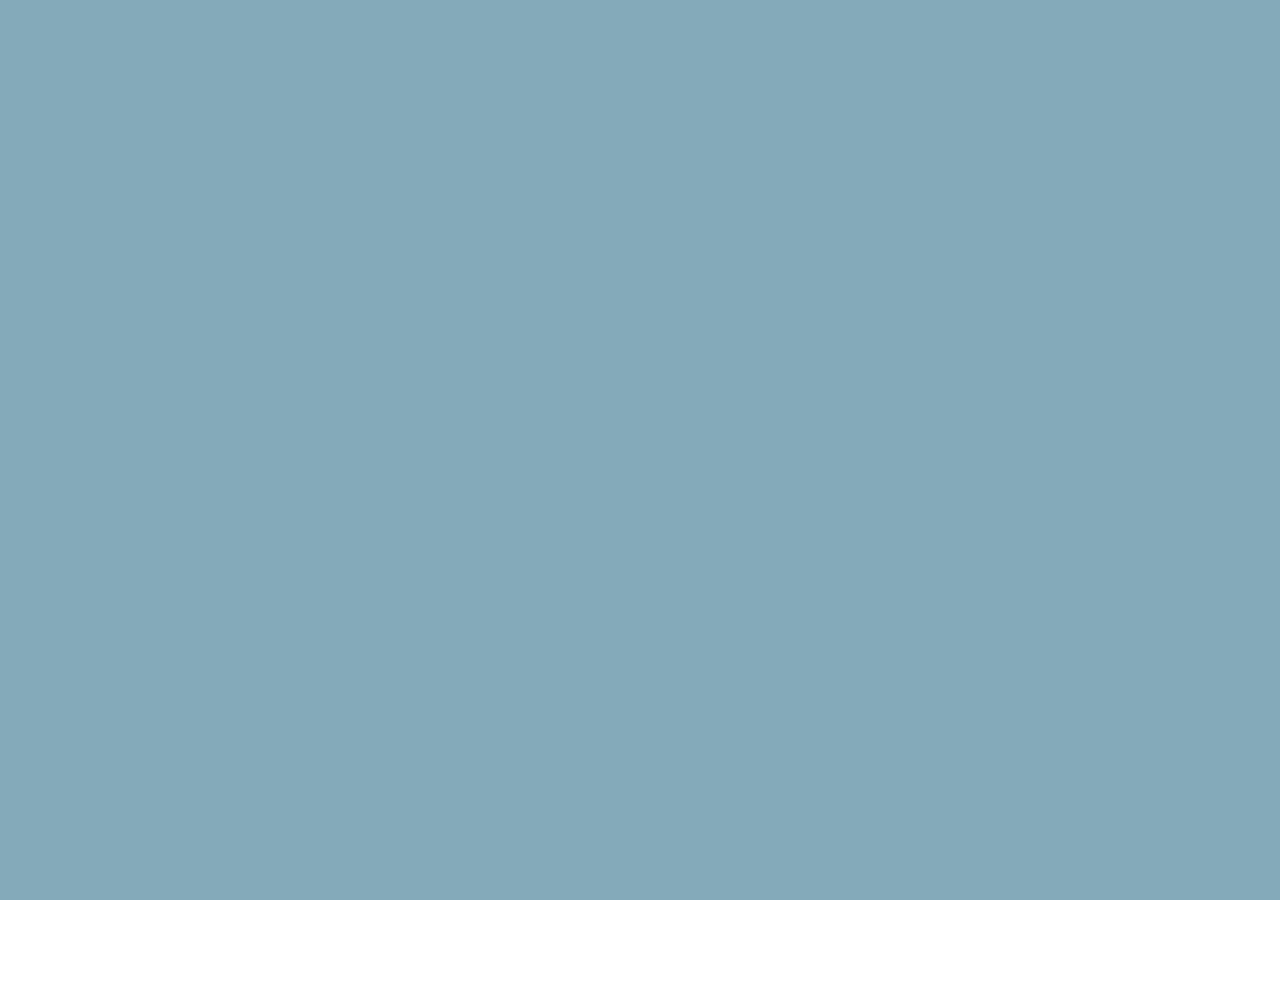
<file: poterfoli project/index.html>
<!DOCTYPE html>
<html lang="zh">
  <head>
    <meta charset="UTF-8" />
    <meta http-equiv="X-UA-Compatible" content="IE=edge" />
    <meta name="viewport" content="width=device-width, initial-scale=1.0" />
    <meta name="author" content="Jason Chang" />
    <meta name="robots" content="index, follow" />
    <meta
      name="description"
      content="這是Jason Chang的個人網站。Jason Chang來自台灣的網頁開發人員。"
    />
    <title>首頁 | Jason 網頁前端工程師</title>
    <link rel="preconnect" href="https://fonts.googleapis.com" />
    <link rel="preconnect" href="https://fonts.gstatic.com" crossorigin />
    <link
      href="https://fonts.googleapis.com/css2?family=Noto+Sans+TC&display=swap"
      rel="stylesheet"
    />
    <link rel="stylesheet" href="./styles/animation.css" />
    <link rel="stylesheet" href="./styles/styles.css" />
  </head>
  <body>
    <!-- animation page -->
    <div class="animation">
      <div class="logo">
        <svg
          width="70"
          height="111"
          viewBox="0 0 70 111"
          fill="none"
          xmlns="http://www.w3.org/2000/svg"
        >
          <g filter="url(#filter0_d_17_36)">
            <path
              d="M49.8741 2.59091H47.3741V5.09091V70.0767C47.3741 73.5851 46.82 76.3916 45.8226 78.5859L45.8173 78.5978C44.8526 80.7497 43.4932 82.2913 41.7519 83.336C39.9994 84.3876 37.7737 84.9773 34.9593 84.9773C32.4023 84.9773 30.2171 84.5042 28.3502 83.6199C26.4735 82.7309 25.0569 81.5346 24.0262 80.0426C23.063 78.5786 22.5446 76.8274 22.5446 74.6932V72.1932H20.0446H9.21361H6.71361V74.6932C6.71361 79.7522 7.9277 84.2563 10.4543 88.0967C12.9416 91.8774 16.3532 94.7766 20.6175 96.7949L20.6246 96.7982L20.6317 96.8015C24.8884 98.7837 29.6821 99.7429 34.9593 99.7429C40.5622 99.7429 45.5595 98.6237 49.8669 96.2892C54.1966 93.9425 57.5479 90.4962 59.8996 86.0213C62.2624 81.5255 63.3826 76.1767 63.3826 70.0767V5.09091V2.59091H60.8826H49.8741Z"
              stroke="white"
              stroke-width="3"
              id="first"
              class="thePaths"
              shape-rendering="crispEdges"
            />
          </g>
          <defs>
            <filter
              id="filter0_d_17_36"
              x="0.213608"
              y="0.0909119"
              width="69.669"
              height="110.152"
              filterUnits="userSpaceOnUse"
              color-interpolation-filters="sRGB"
            >
              <feFlood flood-opacity="0" result="BackgroundImageFix" />
              <feColorMatrix
                in="SourceAlpha"
                type="matrix"
                values="0 0 0 0 0 0 0 0 0 0 0 0 0 0 0 0 0 0 127 0"
                result="hardAlpha"
              />
              <feOffset dy="4" />
              <feGaussianBlur stdDeviation="2" />
              <feComposite in2="hardAlpha" operator="out" />
              <feColorMatrix
                type="matrix"
                values="0 0 0 0 0 0 0 0 0 0 0 0 0 0 0 0 0 0 0.25 0"
              />
              <feBlend
                mode="normal"
                in2="BackgroundImageFix"
                result="effect1_dropShadow_17_36"
              />
              <feBlend
                mode="normal"
                in="SourceGraphic"
                in2="effect1_dropShadow_17_36"
                result="shape"
              />
            </filter>
          </defs>
        </svg>
        <svg
          width="74"
          height="90"
          viewBox="0 0 74 90"
          fill="none"
          xmlns="http://www.w3.org/2000/svg"
        >
          <g filter="url(#filter0_d_17_53)">
            <path
              d="M20.1071 76.4187L20.1149 76.4223L20.1227 76.4259C24.0087 78.222 28.2934 79.098 32.9347 79.098C37.1354 79.098 40.8513 78.4728 43.9988 77.119C46.8714 75.8835 49.3014 74.3482 51.2088 72.4686V75V77.5H53.7088H64.1847H66.6847V75V30.0781C66.6847 24.4255 65.7638 19.6393 63.7115 15.9109C61.7601 12.366 59.2365 9.59714 56.0998 7.7343C53.197 5.99337 50.1489 4.82964 46.9642 4.26954C44.0221 3.71859 41.3521 3.4304 38.9716 3.4304C35.3089 3.4304 31.6027 3.93558 27.8585 4.93343C23.9952 5.94089 20.4354 7.72621 17.1913 10.2634C13.8392 12.8784 11.2382 16.4733 9.33001 20.9257L8.28231 23.3703L10.787 24.2649L20.7302 27.816L22.8781 28.5831L23.8386 26.5144C24.7796 24.4876 26.4722 22.446 29.0899 20.4282C31.35 18.686 34.6643 17.6634 39.3267 17.6634C43.7651 17.6634 46.5961 18.7781 48.3239 20.5491L48.3293 20.5546L48.3347 20.5602C50.1484 22.3962 51.2088 25.0956 51.2088 29.0128V29.3679C51.2088 30.3778 50.9103 30.6015 50.6658 30.7387L50.6542 30.7452L50.6427 30.7518C49.9184 31.1682 48.4491 31.6121 45.937 31.8985C43.3351 32.1678 39.9578 32.5698 35.8119 33.1028L35.8064 33.1035C32.5657 33.5275 29.3409 34.1027 26.1322 34.829C22.82 35.5553 19.7594 36.6672 16.9648 38.1769C14.0159 39.77 11.6384 41.9904 9.86816 44.8138C8.00204 47.7595 7.17474 51.4337 7.17474 55.6463C7.17474 60.4848 8.30861 64.7727 10.6958 68.3876L10.7019 68.3967C13.0368 71.8991 16.1918 74.5762 20.1071 76.4187ZM43.7754 62.5713L43.7658 62.5769C41.391 63.9374 38.3535 64.6875 34.5327 64.6875C30.731 64.6875 27.8095 63.8554 25.6004 62.3711C23.6733 61.0317 22.6506 59.0988 22.6506 56.179C22.6506 53.9674 23.2305 52.5336 24.1176 51.5722C25.2382 50.3604 26.7484 49.4007 28.7446 48.7437L28.7536 48.7407L28.7625 48.7377C30.9609 47.9957 33.345 47.4528 35.9214 47.1168L35.9242 47.1164C37.0294 46.971 38.4791 46.7952 40.2776 46.5888L40.2951 46.5868L40.3125 46.5846C42.1684 46.3451 44.0676 46.0759 46.0101 45.777L46.0256 45.7747L46.041 45.7721C47.9561 45.4529 49.6817 45.0875 51.2088 44.6713V50.3196C51.2088 52.7032 50.5939 54.9837 49.3218 57.1971L49.3164 57.2065L49.3111 57.216C48.1094 59.3496 46.298 61.1411 43.7754 62.5713Z"
              stroke="white"
              stroke-width="3"
              id="second"
              class="thePaths"
              shape-rendering="crispEdges"
            />
          </g>
          <defs>
            <filter
              id="filter0_d_17_53"
              x="0.674744"
              y="0.930405"
              width="72.5099"
              height="88.6676"
              filterUnits="userSpaceOnUse"
              color-interpolation-filters="sRGB"
            >
              <feFlood flood-opacity="0" result="BackgroundImageFix" />
              <feColorMatrix
                in="SourceAlpha"
                type="matrix"
                values="0 0 0 0 0 0 0 0 0 0 0 0 0 0 0 0 0 0 127 0"
                result="hardAlpha"
              />
              <feOffset dy="4" />
              <feGaussianBlur stdDeviation="2" />
              <feComposite in2="hardAlpha" operator="out" />
              <feColorMatrix
                type="matrix"
                values="0 0 0 0 0 0 0 0 0 0 0 0 0 0 0 0 0 0 0.25 0"
              />
              <feBlend
                mode="normal"
                in2="BackgroundImageFix"
                result="effect1_dropShadow_17_53"
              />
              <feBlend
                mode="normal"
                in="SourceGraphic"
                in2="effect1_dropShadow_17_53"
                result="shape"
              />
            </filter>
          </defs>
        </svg>
        <svg
          width="72"
          height="90"
          viewBox="0 0 72 90"
          fill="none"
          xmlns="http://www.w3.org/2000/svg"
        >
          <g filter="url(#filter0_d_17_54)">
            <path
              d="M61.9105 24.4936L64.4338 23.7795L63.5999 21.2932C61.8223 15.9926 58.7862 11.6627 54.494 8.38503C50.0683 4.98219 44.1675 3.4304 37.082 3.4304C31.9919 3.4304 27.3463 4.32689 23.1921 6.17679L23.1921 6.17678L23.1854 6.17977C19.0833 8.02087 15.7515 10.599 13.2773 13.9426L13.2724 13.9491L13.2676 13.9557C10.7787 17.3652 9.54645 21.2905 9.54645 25.6392C9.54645 30.9044 11.1889 35.4522 14.5609 39.0995L14.5692 39.1085L14.5776 39.1174C17.9714 42.7169 23.0851 45.176 29.5808 46.7153L29.5868 46.7167L40.9504 49.3801L40.9541 49.3809C44.1539 50.1257 46.2023 51.1893 47.4041 52.3696L47.4122 52.3776L47.4205 52.3856C48.5737 53.4976 49.1416 54.8238 49.1416 56.5341C49.1416 58.4804 48.2386 60.3062 45.8268 62.0542C43.5168 63.7206 40.2126 64.6875 35.6615 64.6875C31.7173 64.6875 28.7827 63.845 26.6536 62.3803C24.599 60.9469 23.1049 58.7522 22.2796 55.5543L21.6597 53.1519L19.2526 53.7536L9.30943 56.2394L6.97633 56.8227L7.46874 59.1767C8.8043 65.5613 12.0365 70.5629 17.1912 73.977C22.2562 77.3318 28.5268 78.9205 35.8391 78.9205C41.4135 78.9205 46.4178 77.986 50.7926 76.0416C55.1269 74.1153 58.6071 71.4309 61.1222 67.9459C63.6892 64.4304 64.9726 60.4212 64.9726 56.0014C64.9726 50.6676 63.2775 46.1167 59.7697 42.572C56.3351 39.0718 51.3002 36.6474 44.9546 35.1068C44.9536 35.1066 44.9525 35.1063 44.9515 35.1061L34.8474 32.6244C34.8457 32.624 34.8441 32.6235 34.8424 32.6231C30.9544 31.6507 28.4025 30.5019 26.9212 29.3215C25.6722 28.3262 25.0223 27.0154 25.0223 25.1065C25.0223 23.1252 25.8831 21.434 28.0678 19.9306L28.0724 19.9274C30.3474 18.3542 33.2975 17.4858 37.082 17.4858C39.8864 17.4858 41.9693 17.9385 43.4657 18.6867C45.1253 19.5165 46.3392 20.5238 47.1955 21.673L47.212 21.6952L47.229 21.7169C48.2465 23.0214 48.9871 24.3275 49.4802 25.6341L50.2908 27.7822L52.5 27.1569L61.9105 24.4936Z"
              stroke="white"
              stroke-width="3"
              id="thired"
              class="thePaths"
              shape-rendering="crispEdges"
            />
          </g>
          <defs>
            <filter
              id="filter0_d_17_54"
              x="0.0368652"
              y="0.930405"
              width="71.601"
              height="88.4901"
              filterUnits="userSpaceOnUse"
              color-interpolation-filters="sRGB"
            >
              <feFlood flood-opacity="0" result="BackgroundImageFix" />
              <feColorMatrix
                in="SourceAlpha"
                type="matrix"
                values="0 0 0 0 0 0 0 0 0 0 0 0 0 0 0 0 0 0 127 0"
                result="hardAlpha"
              />
              <feOffset dy="4" />
              <feGaussianBlur stdDeviation="2" />
              <feComposite in2="hardAlpha" operator="out" />
              <feColorMatrix
                type="matrix"
                values="0 0 0 0 0 0 0 0 0 0 0 0 0 0 0 0 0 0 0.25 0"
              />
              <feBlend
                mode="normal"
                in2="BackgroundImageFix"
                result="effect1_dropShadow_17_54"
              />
              <feBlend
                mode="normal"
                in="SourceGraphic"
                in2="effect1_dropShadow_17_54"
                result="shape"
              />
            </filter>
          </defs>
        </svg>
        <svg
          width="81"
          height="90"
          viewBox="0 0 81 90"
          fill="none"
          xmlns="http://www.w3.org/2000/svg"
        >
          <g filter="url(#filter0_d_17_55)">
            <path
              d="M22.9529 74.1368L22.959 74.1406C28.0511 77.3516 33.9259 78.9205 40.4945 78.9205C47.0612 78.9205 52.9231 77.3524 57.9882 74.139C63.0508 70.946 66.963 66.4852 69.7265 60.8334C72.53 55.1606 73.8894 48.6141 73.8894 41.2642C73.8894 33.8585 72.5313 27.2693 69.7292 21.5674C66.9669 15.886 63.0548 11.4075 57.9887 8.21219C52.9235 4.99858 47.0615 3.4304 40.4945 3.4304C33.9259 3.4304 28.0511 4.99928 22.959 8.21025L22.959 8.21025L22.9529 8.21411C17.9173 11.4098 14.0082 15.8864 11.2179 21.5622L11.2179 21.5622L11.213 21.5723C8.44228 27.2729 7.09961 33.8602 7.09961 41.2642C7.09961 48.6121 8.44343 55.1565 11.2154 60.8279L11.2204 60.8381C14.0118 66.4843 17.9208 70.9433 22.9529 74.1368ZM50.481 61.4566C47.993 63.4324 44.7297 64.5099 40.4945 64.5099C36.2593 64.5099 32.996 63.4324 30.508 61.4566C27.8758 59.3663 25.8988 56.6039 24.5943 53.0895C23.2568 49.4866 22.5755 45.5524 22.5755 41.2642C22.5755 36.9763 23.2568 33.0249 24.5964 29.3888C25.9032 25.8417 27.8837 23.0484 30.5197 20.9293C33.0074 18.9294 36.2663 17.8409 40.4945 17.8409C44.7227 17.8409 47.9816 18.9294 50.4693 20.9293C53.1053 23.0484 55.0858 25.8417 56.3926 29.3888C57.7322 33.0249 58.4135 36.9763 58.4135 41.2642C58.4135 45.5524 57.7322 49.4866 56.3947 53.0895C55.0902 56.6039 53.1132 59.3663 50.481 61.4566Z"
              stroke="white"
              stroke-width="3"
              id="fourth"
              class="thePaths"
              shape-rendering="crispEdges"
            />
          </g>
          <defs>
            <filter
              id="filter0_d_17_55"
              x="0.599609"
              y="0.930405"
              width="79.7898"
              height="88.4901"
              filterUnits="userSpaceOnUse"
              color-interpolation-filters="sRGB"
            >
              <feFlood flood-opacity="0" result="BackgroundImageFix" />
              <feColorMatrix
                in="SourceAlpha"
                type="matrix"
                values="0 0 0 0 0 0 0 0 0 0 0 0 0 0 0 0 0 0 127 0"
                result="hardAlpha"
              />
              <feOffset dy="4" />
              <feGaussianBlur stdDeviation="2" />
              <feComposite in2="hardAlpha" operator="out" />
              <feColorMatrix
                type="matrix"
                values="0 0 0 0 0 0 0 0 0 0 0 0 0 0 0 0 0 0 0.25 0"
              />
              <feBlend
                mode="normal"
                in2="BackgroundImageFix"
                result="effect1_dropShadow_17_55"
              />
              <feBlend
                mode="normal"
                in="SourceGraphic"
                in2="effect1_dropShadow_17_55"
                result="shape"
              />
            </filter>
          </defs>
        </svg>
        <svg
          width="73"
          height="88"
          viewBox="0 0 73 88"
          fill="none"
          xmlns="http://www.w3.org/2000/svg"
        >
          <g filter="url(#filter0_d_17_56)">
            <path
              d="M19.5038 77.5H22.0038V75V33.9844C22.0038 30.3319 22.6985 27.3903 23.9651 25.0558C25.2616 22.6661 26.9877 20.9077 29.1488 19.7031C31.3719 18.4803 33.9361 17.8409 36.9044 17.8409C41.1979 17.8409 44.2965 19.1518 46.5184 21.5628L46.5184 21.5628L46.5267 21.5718C48.7573 23.9685 50.0294 27.4595 50.0294 32.3864V75V77.5H52.5294H63.0052H65.5052V75V31.6761C65.5052 25.621 64.5042 20.4083 62.3511 16.1663C60.2195 11.9371 57.1824 8.70234 53.2339 6.57417C49.3473 4.44988 44.8842 3.43039 39.9228 3.43039C34.4449 3.43039 29.7272 4.56275 25.9538 7.03029C24.3414 8.07178 22.905 9.26781 21.6487 10.6155V6.81817V4.31817H19.1487H9.02795H6.52795V6.81817V75V77.5H9.02795H19.5038Z"
              stroke="white"
              stroke-width="3"
              id="fifth"
              class="thePaths"
              shape-rendering="crispEdges"
            />
          </g>
          <defs>
            <filter
              id="filter0_d_17_56"
              x="0.0279541"
              y="0.930389"
              width="71.9773"
              height="87.0696"
              filterUnits="userSpaceOnUse"
              color-interpolation-filters="sRGB"
            >
              <feFlood flood-opacity="0" result="BackgroundImageFix" />
              <feColorMatrix
                in="SourceAlpha"
                type="matrix"
                values="0 0 0 0 0 0 0 0 0 0 0 0 0 0 0 0 0 0 127 0"
                result="hardAlpha"
              />
              <feOffset dy="4" />
              <feGaussianBlur stdDeviation="2" />
              <feComposite in2="hardAlpha" operator="out" />
              <feColorMatrix
                type="matrix"
                values="0 0 0 0 0 0 0 0 0 0 0 0 0 0 0 0 0 0 0.25 0"
              />
              <feBlend
                mode="normal"
                in2="BackgroundImageFix"
                result="effect1_dropShadow_17_56"
              />
              <feBlend
                mode="normal"
                in="SourceGraphic"
                in2="effect1_dropShadow_17_56"
                result="shape"
              />
            </filter>
          </defs>
        </svg>
        <svg
          width="97"
          height="113"
          viewBox="0 0 97 113"
          fill="none"
          xmlns="http://www.w3.org/2000/svg"
          style="margin-left: 2rem"
        >
          <g filter="url(#filter0_d_17_57)">
            <path
              d="M86.6908 38H89.6728L89.1524 35.0638C88.2769 30.1234 86.6712 25.6713 84.307 21.7408C81.9663 17.8197 79.0435 14.4794 75.5408 11.7398C72.0507 8.98039 68.1363 6.89127 63.8141 5.47125C59.5169 4.04971 54.945 3.34802 50.114 3.34802C41.9336 3.34802 34.5699 5.35262 28.1 9.41218C21.6359 13.468 16.5873 19.2199 12.9399 26.5771C9.27158 33.9764 7.48621 42.6591 7.48621 52.5455C7.48621 62.4318 9.27158 71.1145 12.9399 78.5139C16.5873 85.871 21.6359 91.6229 28.1 95.6788C34.5699 99.7383 41.9336 101.743 50.114 101.743C54.9456 101.743 59.5181 101.041 63.8158 99.6191C68.1339 98.2002 72.0459 96.128 75.5353 93.4L75.5463 93.3913C79.0469 90.6226 81.969 87.268 84.3098 83.3454C86.6699 79.3908 88.2758 74.9424 89.1519 70.0299L89.6761 67.0909H86.6908H75.6822H73.6478L73.2344 69.0829C72.6426 71.9342 71.6192 74.4098 70.188 76.5435L70.1841 76.5493C68.7511 78.6988 67.0084 80.5062 64.9489 81.9852C62.9039 83.4454 60.6262 84.5535 58.1006 85.3058C55.5597 86.0626 52.9006 86.4446 50.114 86.4446C45.0559 86.4446 40.5322 85.1738 36.4797 82.6519C32.4966 80.1551 29.2557 76.4426 26.7963 71.3874C24.3986 66.3987 23.1396 60.1509 23.1396 52.5455C23.1396 44.9398 24.3987 38.6918 26.7965 33.7031C29.2559 28.6481 32.4967 24.9358 36.4797 22.439C40.5322 19.9172 45.0559 18.6463 50.114 18.6463C52.9006 18.6463 55.5597 19.0283 58.1006 19.7852C60.619 20.5353 62.8919 21.6543 64.9345 23.1398L64.9493 23.1505L64.9642 23.1611C67.0156 24.6075 68.7535 26.3957 70.1841 28.5416L70.19 28.5504L70.196 28.5592C71.6184 30.6541 72.641 33.1222 73.2335 36.0035L73.644 38H75.6822H86.6908Z"
              stroke="white"
              stroke-width="3"
              id="sixth"
              class="thePaths"
              shape-rendering="crispEdges"
            />
          </g>
          <defs>
            <filter
              id="filter0_d_17_57"
              x="0.986206"
              y="0.848022"
              width="95.6752"
              height="111.395"
              filterUnits="userSpaceOnUse"
              color-interpolation-filters="sRGB"
            >
              <feFlood flood-opacity="0" result="BackgroundImageFix" />
              <feColorMatrix
                in="SourceAlpha"
                type="matrix"
                values="0 0 0 0 0 0 0 0 0 0 0 0 0 0 0 0 0 0 127 0"
                result="hardAlpha"
              />
              <feOffset dy="4" />
              <feGaussianBlur stdDeviation="2" />
              <feComposite in2="hardAlpha" operator="out" />
              <feColorMatrix
                type="matrix"
                values="0 0 0 0 0 0 0 0 0 0 0 0 0 0 0 0 0 0 0.25 0"
              />
              <feBlend
                mode="normal"
                in2="BackgroundImageFix"
                result="effect1_dropShadow_17_57"
              />
              <feBlend
                mode="normal"
                in="SourceGraphic"
                in2="effect1_dropShadow_17_57"
                result="shape"
              />
            </filter>
          </defs>
        </svg>
        <svg
          width="74"
          height="109"
          viewBox="0 0 74 109"
          fill="none"
          xmlns="http://www.w3.org/2000/svg"
        >
          <g filter="url(#filter0_d_17_58)">
            <path
              d="M20.1376 98.5H22.6376V96V54.9844C22.6376 51.3437 23.3425 48.4117 24.6285 46.0826C25.9739 43.6999 27.7652 41.9342 30.0178 40.72C32.3381 39.4853 35.003 38.8409 38.0708 38.8409C42.4763 38.8409 45.6153 40.1516 47.8264 42.5274L47.8351 42.5368L47.8439 42.5461C50.0852 44.9053 51.3734 48.3967 51.3734 53.3864V96V98.5H53.8734H64.3492H66.8492V96V52.6761C66.8492 46.5648 65.8345 41.3178 63.647 37.07C61.5112 32.836 58.4522 29.6139 54.4668 27.5178C50.556 25.4315 46.0717 24.4304 41.0893 24.4304C35.4323 24.4304 30.6154 25.5367 26.8542 27.9857C25.2771 29.0083 23.8707 30.1904 22.6376 31.5278V5.0909V2.5909H20.1376H9.66174H7.16174V5.0909V96V98.5H9.66174H20.1376Z"
              stroke="white"
              stroke-width="3"
              id="seventh"
              class="thePaths"
              shape-rendering="crispEdges"
            />
          </g>
          <defs>
            <filter
              id="filter0_d_17_58"
              x="0.661743"
              y="0.0909042"
              width="72.6875"
              height="108.909"
              filterUnits="userSpaceOnUse"
              color-interpolation-filters="sRGB"
            >
              <feFlood flood-opacity="0" result="BackgroundImageFix" />
              <feColorMatrix
                in="SourceAlpha"
                type="matrix"
                values="0 0 0 0 0 0 0 0 0 0 0 0 0 0 0 0 0 0 127 0"
                result="hardAlpha"
              />
              <feOffset dy="4" />
              <feGaussianBlur stdDeviation="2" />
              <feComposite in2="hardAlpha" operator="out" />
              <feColorMatrix
                type="matrix"
                values="0 0 0 0 0 0 0 0 0 0 0 0 0 0 0 0 0 0 0.25 0"
              />
              <feBlend
                mode="normal"
                in2="BackgroundImageFix"
                result="effect1_dropShadow_17_58"
              />
              <feBlend
                mode="normal"
                in="SourceGraphic"
                in2="effect1_dropShadow_17_58"
                result="shape"
              />
            </filter>
          </defs>
        </svg>
        <svg
          width="74"
          height="90"
          viewBox="0 0 74 90"
          fill="none"
          xmlns="http://www.w3.org/2000/svg"
        >
          <g filter="url(#filter0_d_17_59)">
            <path
              d="M20.1071 76.4187L20.1149 76.4223L20.1228 76.426C24.0087 78.222 28.2935 79.098 32.9347 79.098C37.1355 79.098 40.8513 78.4728 43.9989 77.119C46.8714 75.8835 49.3015 74.3482 51.2089 72.4686V75V77.5H53.7089H64.1847H66.6847V75V30.0781C66.6847 24.4255 65.7638 19.6393 63.7115 15.9109C61.7602 12.366 59.2366 9.59715 56.0999 7.73432C53.197 5.99339 50.149 4.82966 46.9642 4.26956C44.0221 3.7186 41.3522 3.43042 38.9717 3.43042C35.3089 3.43042 31.6027 3.9356 27.8586 4.93344C23.9952 5.9409 20.4355 7.72622 17.1913 10.2635C13.8393 12.8785 11.2382 16.4733 9.33007 20.9257L8.28238 23.3703L10.7871 24.2649L20.7303 27.816L22.8782 28.5831L23.8386 26.5144C24.7796 24.4877 26.4722 22.446 29.0899 20.4282C31.3501 18.686 34.6644 17.6634 39.3268 17.6634C43.7652 17.6634 46.5961 18.7781 48.3239 20.5491L48.3293 20.5547L48.3348 20.5602C50.1485 22.3962 51.2089 25.0956 51.2089 29.0128V29.3679C51.2089 30.3778 50.9104 30.6015 50.6658 30.7387L50.6543 30.7452L50.6428 30.7518C49.9185 31.1683 48.4492 31.6121 45.9371 31.8985C43.3352 32.1678 39.9579 32.5698 35.812 33.1028L35.8064 33.1035C32.5658 33.5275 29.341 34.1028 26.1323 34.829C22.82 35.5553 19.7594 36.6672 16.9649 38.1769C14.0159 39.77 11.6384 41.9905 9.86822 44.8138C8.0021 47.7595 7.1748 51.4337 7.1748 55.6463C7.1748 60.4848 8.30868 64.7727 10.6959 68.3876L10.7019 68.3967C13.0369 71.8991 16.1918 74.5762 20.1071 76.4187ZM43.7755 62.5714L43.7658 62.5769C41.3911 63.9374 38.3535 64.6875 34.5328 64.6875C30.7311 64.6875 27.8096 63.8554 25.6005 62.3711C23.6734 61.0317 22.6507 59.0988 22.6507 56.179C22.6507 53.9675 23.2305 52.5336 24.1177 51.5722C25.2382 50.3604 26.7485 49.4007 28.7447 48.7437L28.7537 48.7407L28.7626 48.7377C30.961 47.9958 33.3451 47.4529 35.9214 47.1168L35.9242 47.1164C37.0295 46.971 38.4791 46.7952 40.2776 46.5888L40.2951 46.5868L40.3126 46.5846C42.1684 46.3451 44.0677 46.0759 46.0102 45.7771L46.0256 45.7747L46.0411 45.7721C47.9562 45.4529 49.6817 45.0875 51.2089 44.6713V50.3196C51.2089 52.7032 50.594 54.9837 49.3219 57.1971L49.3165 57.2066L49.3112 57.216C48.1095 59.3497 46.298 61.1411 43.7755 62.5714Z"
              stroke="white"
              stroke-width="3"
              id="eighth"
              class="thePaths"
              shape-rendering="crispEdges"
            />
          </g>
          <defs>
            <filter
              id="filter0_d_17_59"
              x="0.674805"
              y="0.93042"
              width="72.5099"
              height="88.6676"
              filterUnits="userSpaceOnUse"
              color-interpolation-filters="sRGB"
            >
              <feFlood flood-opacity="0" result="BackgroundImageFix" />
              <feColorMatrix
                in="SourceAlpha"
                type="matrix"
                values="0 0 0 0 0 0 0 0 0 0 0 0 0 0 0 0 0 0 127 0"
                result="hardAlpha"
              />
              <feOffset dy="4" />
              <feGaussianBlur stdDeviation="2" />
              <feComposite in2="hardAlpha" operator="out" />
              <feColorMatrix
                type="matrix"
                values="0 0 0 0 0 0 0 0 0 0 0 0 0 0 0 0 0 0 0.25 0"
              />
              <feBlend
                mode="normal"
                in2="BackgroundImageFix"
                result="effect1_dropShadow_17_59"
              />
              <feBlend
                mode="normal"
                in="SourceGraphic"
                in2="effect1_dropShadow_17_59"
                result="shape"
              />
            </filter>
          </defs>
        </svg>
        <svg
          width="73"
          height="88"
          viewBox="0 0 73 88"
          fill="none"
          xmlns="http://www.w3.org/2000/svg"
        >
          <g filter="url(#filter0_d_17_60)">
            <path
              d="M19.5038 77.5H22.0038V75V33.9844C22.0038 30.3319 22.6985 27.3903 23.9651 25.0559C25.2616 22.6662 26.9877 20.9077 29.1488 19.7031C31.3719 18.4804 33.9361 17.8409 36.9044 17.8409C41.1979 17.8409 44.2965 19.1518 46.5184 21.5628L46.5184 21.5629L46.5267 21.5718C48.7573 23.9685 50.0294 27.4595 50.0294 32.3864V75V77.5H52.5294H63.0052H65.5052V75V31.6762C65.5052 25.621 64.5042 20.4084 62.3511 16.1663C60.2195 11.9371 57.1824 8.70237 53.2339 6.5742C49.3473 4.44991 44.8842 3.43042 39.9228 3.43042C34.4449 3.43042 29.7272 4.56278 25.9538 7.03032C24.3414 8.07181 22.905 9.26784 21.6487 10.6155V6.8182V4.3182H19.1487H9.02795H6.52795V6.8182V75V77.5H9.02795H19.5038Z"
              stroke="white"
              stroke-width="3"
              id="ninth"
              class="thePaths"
              shape-rendering="crispEdges"
            />
          </g>
          <defs>
            <filter
              id="filter0_d_17_60"
              x="0.0279541"
              y="0.93042"
              width="71.9773"
              height="87.0696"
              filterUnits="userSpaceOnUse"
              color-interpolation-filters="sRGB"
            >
              <feFlood flood-opacity="0" result="BackgroundImageFix" />
              <feColorMatrix
                in="SourceAlpha"
                type="matrix"
                values="0 0 0 0 0 0 0 0 0 0 0 0 0 0 0 0 0 0 127 0"
                result="hardAlpha"
              />
              <feOffset dy="4" />
              <feGaussianBlur stdDeviation="2" />
              <feComposite in2="hardAlpha" operator="out" />
              <feColorMatrix
                type="matrix"
                values="0 0 0 0 0 0 0 0 0 0 0 0 0 0 0 0 0 0 0.25 0"
              />
              <feBlend
                mode="normal"
                in2="BackgroundImageFix"
                result="effect1_dropShadow_17_60"
              />
              <feBlend
                mode="normal"
                in="SourceGraphic"
                in2="effect1_dropShadow_17_60"
                result="shape"
              />
            </filter>
          </defs>
        </svg>
        <svg
          width="72"
          height="103"
          viewBox="0 0 72 103"
          fill="none"
          xmlns="http://www.w3.org/2000/svg"
        >
          <g filter="url(#filter0_d_19_84)">
            <path
              d="M15.0129 85.4689C17.4274 87.5593 20.3847 89.1854 23.8233 90.3884C27.3636 91.6534 31.4883 92.25 36.1406 92.25C41.1977 92.25 45.8595 91.4392 50.0929 89.7756C54.4499 88.1003 57.9764 85.4265 60.5924 81.7562C63.3211 77.9917 64.5781 73.2439 64.5781 67.7188V6V3.5H62.0781H53.1719H50.6719V6V9.21401C49.2561 7.58481 47.4235 6.18737 45.2512 4.9897C42.4466 3.40098 38.8724 2.71875 34.7344 2.71875C29.2463 2.71875 24.3087 4.09735 20.0095 6.91369C15.7286 9.69185 12.4294 13.6077 10.0916 18.5639C7.74127 23.5205 6.60938 29.2516 6.60938 35.6875C6.60938 42.225 7.76652 47.946 10.1989 52.7537L10.2043 52.7642C12.6349 57.5122 15.977 61.2138 20.2472 63.77L20.2536 63.7738C24.5252 66.3137 29.322 67.5625 34.5781 67.5625C38.7051 67.5625 42.2616 66.9225 45.0528 65.4318L45.0617 65.4269C47.167 64.2915 48.9571 62.977 50.3594 61.4529V67.0938C50.3594 71.5417 48.988 74.3575 46.6408 76.1034C44.0134 78.0577 40.5746 79.125 36.1406 79.125C32.7355 79.125 30.213 78.618 28.4274 77.7667L28.4161 77.7614C26.4268 76.8253 24.9831 75.7711 23.9838 74.6495L23.9763 74.641L23.9686 74.6325C22.724 73.2609 21.7189 72.0675 20.9417 71.0474L19.4845 69.1348L17.5165 70.5165L10.1728 75.6727L8.26851 77.0098L9.46564 79.005C10.8704 81.3463 12.7322 83.4978 15.0129 85.4689ZM15.0129 85.4689C15.0126 85.4686 15.0123 85.4684 15.012 85.4681L16.6484 83.5781L15.0138 85.4697C15.0135 85.4694 15.0132 85.4691 15.0129 85.4689ZM43.8213 52.1588C41.7572 53.5279 39.1378 54.2812 35.8281 54.2812C32.3753 54.2812 29.6734 53.4823 27.5721 52.0362C25.4202 50.5113 23.7544 48.4072 22.5926 45.6331C21.4372 42.7859 20.8281 39.4345 20.8281 35.5312C20.8281 31.7358 21.4231 28.3487 22.5739 25.3393C23.7264 22.3924 25.4036 20.1278 27.5799 18.4556C29.6686 16.8699 32.3614 16 35.8281 16C39.1467 16 41.7529 16.8224 43.8011 18.3272C45.928 19.8898 47.5852 22.0779 48.7363 25.0018C49.9017 27.9618 50.5156 31.4559 50.5156 35.5312C50.5156 39.7178 49.8865 43.1753 48.7169 45.9733C47.5549 48.7528 45.9111 50.7727 43.8213 52.1588Z"
              stroke="white"
              stroke-width="3"
              id="tenth"
              class="thePaths"
              shape-rendering="crispEdges"
            />
          </g>
          <defs>
            <filter
              id="filter0_d_19_84"
              x="0.109375"
              y="0.21875"
              width="70.9688"
              height="102.531"
              filterUnits="userSpaceOnUse"
              color-interpolation-filters="sRGB"
            >
              <feFlood flood-opacity="0" result="BackgroundImageFix" />
              <feColorMatrix
                in="SourceAlpha"
                type="matrix"
                values="0 0 0 0 0 0 0 0 0 0 0 0 0 0 0 0 0 0 127 0"
                result="hardAlpha"
              />
              <feOffset dy="4" />
              <feGaussianBlur stdDeviation="2" />
              <feComposite in2="hardAlpha" operator="out" />
              <feColorMatrix
                type="matrix"
                values="0 0 0 0 0 0 0 0 0 0 0 0 0 0 0 0 0 0 0.25 0"
              />
              <feBlend
                mode="normal"
                in2="BackgroundImageFix"
                result="effect1_dropShadow_19_84"
              />
              <feBlend
                mode="normal"
                in="SourceGraphic"
                in2="effect1_dropShadow_19_84"
                result="shape"
              />
            </filter>
          </defs>
        </svg>
        <br />
        <svg
          width="134"
          height="136"
          viewBox="0 0 134 136"
          fill="none"
          xmlns="http://www.w3.org/2000/svg"
        >
          <g filter="url(#filter0_d_17_62)">
            <path
              d="M72.1082 29.1793C74.0209 33.2916 75.8398 38.5841 76.8109 42.75H72.875H70.625V23.875H78.8866L73.5404 25.7684L70.9487 26.6863L72.1082 29.1793ZM70.625 63.25V55.125H72.875H84.875V63.25H71.875H70.625ZM71.875 75.625H74.625V90.75C74.625 95.224 75.0675 99.1087 77.3374 101.753C79.7122 104.52 83.4467 105.25 88 105.25H88.0096H88.0195H88.0295H88.0398H88.0502H88.0609H88.0717H88.0828H88.0941H88.1055H88.1172H88.1291H88.1411H88.1534H88.1659H88.1786H88.1914H88.2045H88.2177H88.2312H88.2448H88.2586H88.2726H88.2869H88.3013H88.3158H88.3306H88.3456H88.3607H88.3761H88.3916H88.4073H88.4232H88.4393H88.4556H88.472H88.4886H88.5054H88.5224H88.5395H88.5569H88.5744H88.5921H88.6099H88.628H88.6462H88.6646H88.6831H88.7018H88.7207H88.7398H88.759H88.7784H88.798H88.8177H88.8376H88.8577H88.8779H88.8983H88.9189H88.9396H88.9605H88.9815H89.0027H89.024H89.0456H89.0672H89.0891H89.111H89.1332H89.1554H89.1779H89.2005H89.2232H89.2461H89.2692H89.2924H89.3157H89.3392H89.3628H89.3866H89.4105H89.4346H89.4588H89.4832H89.5077H89.5323H89.5571H89.582H89.6071H89.6323H89.6576H89.6831H89.7087H89.7344H89.7603H89.7863H89.8124H89.8387H89.8651H89.8916H89.9183H89.9451H89.972H89.9991H90.0262H90.0535H90.0809H90.1085H90.1362H90.1639H90.1919H90.2199H90.248H90.2763H90.3047H90.3332H90.3618H90.3906H90.4194H90.4484H90.4775H90.5067H90.536H90.5654H90.5949H90.6246H90.6543H90.6842H90.7141H90.7442H90.7744H90.8046H90.835H90.8655H90.8961H90.9268H90.9576H90.9885H91.0195H91.0505H91.0817H91.113H91.1444H91.1759H91.2074H91.2391H91.2709H91.3027H91.3346H91.3667H91.3988H91.431H91.4633H91.4957H91.5282H91.5607H91.5934H91.6261H91.6589H91.6918H91.7248H91.7578H91.791H91.8242H91.8575H91.8909H91.9243H91.9578H91.9914H92.0251H92.0589H92.0927H92.1266H92.1606H92.1946H92.2287H92.2629H92.2972H92.3315H92.3659H92.4003H92.4348H92.4694H92.5041H92.5388H92.5735H92.6084H92.6433H92.6782H92.7132H92.7483H92.7834H92.8186H92.8539H92.8891H92.9245H92.9599H92.9954H93.0309H93.0664H93.102H93.1377H93.1734H93.2092H93.245H93.2808H93.3167H93.3527H93.3886H93.4247H93.4607H93.4969H93.533H93.5692H93.6054H93.6417H93.678H93.7144H93.7508H93.7872H93.8236H93.8601H93.8966H93.9332H93.9698H94.0064H94.043H94.0797H94.1164H94.1532H94.1899H94.2267H94.2635H94.3003H94.3372H94.3741H94.411H94.4479H94.4849H94.5218H94.5588H94.5958H94.6328H94.6699H94.7069H94.744H94.7811H94.8182H94.8553H94.8924H94.9295H94.9667H95.0038H95.041H95.0781H95.1153H95.1525H95.1897H95.2269H95.2641H95.3013H95.3385H95.3757H95.4129H95.4501H95.4873H95.5245H95.5617H95.5989H95.636H95.6732H95.7104H95.7476H95.7848H95.8219H95.8591H95.8962H95.9333H95.9705H96.0076H96.0447H96.0817H96.1188H96.1559H96.1929H96.2299H96.2669H96.3039H96.3409H96.3778H96.4148H96.4517H96.4886H96.5254H96.5623H96.5991H96.6359H96.6726H96.7094H96.7461H96.7828H96.8194H96.856H96.8926H96.9292H96.9657H97.0022H97.0387H97.0751H97.1115H97.1478H97.1841H97.2204H97.2567H97.2929H97.329H97.3651H97.4012H97.4373H97.4733H97.5092H97.5451H97.581H97.6168H97.6525H97.6883H97.7239H97.7595H97.7951H97.8306H97.8661H97.9015H97.9369H97.9722H98.0074H98.0426H98.0777H98.1128H98.1478H98.1828H98.2177H98.2525H98.2873H98.322H98.3567H98.3913H98.4258H98.4603H98.4947H98.529H98.5633H98.5975H98.6316H98.6656H98.6996H98.7335H98.7674H98.8011H98.8348H98.8684H98.902H98.9354H98.9688H99.0021H99.0354H99.0685H99.1016H99.1346H99.1675H99.2003H99.233H99.2657H99.2983H99.3308H99.3632H99.3955H99.4277H99.4598H99.4919H99.5238H99.5557H99.5875H99.6191H99.6507H99.6822H99.7136H99.7449H99.7761H99.8072H99.8382H99.8691H99.8999H99.9306H99.9612H99.9917H100.022H100.052H100.083H100.113H100.143H100.173H100.202H100.232H100.262H100.291H100.32H100.349H100.379H100.408H100.436H100.465H100.494H100.522H100.551H100.579H100.607H100.635H100.663H100.691H100.719H100.746H100.774H100.801H100.828H100.855H100.882H100.909H100.936H100.962H100.989H101.015H101.041H101.067H101.093H101.119H101.144H101.17H101.195H101.221H101.246H101.271H101.295H101.32H101.345H101.369H101.393H101.417H101.441H101.465H101.489H101.512H101.536H101.559H101.582H101.605H101.627H101.65H101.673H101.695H101.717H101.739H101.761H101.783H101.804H101.826H101.847H101.868H101.889H101.909H101.93H101.95H101.971H101.991H102.011H102.03H102.05H102.069H102.089H102.108H102.127H102.145H102.164H102.182H102.201H102.219H102.237H102.254H102.272H102.289H102.306H102.323H102.34H102.357H102.373H102.39H102.406H102.422H102.437H102.453H102.468H102.484H102.499H102.513H102.528H102.542H102.557H102.571H102.585H102.598H102.612H102.625H102.671C104.138 105.25 105.669 105.25 107.041 105.167C108.381 105.087 109.831 104.917 111.022 104.458L112.864 103.75L112.603 101.795C112.486 100.92 112.366 99.6336 112.24 98.2424C112.229 98.1258 112.218 98.0084 112.208 97.8907C112.094 96.6387 111.977 95.342 111.858 94.3329L111.532 91.5616L108.813 92.189C107.504 92.491 104.402 92.625 102.5 92.625H102.487H102.475H102.462H102.449H102.435H102.422H102.408H102.395H102.381H102.366H102.352H102.338H102.323H102.308H102.293H102.278H102.262H102.247H102.231H102.215H102.199H102.183H102.167H102.15H102.133H102.116H102.099H102.082H102.065H102.047H102.03H102.012H101.994H101.975H101.957H101.939H101.92H101.901H101.882H101.863H101.844H101.824H101.805H101.785H101.765H101.745H101.725H101.704H101.684H101.663H101.643H101.622H101.601H101.579H101.558H101.536H101.515H101.493H101.471H101.449H101.427H101.404H101.382H101.359H101.336H101.313H101.29H101.267H101.244H101.22H101.197H101.173H101.149H101.125H101.101H101.077H101.052H101.028H101.003H100.979H100.954H100.929H100.903H100.878H100.853H100.827H100.802H100.776H100.75H100.724H100.698H100.672H100.645H100.619H100.592H100.566H100.539H100.512H100.485H100.458H100.43H100.403H100.375H100.348H100.32H100.292H100.264H100.236H100.208H100.18H100.152H100.123H100.095H100.066H100.037H100.008H99.9794H99.9503H99.9212H99.8919H99.8625H99.8331H99.8035H99.7739H99.7441H99.7143H99.6843H99.6543H99.6242H99.594H99.5637H99.5333H99.5028H99.4722H99.4416H99.4108H99.38H99.3491H99.3181H99.287H99.2558H99.2245H99.1932H99.1618H99.1303H99.0987H99.067H99.0353H99.0035H98.9716H98.9396H98.9076H98.8754H98.8432H98.811H98.7786H98.7462H98.7137H98.6812H98.6485H98.6158H98.5831H98.5502H98.5173H98.4844H98.4513H98.4182H98.3851H98.3518H98.3185H98.2852H98.2518H98.2183H98.1847H98.1511H98.1175H98.0838H98.05H98.0162H97.9823H97.9483H97.9143H97.8803H97.8462H97.812H97.7778H97.7436H97.7093H97.6749H97.6405H97.606H97.5715H97.537H97.5024H97.4678H97.4331H97.3983H97.3636H97.3287H97.2939H97.259H97.224H97.1891H97.1541H97.119H97.0839H97.0488H97.0136H96.9784H96.9432H96.9079H96.8726H96.8372H96.8019H96.7665H96.731H96.6956H96.6601H96.6246H96.589H96.5534H96.5178H96.4822H96.4466H96.4109H96.3752H96.3395H96.3037H96.268H96.2322H96.1964H96.1606H96.1247H96.0889H96.053H96.0171H95.9812H95.9453H95.9093H95.8734H95.8374H95.8014H95.7654H95.7294H95.6934H95.6574H95.6214H95.5854H95.5493H95.5133H95.4772H95.4411H95.4051H95.369H95.333H95.2969H95.2608H95.2247H95.1887H95.1526H95.1165H95.0805H95.0444H95.0083H94.9723H94.9362H94.9002H94.8641H94.8281H94.7921H94.756H94.72H94.684H94.648H94.6121H94.5761H94.5402H94.5042H94.4683H94.4324H94.3965H94.3606H94.3248H94.2889H94.2531H94.2173H94.1815H94.1457H94.11H94.0743H94.0386H94.0029H93.9672H93.9316H93.896H93.8604H93.8249H93.7894H93.7539H93.7184H93.683H93.6476H93.6122H93.5769H93.5416H93.5063H93.4711H93.4358H93.4007H93.3655H93.3305H93.2954H93.2604H93.2254H93.1905H93.1555H93.1207H93.0859H93.0511H93.0164H92.9817H92.947H92.9124H92.8779H92.8434H92.8089H92.7745H92.7402H92.7058H92.6716H92.6374H92.6032H92.5691H92.5351H92.5011H92.4671H92.4332H92.3994H92.3656H92.3319H92.2982H92.2646H92.2311H92.1976H92.1642H92.1309H92.0976H92.0643H92.0312H91.9981H91.965H91.932H91.8991H91.8663H91.8335H91.8008H91.7682H91.7356H91.7031H91.6707H91.6384H91.6061H91.5739H91.5418H91.5097H91.4778H91.4459H91.414H91.3823H91.3506H91.3191H91.2876H91.2561H91.2248H91.1935H91.1624H91.1313H91.1003H91.0693H91.0385H91.0077H90.9771H90.9465H90.916H90.8856H90.8553H90.8251H90.795H90.7649H90.735H90.7052H90.6754H90.6458H90.6162H90.5867H90.5574H90.5281H90.4989H90.4699H90.4409H90.412H90.3833H90.3546H90.326H90.2976H90.2692H90.241H90.2128H90.1848H90.1568H90.129H90.1013H90.0737H90.0462H90.0188H89.9916H89.9644H89.9373H89.9104H89.8836H89.8569H89.8303H89.8038H89.7775H89.7512H89.7251H89.6991H89.6732H89.6475H89.6218H89.5963H89.5709H89.5456H89.5205H89.4955H89.4706H89.4458H89.4212H89.3967H89.3723H89.348H89.3239H89.2999H89.276H89.2523H89.2287H89.2052H89.1819H89.1587H89.1356H89.1127H89.0899H89.0673H89.0447H89.0224H89.0001H88.9781H88.9561H88.9343H88.9126H88.8911H88.8697H88.8485H88.8274H88.8064H88.7856H88.765H88.7445H88.7241H88.7039H88.6839H88.664H88.6442H88.6246H88.6052H88.5859H88.5668H88.5478H88.529H88.5103H88.4918H88.4734H88.4552H88.4372H88.4193H88.4016H88.3841H88.3667H88.3495H88.3324H88.3155H88.2988H88.2822H88.2658H88.2496H88.2335H88.2176H88.2019H88.1864H88.171H88.1558H88.1407H88.1259H88.1112H88.0967H88.0823H88.0682H88.0542H88.0404H88.0267H88.0133H88C87.9367 92.625 87.8801 92.624 87.8295 92.6222C87.8278 92.6102 87.8261 92.5977 87.8245 92.5849C87.7741 92.2009 87.75 91.6613 87.75 90.875V75.625H111.875H113.5V111.376C113.205 111.377 112.832 111.381 112.395 111.385C109.955 111.409 105.483 111.452 100.986 111.252L96.8383 111.068L98.6157 114.82C99.6742 117.055 100.807 120.526 101.015 122.401L101.262 124.625H103.5C107.573 124.625 111.03 124.563 113.9 124.336C116.745 124.111 119.185 123.713 121.147 122.958L121.207 122.935L121.265 122.91C123.399 121.961 125.001 120.573 125.972 118.471C126.878 116.511 127.125 114.157 127.125 111.5V13V10.5H124.625H122H119.5H116H113.5H59.625H57.125V13V23.5137L55.4204 22.729L47.5454 19.1041L45.3876 18.1108L44.2854 20.215C41.2366 26.0355 37.2219 32.9427 32.8902 39.7796C31.8445 38.4592 30.7079 37.1071 29.5146 35.7535C33.9886 28.7586 38.9324 19.2623 42.9739 11.392L44.252 8.90317L41.6356 7.91211L33.3856 4.7871L31.0783 3.91313L30.174 6.20869C27.8586 12.0863 24.19 20.0231 20.6734 26.6516C20.1714 26.1809 19.6729 25.7209 19.18 25.2736L17.2488 23.5213L15.5794 25.5245L10.5794 31.5245L9.08941 33.3126L10.7665 34.9264C15.9054 39.8714 21.4846 46.2572 25.0716 51.5044C23.0579 54.3613 21.057 57.067 19.128 59.5162C16.3533 59.6477 13.7564 59.7686 11.3852 59.8776L8.6988 60.0012L9.01763 62.6714L10.0176 71.0464L10.2987 73.4006L12.6645 73.2446C17.5269 72.924 23.0886 72.5783 29.0287 72.2092C29.2686 72.1943 29.509 72.1793 29.75 72.1643V122V124.5H32.25H40.5H43V122V82.2801C45.7474 89.2087 48.0871 97.864 48.7685 103.429L49.1323 106.4L51.991 105.513L57.125 103.919V122.25V124.75H59.625H68.125H70.625V122.25V75.625H71.875ZM111.875 63.25H98V55.125H111.125H113.5V63.25H111.875ZM113.5 23.875V42.75H111.125H105.633C106.855 40.2197 108.152 37.3756 109.436 34.5589C110.354 32.5462 111.265 30.5475 112.138 28.6873L113.339 26.1297L110.654 25.2494L106.462 23.875H113.5ZM93.3452 42.4741L93.221 42.75H88.847L88.841 42.714C88.0447 37.9362 85.5784 30.4276 82.5795 24.8209L82.0735 23.875H99.9893L99.828 24.5054C98.4988 29.7015 95.5558 37.5616 93.3452 42.4741ZM57.125 25.3115V57.6699C55.1072 53.5615 52.8011 49.4237 50.4842 45.7828L49.3459 43.9941L47.3953 44.8249L43.161 46.6285C47.9481 39.7152 52.5869 32.612 56.4982 26.3198L57.125 25.3115ZM43 78.2129V71.3329C44.9461 71.2087 46.9051 71.0825 48.8676 70.9541C49.5083 72.7373 50.0406 74.4132 50.4353 75.9147L44.1367 77.8615L43 78.2129ZM57.125 85.1037C56.3587 82.8195 55.5143 80.5615 54.6154 78.4423L57.125 77.2938V85.1037ZM39.6692 51.5978C40.9295 53.6966 42.1764 55.9728 43.3585 58.3079C40.3239 58.4676 37.333 58.6215 34.4205 58.7685C36.1525 56.4679 37.9114 54.0615 39.6692 51.5978ZM19.43 76.0373L16.8485 75.5865L16.5197 78.1864C15.1512 89.0107 12.8163 99.8827 9.03613 107.089L7.81946 109.408L10.1928 110.515C10.6436 110.726 11.1207 110.943 11.6288 111.174C12.3202 111.488 13.0691 111.829 13.8874 112.215C15.2714 112.867 16.4166 113.449 16.9883 113.83L19.3446 115.401L20.6111 112.868C24.7934 104.503 27.7139 92.1841 29.3519 80.214L29.6786 77.8267L27.305 77.4123L19.43 76.0373Z"
              stroke="white"
              stroke-width="3"
              id="eleventh"
              class="thePaths"
              shape-rendering="crispEdges"
            />
          </g>
          <defs>
            <filter
              id="filter0_d_17_62"
              x="0.388916"
              y="0.701263"
              width="133.236"
              height="134.549"
              filterUnits="userSpaceOnUse"
              color-interpolation-filters="sRGB"
            >
              <feFlood flood-opacity="0" result="BackgroundImageFix" />
              <feColorMatrix
                in="SourceAlpha"
                type="matrix"
                values="0 0 0 0 0 0 0 0 0 0 0 0 0 0 0 0 0 0 127 0"
                result="hardAlpha"
              />
              <feOffset dy="4" />
              <feGaussianBlur stdDeviation="2" />
              <feComposite in2="hardAlpha" operator="out" />
              <feColorMatrix
                type="matrix"
                values="0 0 0 0 0 0 0 0 0 0 0 0 0 0 0 0 0 0 0.25 0"
              />
              <feBlend
                mode="normal"
                in2="BackgroundImageFix"
                result="effect1_dropShadow_17_62"
              />
              <feBlend
                mode="normal"
                in="SourceGraphic"
                in2="effect1_dropShadow_17_62"
                result="shape"
              />
            </filter>
          </defs>
        </svg>
        <svg
          width="142"
          height="129"
          viewBox="0 0 142 129"
          fill="none"
          xmlns="http://www.w3.org/2000/svg"
        >
          <g filter="url(#filter0_d_17_66)">
            <path
              d="M113.875 23.125H76.4522C77.1367 21.0335 77.8284 18.8372 78.5089 16.625H123.5H126V14.125V5.5V3H123.5H19.125H16.625V5.5V14.125V16.625H19.125H62.9004C62.4419 18.8131 61.9218 21.04 61.381 23.125H31H28.5V25.625V89.375V91.875H31H47.1928C38.1997 96.5589 24.9507 101.389 13.9767 104.336L9.64715 105.498L12.9116 108.571C14.9302 110.47 17.7097 113.613 19.125 115.5L20.1519 116.869L21.7999 116.407C35.3068 112.62 52.5403 105.919 63.6756 99.135L66.8936 97.1746L63.8365 94.9717L59.539 91.875H83.2867L79.0529 95.7893L75.9752 98.6347L79.9413 99.9906C94.4501 104.951 109.19 111.52 117.921 116.316L119.313 117.081L120.597 116.146L129.347 109.771L132.668 107.351L128.993 105.514C120.866 101.45 108.521 96.3026 96.1408 91.875H113.875H116.375V89.375V25.625V23.125H113.875ZM43.25 35.625H101.375V41.875H43.25V35.625ZM43.25 54.125H101.375V60.625H43.25V54.125ZM43.25 72.875H101.375V79.375H43.25V72.875Z"
              stroke="white"
              stroke-width="3"
              id="twelfth"
              class="thePaths"
              shape-rendering="crispEdges"
            />
          </g>
          <defs>
            <filter
              id="filter0_d_17_66"
              x="0.669296"
              y="0.5"
              width="140.791"
              height="127.537"
              filterUnits="userSpaceOnUse"
              color-interpolation-filters="sRGB"
            >
              <feFlood flood-opacity="0" result="BackgroundImageFix" />
              <feColorMatrix
                in="SourceAlpha"
                type="matrix"
                values="0 0 0 0 0 0 0 0 0 0 0 0 0 0 0 0 0 0 127 0"
                result="hardAlpha"
              />
              <feOffset dy="4" />
              <feGaussianBlur stdDeviation="2" />
              <feComposite in2="hardAlpha" operator="out" />
              <feColorMatrix
                type="matrix"
                values="0 0 0 0 0 0 0 0 0 0 0 0 0 0 0 0 0 0 0.25 0"
              />
              <feBlend
                mode="normal"
                in2="BackgroundImageFix"
                result="effect1_dropShadow_17_66"
              />
              <feBlend
                mode="normal"
                in="SourceGraphic"
                in2="effect1_dropShadow_17_66"
                result="shape"
              />
            </filter>
          </defs>
        </svg>
        <svg
          width="131"
          height="135"
          viewBox="0 0 131 135"
          fill="none"
          xmlns="http://www.w3.org/2000/svg"
        >
          <g filter="url(#filter0_d_17_67)">
            <path
              d="M9.625 24.25H7.125V26.75V35.5V38H9.625H121.375H123.875V35.5V26.75V24.25H121.375H96.9194C99.8094 19.9778 102.738 15.3694 105.382 11.0564L107.039 8.3526L104.023 7.37242L94.0227 4.12242L91.9132 3.43683L90.9813 5.44969C88.4213 10.9793 84.1263 18.5131 80.2239 24.25H52.7841L52.3725 23.4051C49.8635 18.255 44.456 10.6854 39.4768 5.19546L38.3345 3.93605L36.7435 4.53558L28.1185 7.78557L24.726 9.0639L27.1267 11.7805C30.3879 15.4708 33.7983 20.2198 36.1833 24.25H9.625ZM28.875 121.375V96.875H51.625V110.886C49.9354 110.996 44.3801 110.998 38.2249 110.752L33.894 110.579L35.9127 114.414C37.0882 116.648 38.364 119.927 38.8036 122.015L39.2215 124H41.25H41.3272C45.5143 124 49.0817 124 52.023 123.807C54.9498 123.615 57.5249 123.221 59.6253 122.291C61.7811 121.364 63.439 120.011 64.4761 117.982C65.4625 116.052 65.75 113.768 65.75 111.25V46.625V44.125H63.25H59.625H57.125H54.125H51.625H17.5H15V46.625V121.375V123.875H17.5H26.375H28.875V121.375ZM28.875 84.5V76.875H51.625V84.5H28.875ZM28.875 57.25H51.625V64.5H28.875V57.25ZM78.375 45.25H75.875V47.75V99.125V101.625H78.375H87.25H89.75V99.125V47.75V45.25H87.25H78.375ZM103.75 41.5H101.25V44V110.233C101.168 110.241 101.076 110.248 100.974 110.255C98.9692 110.372 92.324 110.376 84.7069 110.126L80.3184 109.982L82.4345 113.83C83.701 116.133 85.1041 119.893 85.5485 122.115L85.9505 124.125H88C92.8809 124.125 96.9578 124.063 100.32 123.822C103.66 123.582 106.456 123.156 108.711 122.356L108.744 122.344L108.777 122.331C111.13 121.421 112.964 120.041 114.108 117.842C115.187 115.769 115.5 113.247 115.5 110.375V44V41.5H113H103.75Z"
              stroke="white"
              stroke-width="3"
              id="thirteenth"
              class="thePaths"
              shape-rendering="crispEdges"
            />
          </g>
          <defs>
            <filter
              id="filter0_d_17_67"
              x="0.625"
              y="0.373657"
              width="129.75"
              height="134.251"
              filterUnits="userSpaceOnUse"
              color-interpolation-filters="sRGB"
            >
              <feFlood flood-opacity="0" result="BackgroundImageFix" />
              <feColorMatrix
                in="SourceAlpha"
                type="matrix"
                values="0 0 0 0 0 0 0 0 0 0 0 0 0 0 0 0 0 0 127 0"
                result="hardAlpha"
              />
              <feOffset dy="4" />
              <feGaussianBlur stdDeviation="2" />
              <feComposite in2="hardAlpha" operator="out" />
              <feColorMatrix
                type="matrix"
                values="0 0 0 0 0 0 0 0 0 0 0 0 0 0 0 0 0 0 0.25 0"
              />
              <feBlend
                mode="normal"
                in2="BackgroundImageFix"
                result="effect1_dropShadow_17_67"
              />
              <feBlend
                mode="normal"
                in="SourceGraphic"
                in2="effect1_dropShadow_17_67"
                result="shape"
              />
            </filter>
          </defs>
        </svg>
        <svg
          width="136"
          height="134"
          viewBox="0 0 136 134"
          fill="none"
          xmlns="http://www.w3.org/2000/svg"
        >
          <g filter="url(#filter0_d_17_68)">
            <path
              d="M54.125 47.875H51.9609C52.1344 46.8213 52.3035 45.7869 52.4677 44.7757L52.8499 42.4219L50.5168 41.929L47.3028 41.25H52.875H55.375V38.75V30.125V27.625H52.875H40.125V6.625V4.125H37.625H29.125H26.625V6.625V27.625H13.375H10.875V30.125V38.75V41.25H13.375H22.4361L15.7002 42.4114L13.1557 42.8501L13.6764 45.3791C16.2775 58.0131 18.25 74.4636 18.25 85.25V88.1855L21.1481 87.7181L28.8981 86.4681L31.0243 86.1252L30.9998 83.9716C30.8725 72.7621 28.7191 56.0859 25.8149 43.0802L25.4062 41.25H38.7181L38.6332 42.298C37.5165 56.0701 34.5331 75.9451 31.8158 87.5553L31.7913 87.66C23.8138 89.3876 16.4624 90.9363 10.5409 92.0425L7.9472 92.5271L8.57083 95.0909L10.8208 104.341L11.4097 106.762L13.8325 106.181C14.6737 105.98 15.5335 105.774 16.4104 105.564C27.7231 102.855 41.8715 99.4672 55.5 95.9607V119.875V122.375H58H66.5H69V119.875V81.125H75V118.625V121.125H77.5H85H87.5V118.625V81.125H94V118.375V120.875H96.5H104.125H106.625V120.342C106.637 120.408 106.648 120.472 106.659 120.536L107.007 122.625H109.125H109.229C111.956 122.625 114.34 122.625 116.383 122.426C118.453 122.224 120.357 121.804 122.115 120.864C123.913 120.03 125.134 118.708 125.829 116.923C126.475 115.265 126.625 113.312 126.625 111.25V70.5V68H124.125H122.75H120.25H115.625H113.125H94.8662C95.2506 66.7859 95.6397 65.54 96.0316 64.285C96.3339 63.317 96.6378 62.3436 96.9427 61.375H126.75H129.25V58.875V50.375V47.875H126.75H54.125ZM45.077 84.7593C47.3615 74.611 49.7261 61.3273 51.625 49.9051V50.375V58.875V61.375H54.125H81.6686C81.2632 63.6098 80.8152 65.8777 80.3553 68H58H55.5V70.5V82.4854L54.5947 82.6819C51.4231 83.3703 48.2364 84.0674 45.077 84.7593ZM106.625 110.128V81.125H113.125V110.195C111.848 110.239 109.471 110.225 106.625 110.128ZM114.333 110.121C114.333 110.122 114.324 110.123 114.303 110.124C114.322 110.121 114.332 110.121 114.333 110.121ZM85.5 2.75H83V5.25V30.25H70.75V11.375V8.875H68.25H59.5H57V11.375V41V43.5H59.5H122.5H125V41V11.375V8.875H122.5H113.5H111V11.375V30.25H97V5.25V2.75H94.5H85.5Z"
              stroke="white"
              stroke-width="3"
              id="fourteenth"
              class="thePaths"
              shape-rendering="crispEdges"
            />
          </g>
          <defs>
            <filter
              id="filter0_d_17_68"
              x="0.894409"
              y="0.25"
              width="134.856"
              height="132.875"
              filterUnits="userSpaceOnUse"
              color-interpolation-filters="sRGB"
            >
              <feFlood flood-opacity="0" result="BackgroundImageFix" />
              <feColorMatrix
                in="SourceAlpha"
                type="matrix"
                values="0 0 0 0 0 0 0 0 0 0 0 0 0 0 0 0 0 0 127 0"
                result="hardAlpha"
              />
              <feOffset dy="4" />
              <feGaussianBlur stdDeviation="2" />
              <feComposite in2="hardAlpha" operator="out" />
              <feColorMatrix
                type="matrix"
                values="0 0 0 0 0 0 0 0 0 0 0 0 0 0 0 0 0 0 0.25 0"
              />
              <feBlend
                mode="normal"
                in2="BackgroundImageFix"
                result="effect1_dropShadow_17_68"
              />
              <feBlend
                mode="normal"
                in="SourceGraphic"
                in2="effect1_dropShadow_17_68"
                result="shape"
              />
            </filter>
          </defs>
        </svg>
        <svg
          width="131"
          height="110"
          viewBox="0 0 131 110"
          fill="none"
          xmlns="http://www.w3.org/2000/svg"
        >
          <g filter="url(#filter0_d_17_69)">
            <path
              d="M16 2.625H13.5V5.125V14.875V17.375H16H57.375V84.625H9.375H6.875V87.125V96.5V99H9.375H121.75H124.25V96.5V87.125V84.625H121.75H72.875V17.375H115.5H118V14.875V5.125V2.625H115.5H16Z"
              stroke="white"
              stroke-width="3"
              id="fifteenth"
              class="thePaths"
              shape-rendering="crispEdges"
            />
          </g>
          <defs>
            <filter
              id="filter0_d_17_69"
              x="0.375"
              y="0.125"
              width="130.375"
              height="109.375"
              filterUnits="userSpaceOnUse"
              color-interpolation-filters="sRGB"
            >
              <feFlood flood-opacity="0" result="BackgroundImageFix" />
              <feColorMatrix
                in="SourceAlpha"
                type="matrix"
                values="0 0 0 0 0 0 0 0 0 0 0 0 0 0 0 0 0 0 127 0"
                result="hardAlpha"
              />
              <feOffset dy="4" />
              <feGaussianBlur stdDeviation="2" />
              <feComposite in2="hardAlpha" operator="out" />
              <feColorMatrix
                type="matrix"
                values="0 0 0 0 0 0 0 0 0 0 0 0 0 0 0 0 0 0 0.25 0"
              />
              <feBlend
                mode="normal"
                in2="BackgroundImageFix"
                result="effect1_dropShadow_17_69"
              />
              <feBlend
                mode="normal"
                in="SourceGraphic"
                in2="effect1_dropShadow_17_69"
                result="shape"
              />
            </filter>
          </defs>
        </svg>
        <svg
          width="137"
          height="133"
          viewBox="0 0 137 133"
          fill="none"
          xmlns="http://www.w3.org/2000/svg"
        >
          <g filter="url(#filter0_d_17_70)">
            <path
              d="M60.5658 71.375H85V81.375H63H60.5V83.875V92V94.5H63H85V105.875H54.625H52.125V108.375V116.75V119.25H54.625H127.375H129.875V116.75V108.375V105.875H127.375H99.25V94.5H121.75H124.25V92V83.875V81.375H121.75H99.25V71.375H124.625H127.125V68.875V60.625V58.125H124.625H60H57.5V60.625V68.0552C56.1048 66.5841 54.5248 64.9539 52.9546 63.3567C50.0496 60.4018 47.0492 57.4299 45.125 55.6198V51.625H58.375H60.875V49.125V40.25V37.75H58.375H45.125V21.0319C50.4146 19.6654 55.3629 18.1316 59.5578 16.4445L62.25 15.3617V49.625V52.125H64.75H120.25H122.75V49.625V10.25V7.75H120.25H64.75H62.25V10.25V14.3859L60.4705 12.4386L53.8455 5.18857L52.6078 3.83406L50.9445 4.60875C42.1715 8.69481 25.9991 12.1531 11.8355 14.5346L8.42008 15.1089L10.0405 18.1697C11.1062 20.1826 12.2569 22.9755 12.6915 24.8226L13.2126 27.0374L15.4666 26.7266C20.3957 26.0467 25.6922 25.1917 31 24.1738V37.75H13H10.5V40.25V49.125V51.625H13H28.6576C23.6014 64.8675 15.7347 79.0715 8.64176 86.9526L7.25348 88.4951L8.51411 90.1436C10.022 92.1155 12.1138 95.7471 12.8783 98.0406L14.3028 102.314L17.1756 98.8444C21.9315 93.1002 26.7328 85.0043 31 76.1698V119.75V122.25H33.5H42.625H45.125V119.75V73.0703C47.9887 76.8214 50.6484 80.5096 51.9675 82.763L53.8735 86.0191L56.1291 82.9946L61.6291 75.6196L62.7837 74.0714L61.5772 72.5633C61.3194 72.241 60.9767 71.8395 60.5658 71.375ZM76 20.875H108.625V39H76V20.875Z"
              stroke="white"
              stroke-width="3"
              id="sixteenth"
              class="thePaths"
              shape-rendering="crispEdges"
            />
          </g>
          <defs>
            <filter
              id="filter0_d_17_70"
              x="0.00695801"
              y="0.793152"
              width="136.368"
              height="131.957"
              filterUnits="userSpaceOnUse"
              color-interpolation-filters="sRGB"
            >
              <feFlood flood-opacity="0" result="BackgroundImageFix" />
              <feColorMatrix
                in="SourceAlpha"
                type="matrix"
                values="0 0 0 0 0 0 0 0 0 0 0 0 0 0 0 0 0 0 127 0"
                result="hardAlpha"
              />
              <feOffset dy="4" />
              <feGaussianBlur stdDeviation="2" />
              <feComposite in2="hardAlpha" operator="out" />
              <feColorMatrix
                type="matrix"
                values="0 0 0 0 0 0 0 0 0 0 0 0 0 0 0 0 0 0 0.25 0"
              />
              <feBlend
                mode="normal"
                in2="BackgroundImageFix"
                result="effect1_dropShadow_17_70"
              />
              <feBlend
                mode="normal"
                in="SourceGraphic"
                in2="effect1_dropShadow_17_70"
                result="shape"
              />
            </filter>
          </defs>
        </svg>
        <svg
          width="128"
          height="134"
          viewBox="0 0 128 134"
          fill="none"
          xmlns="http://www.w3.org/2000/svg"
        >
          <g filter="url(#filter0_d_17_71)">
            <path
              d="M10.25 22.375H9H6.5V24.875V117.25V119.75H9H17.5H20V117.25V111.25H47.75H50.25V108.75V71.125V68.625H47.75H20V62.125H46.625H49.125V59.625V24.875V23.75H51.5H77.875V34.125H56.25H53.75V36.625V102.25V104.75H56.25H64.875H67.375V102.25V47.625H77.875V120.875V123.375H80.375H89.25H91.75V120.875V94.4927L92.0377 95.0394C93.1974 97.2428 94.3078 100.43 94.5137 102.387L94.7494 104.625H97H97.0911C100.392 104.625 103.258 104.625 105.657 104.429C108.063 104.233 110.263 103.824 112.137 102.851C114.116 101.857 115.496 100.432 116.306 98.4966C117.065 96.6826 117.25 94.5879 117.25 92.375V36.625V34.125H114.75H112.875H110.375H105.875H103.375H91.75V23.75H118.375H120.875V21.25V12.625V10.125H118.375H51.5H49V12.625V21.25V22.375H46.625H31.9231C33.8734 17.8585 35.7986 12.8489 37.4675 8.37345L38.5485 5.47436L35.487 5.02634L25.237 3.52635L22.8889 3.18273L22.4236 5.50971C21.4641 10.3067 19.5808 16.9046 17.7425 22.375H17.5H12.75H10.25ZM20 35.5H35.625V48.875H20V35.5ZM20 98.25V81.75H36.875V98.25H20ZM91.75 91.3083V47.625H103.375V91.4995C101.712 91.4968 98.2758 91.4801 94.3158 91.3759L91.75 91.3083Z"
              stroke="white"
              stroke-width="3"
              id="seventeenth"
              class="thePaths"
              shape-rendering="crispEdges"
            />
          </g>
          <defs>
            <filter
              id="filter0_d_17_71"
              x="0"
              y="0.365479"
              width="127.375"
              height="133.51"
              filterUnits="userSpaceOnUse"
              color-interpolation-filters="sRGB"
            >
              <feFlood flood-opacity="0" result="BackgroundImageFix" />
              <feColorMatrix
                in="SourceAlpha"
                type="matrix"
                values="0 0 0 0 0 0 0 0 0 0 0 0 0 0 0 0 0 0 127 0"
                result="hardAlpha"
              />
              <feOffset dy="4" />
              <feGaussianBlur stdDeviation="2" />
              <feComposite in2="hardAlpha" operator="out" />
              <feColorMatrix
                type="matrix"
                values="0 0 0 0 0 0 0 0 0 0 0 0 0 0 0 0 0 0 0.25 0"
              />
              <feBlend
                mode="normal"
                in2="BackgroundImageFix"
                result="effect1_dropShadow_17_71"
              />
              <feBlend
                mode="normal"
                in="SourceGraphic"
                in2="effect1_dropShadow_17_71"
                result="shape"
              />
            </filter>
          </defs>
        </svg>
      </div>
    </div>

    <!-- grayblue background -->
    <img class="grayblue" src="./icon/background.svg" alt="" />
    <header>
      <!-- header and navbar -->
      <nav>
        <ul>
          <li><a class="active" href="#">首頁</a></li>
          <li><a href="resume.html">我的履歷</a></li>
          <li><a href="contact.html">聯絡方式</a></li>
          <li>
            <a target="_blank" href="./Taiwan project/index.html"
              >Taiwan project</a
            >
          </li>
          <li>
            <a target="_blank" href="./Hawayi Project/Hawayi.html/index.html"
              >Hawaii project</a
            >
          </li>
        </ul>
      </nav>
    </header>
    <!-- introduction and picture -->
    <main>
      <section class="left">
        <h1>
          Hi, I am <br />
          Jason Chang
        </h1>
        <p>
          我是一位網頁前端工程師，在當工程師之前，主要從事餐飲方面的工作，擔任過大樹先親子餐廳店長一職。
        </p>
        <p>
          在工作期間，發覺對網路前端很有興趣，開始學習程式，一開始學習了Python，學玩基礎編寫程式之後，接著發現自己喜歡網頁設計相關，因此開始學習網頁前端程式，Html
          , Css , JS等等，在未來工作期間能設計出客戶滿意的網頁。
        </p>
      </section>

      <section class="right">
        <img class="myPic" src="./picture/IMG_6536.JPG" alt="picture" />
        <div>網頁工程師 Htmal 5+Css 3</div>
      </section>
    </main>
    <br />
    <br />

    <!-- links for facebook , instagram , github -->
    <footer>
      <a href="#"
        ><img src="./icon/facebook.svg" alt="facebook" title="facebook page"
      /></a>
      <a href="#"><img src="./icon/ig.svg" alt="ig" title="ig page" /></a>
      <a href="#"
        ><img
          src="./icon/github-brands 1 1.svg"
          alt="github"
          title="github page"
      /></a>
    </footer>
  </body>
  <script src="./app.js"></script>
</html>
</file>
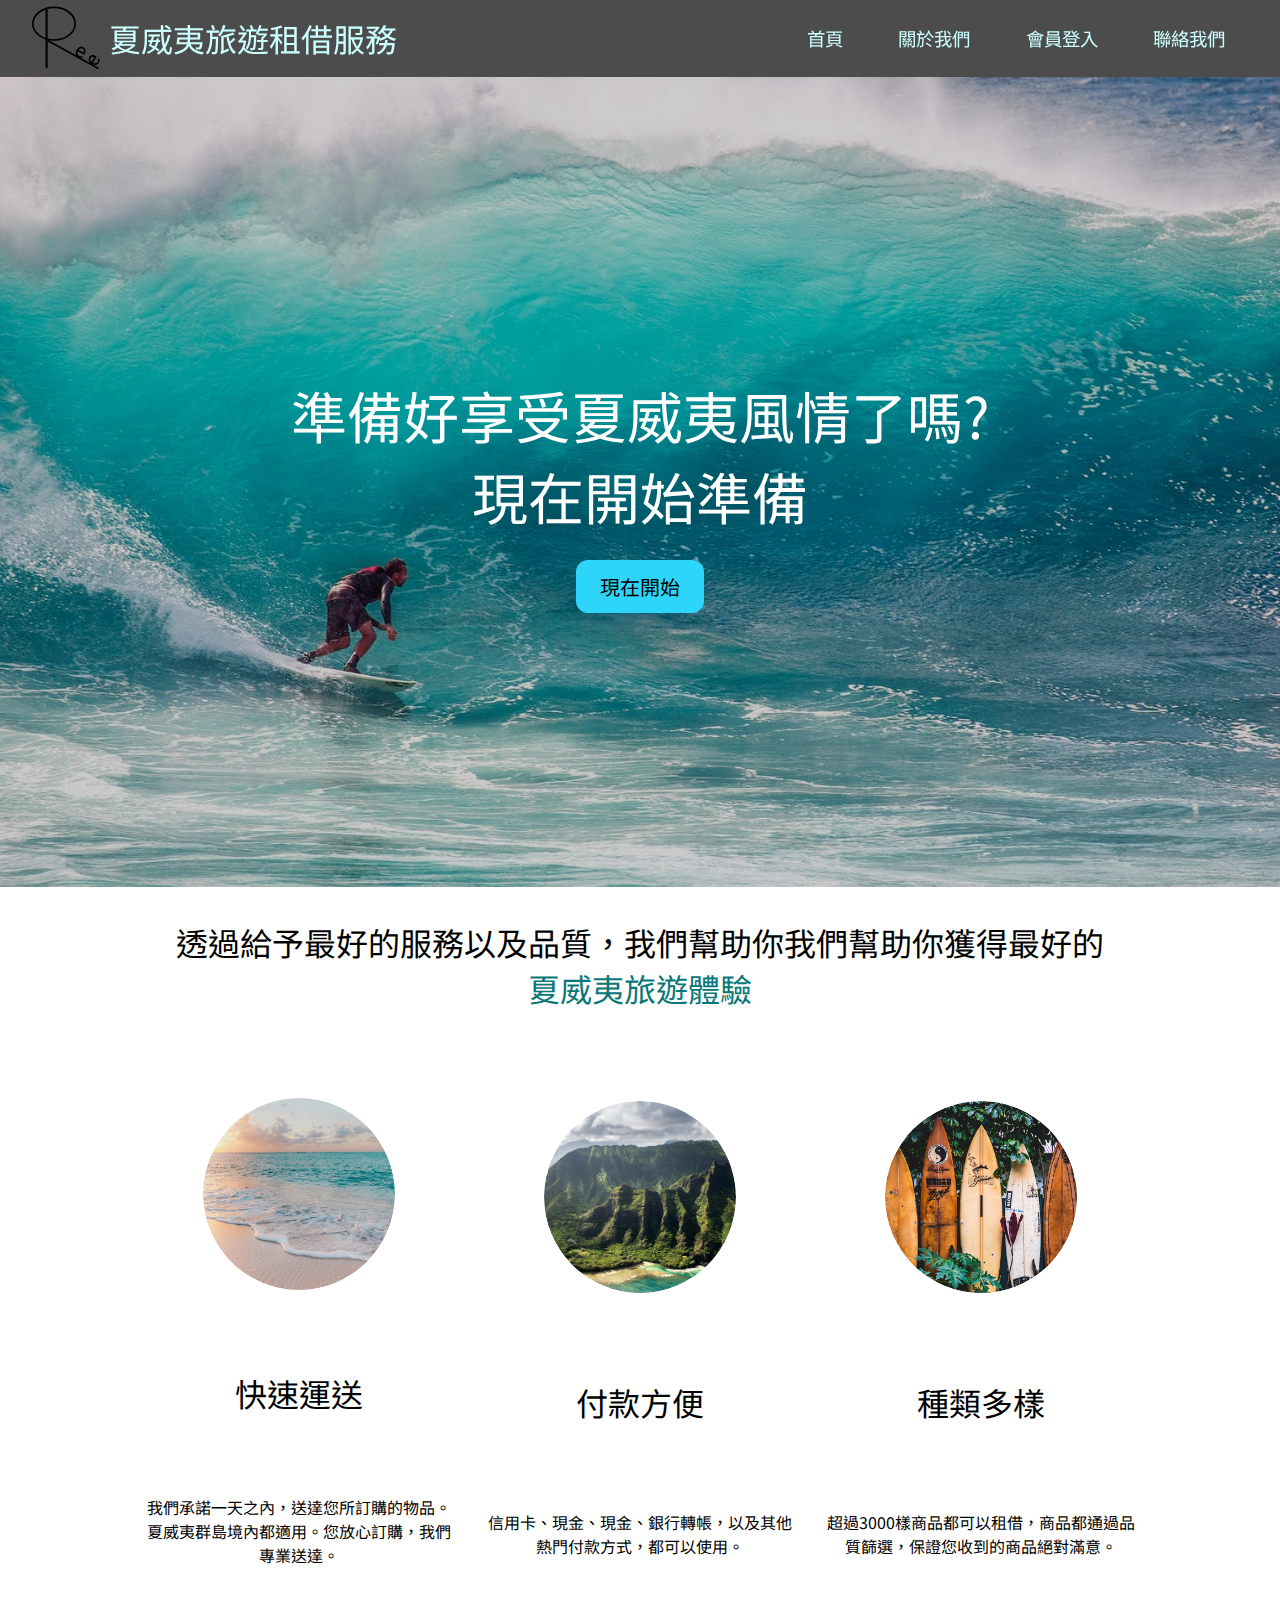
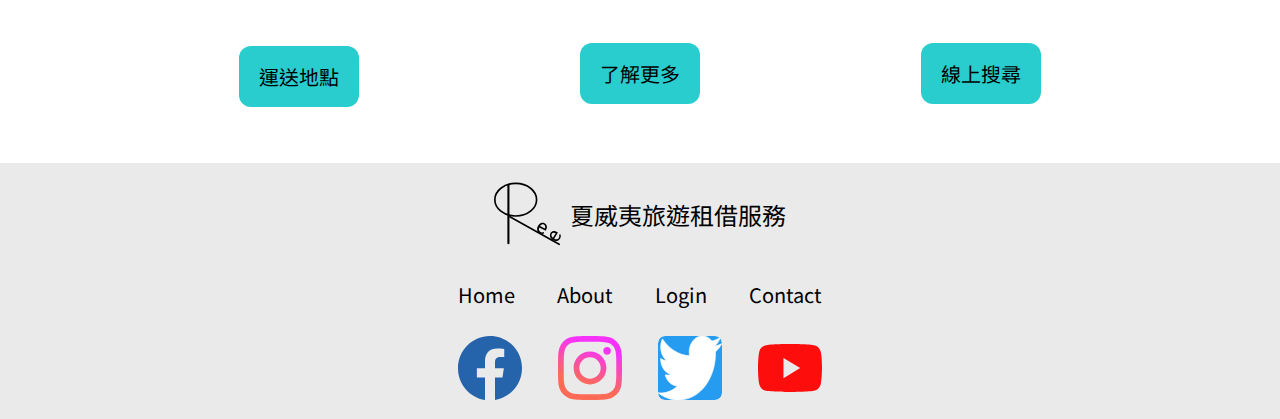
<file: poterfoli project/Hawayi Project/Hawayi.html/index.html>
<!DOCTYPE html>
<html lang="zh-hant">
  <head>
    <meta charset="UTF-8" />
    <meta http-equiv="X-UA-Compatible" content="IE=edge" />
    <meta name="viewport" content="width=device-width, initial-scale=1.0" />
    <meta
      name="dexcription"
      content="我們提供夏威夷旅遊租借服務，例如：衝浪板、汽車、衝浪板、汽車、帳篷等等"
    />
    <meta name="robots" content="index, follow" />
    <title>夏威夷旅遊租借服務 | 夏威夷最方便快速的旅遊出租服務網站</title>
    <!-- google font -->
    <link rel="preconnect" href="https://fonts.googleapis.com" />
    <link rel="preconnect" href="https://fonts.gstatic.com" crossorigin />
    <link
      href="https://fonts.googleapis.com/css2?family=Noto+Sans+TC&display=swap"
      rel="stylesheet"
    />
    <link rel="stylesheet" href="./styles/styles.css" />
  </head>
  <body>
    <!-- Header -->
    <header>
      <div class="logo">
        <img src="./black logo.svg" alt="logo" />
        <h1>夏威夷旅遊租借服務</h1>
      </div>

      <nav>
        <ul>
          <li><a href="#">首頁</a></li>
          <li><a href="#">關於我們</a></li>
          <li><a href="#">會員登入</a></li>
          <li><a href="#">聯絡我們</a></li>
        </ul>
      </nav>
    </header>

    <main>
      <!-- image part of first age -->
      <section class="backimage">
        <div class="filter">
          <h3>
            <span style="color: white">準備好享受夏威夷風情了嗎?</span>
            <br />現在開始準備
          </h3>
          <button class="start">現在開始</button>
        </div>
      </section>
      <!-- second page -->
      <section class="second">
        <h2>
          透過給予最好的服務以及品質，我們幫助你我們幫助你獲得最好的 <br />
          <span style="color: #097777">夏威夷旅遊體驗</span>
        </h2>

        <section class="cards">
          <div class="card">
            <div class="img-contianer">
              <img src="./sean-o-KMn4VEeEPR8-unsplash.jpg" alt="picture" />
            </div>

            <h4>快速運送</h4>
            <p>
              我們承諾一天之內，送達您所訂購的物品。夏威夷群島境內都適用。您放心訂購，我們專業送達。
            </p>
            <a href="#">運送地點</a>
          </div>
          <div class="card">
            <div class="img-contianer">
              <img
                src="./braden-jarvis-prSogOoFmkw-unsplash.jpg"
                alt="picture"
              />
            </div>

            <h4>付款方便</h4>
            <p>
              信用卡、現金、現金、銀行轉帳，以及其他熱門付款方式，都可以使用。
            </p>
            <a href="#">了解更多</a>
          </div>
          <div class="card">
            <div class="img-contianer">
              <img src="./tatonomusic-FFCgotROOTY-unsplash.jpg" alt="picture" />
            </div>

            <h4>種類多樣</h4>
            <p>
              超過3000樣商品都可以租借，商品都通過品質篩選，保證您收到的商品絕對滿意。
            </p>
            <a href="#">線上搜尋</a>
          </div>
        </section>
      </section>
    </main>
    <footer>
      <div class="logo">
        <img class="img" src="./black logo.svg" alt="logo" />
        <h2>夏威夷旅遊租借服務</h2>
      </div>

      <nav>
        <ul>
          <li><a href="#">Home</a></li>
          <li><a href="#">About</a></li>
          <li><a href="#">Login</a></li>
          <li><a href="#">Contact</a></li>
        </ul>
      </nav>

      <section class="links">
        <a href="https://zh-tw.facebook.com/"
          ><img src="./facebook.svg" title="Facebook"
        /></a>
        <a href="https://zh-tw.facebook.com/"
          ><img src="./ig.svg" title="IG"
        /></a>
        <a href="https://zh-tw.facebook.com/"
          ><img src="./twitter.svg" title="Twitter"
        /></a>
        <a href="https://zh-tw.facebook.com/"
          ><img src="./youtube.svg" title="Youtube"
        /></a>
      </section>
    </footer>
  </body>
</html>
</file>
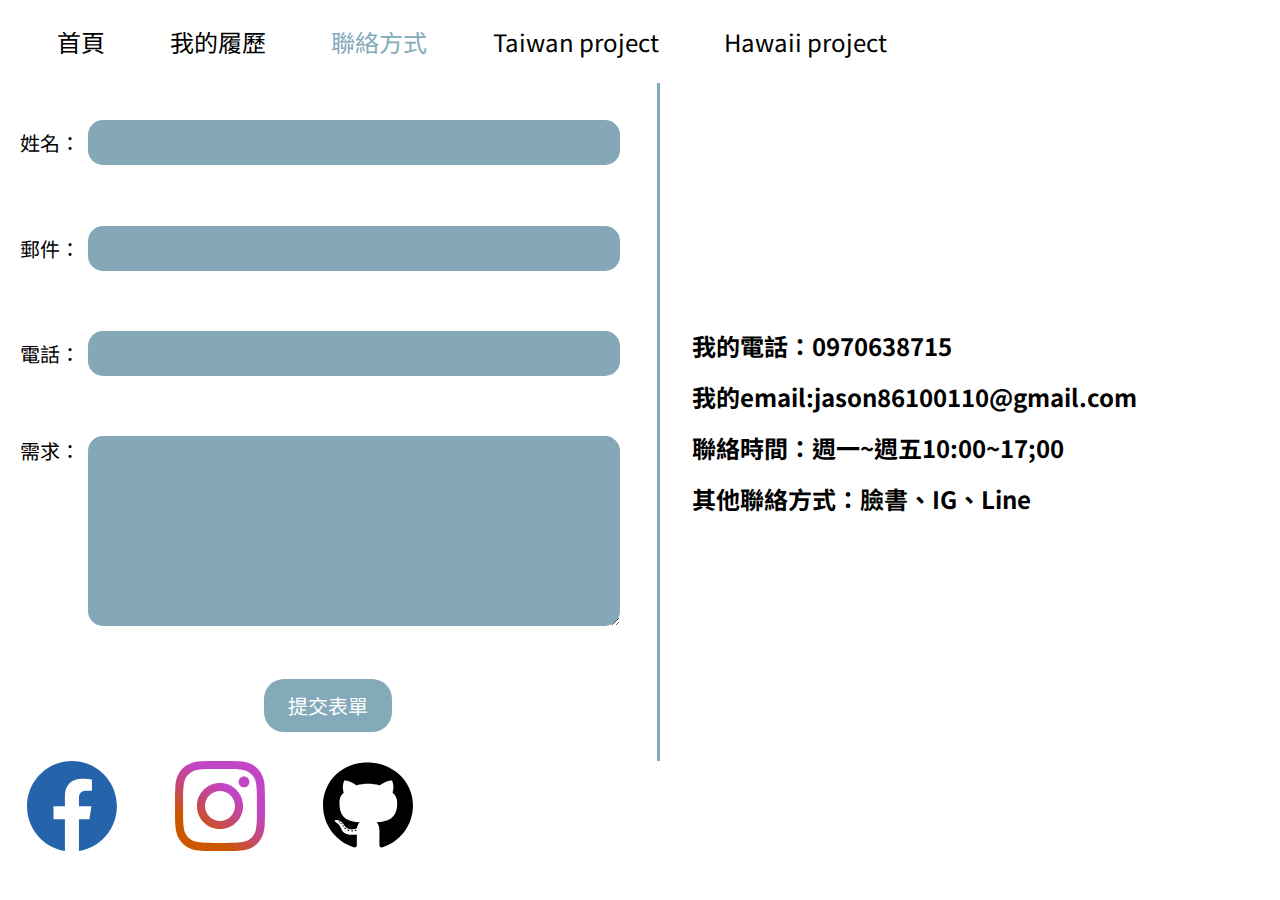
<file: poterfoli project/contact.html>
<!DOCTYPE html>
<html lang="en">
  <head>
    <meta charset="UTF-8" />
    <meta http-equiv="X-UA-Compatible" content="IE=edge" />
    <meta name="viewport" content="width=device-width, initial-scale=1.0" />
    <meta name="author" content="Jason Chang" />
    <meta name="robots" content="index, follow" />
    <meta
      name="description"
      content="這是Jason Chang的個人網站。Jason Chang來自台灣的網頁開發人員。"
    />
    <title>聯絡方式 | Jason 網頁前端工程師</title>
    <link rel="preconnect" href="https://fonts.googleapis.com" />
    <link rel="preconnect" href="https://fonts.gstatic.com" crossorigin />
    <link
      href="https://fonts.googleapis.com/css2?family=Noto+Sans+TC&display=swap"
      rel="stylesheet"
    />

    <link rel="stylesheet" href="./styles/styles.css" />
  </head>
  <body>
    <header>
      <!-- header and navbar -->
      <nav>
        <ul>
          <li><a href="index.html">首頁</a></li>
          <li><a href="resume.html">我的履歷</a></li>
          <li><a class="active" href="#">聯絡方式</a></li>
          <li>
            <a target="_blank" href="./Taiwan project/index.html"
              >Taiwan project</a
            >
          </li>
          <li>
            <a target="_blank" href="./Hawayi Project/Hawayi.html/index.html"
              >Hawaii project</a
            >
          </li>
        </ul>
      </nav>
    </header>
    <main>
      <section class="form">
        <form>
          <div>
            <label for="name">姓名： </label>
            <input type="text" name="name" />
          </div>
          <br />
          <div>
            <label for="email">郵件： </label>
            <input type="email" name="email" />
          </div>
          <br />
          <div>
            <label for="phone">電話： </label>
            <input type="text" name="phone" />
          </div>
          <br />
          <div>
            <label for="need">需求：</label>
            <textarea name="need" id="need" rows="6"></textarea>
          </div>
          <br />
          <button type="submit">提交表單</button>
        </form>
      </section>
      <div class="line"></div>
      <section class="contact">
        <div class="content">
          <h2>我的電話：0970638715</h2>
          <h2>我的email:jason86100110@gmail.com</h2>
          <h2>聯絡時間：週一~週五10:00~17;00</h2>
          <h2>其他聯絡方式：臉書、IG、Line</h2>
        </div>
      </section>
    </main>

    <!-- links for facebook , instagram , github -->
    <footer>
      <a href="#"
        ><img src="./icon/facebook.svg" alt="facebook" title="facebook page"
      /></a>
      <a href="#"><img src="./icon/ig.svg" alt="ig" title="ig page" /></a>
      <a href="#"
        ><img
          src="./icon/github-brands 1 1.svg"
          alt="github"
          title="github page"
      /></a>
    </footer>
  </body>
</html>
</file>
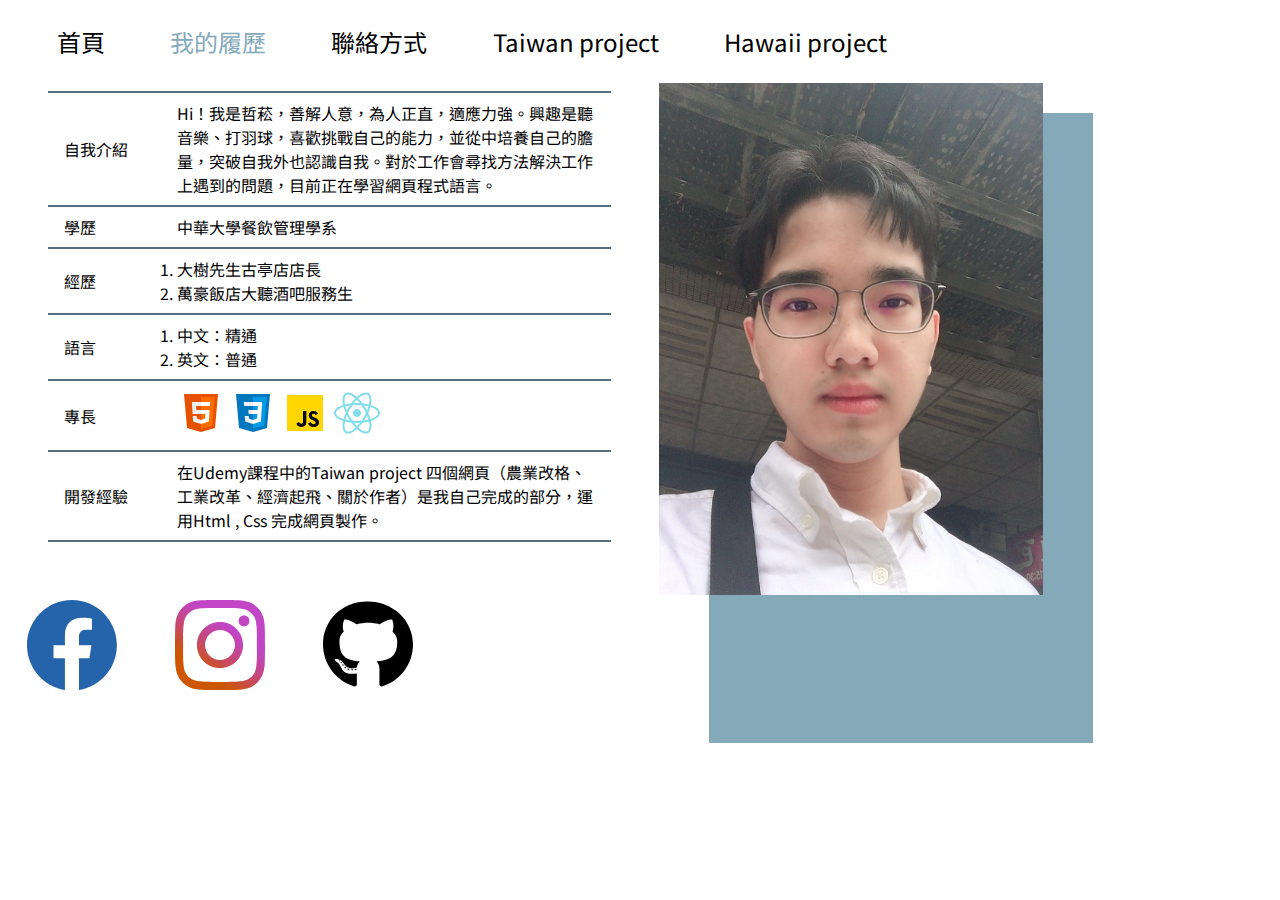
<file: poterfoli project/resume.html>
<!DOCTYPE html>
<html lang="zh">
  <head>
    <meta charset="UTF-8" />
    <meta http-equiv="X-UA-Compatible" content="IE=edge" />
    <meta name="viewport" content="width=device-width, initial-scale=1.0" />
    <meta name="author" content="Jason Chang" />
    <meta name="robots" content="index, follow" />
    <meta
      name="description"
      content="這是Jason Chang的個人網站。Jason Chang來自台灣的網頁開發人員。"
    />
    <title>我的履歷 | Jason 網頁前端工程師</title>
    <link rel="preconnect" href="https://fonts.googleapis.com" />
    <link rel="preconnect" href="https://fonts.gstatic.com" crossorigin />
    <link
      href="https://fonts.googleapis.com/css2?family=Noto+Sans+TC&display=swap"
      rel="stylesheet"
    />

    <link rel="stylesheet" href="./styles/styles.css" />
  </head>
  <body>
    <header>
      <!-- header and navbar -->
      <nav>
        <ul>
          <li><a href="index.html">首頁</a></li>
          <li><a class="active" href="＃">我的履歷</a></li>
          <li><a href="contact.html">聯絡方式</a></li>
          <li>
            <a target="_blank" href="./Taiwan project/index.html"
              >Taiwan project</a
            >
          </li>
          <li>
            <a target="_blank" href="./Hawayi Project/Hawayi.html/index.html"
              >Hawaii project</a
            >
          </li>
        </ul>
      </nav>
    </header>

    <main>
      <section class="table">
        <table>
          <tr style="border-top: 2px solid rgb(85, 109, 125)">
            <td style="width: 20%">自我介紹</td>
            <td style="width: 80%">
              Hi！我是哲菘，善解人意，為人正直，適應力強。興趣是聽音樂、打羽球，喜歡挑戰自己的能力，並從中培養自己的膽量，突破自我外也認識自我。對於工作會尋找方法解決工作上遇到的問題，目前正在學習網頁程式語言。
            </td>
          </tr>
          <tr>
            <td>學歷</td>
            <td>中華大學餐飲管理學系</td>
          </tr>
          <tr>
            <td>經歷</td>
            <td>
              <ol>
                <li>大樹先生古亭店店長</li>
                <li>萬豪飯店大聽酒吧服務生</li>
              </ol>
            </td>
          </tr>
          <tr>
            <td>語言</td>
            <td>
              <ol>
                <li>中文：精通</li>
                <li>英文：普通</li>
              </ol>
            </td>
          </tr>
          <tr>
            <td>專長</td>
            <td>
              <img src="./icon/icons8-html-5.svg" title="HTML5" alt="HTML5" />
              <img src="./icon/icons8-css3.svg" title="CSS3" alt="CSS3" />
              <img
                src="./icon/icons8-javascript.svg"
                title="Javascript"
                alt="Javascript"
              />
              <img
                src="./icon/icons8-react-native.svg"
                title="React"
                alt="React"
              />
            </td>
          </tr>
          <tr>
            <td>開發經驗</td>
            <td>
              在Udemy課程中的Taiwan project
              四個網頁（農業改格、工業改革、經濟起飛、關於作者）是我自己完成的部分，運用Html
              , Css 完成網頁製作。
            </td>
          </tr>
        </table>
      </section>

      <section class="picture">
        <img src="./picture/IMG_3145.JPG" alt="" />
        <div class="grayRect"></div>
      </section>
    </main>

    <!-- links for facebook , instagram , github -->
    <footer>
      <a href="#"
        ><img src="./icon/facebook.svg" alt="facebook" title="facebook page"
      /></a>
      <a href="#"><img src="./icon/ig.svg" alt="ig" title="ig page" /></a>
      <a href="#"
        ><img
          src="./icon/github-brands 1 1.svg"
          alt="github"
          title="github page"
      /></a>
    </footer>
  </body>
</html>
</file>
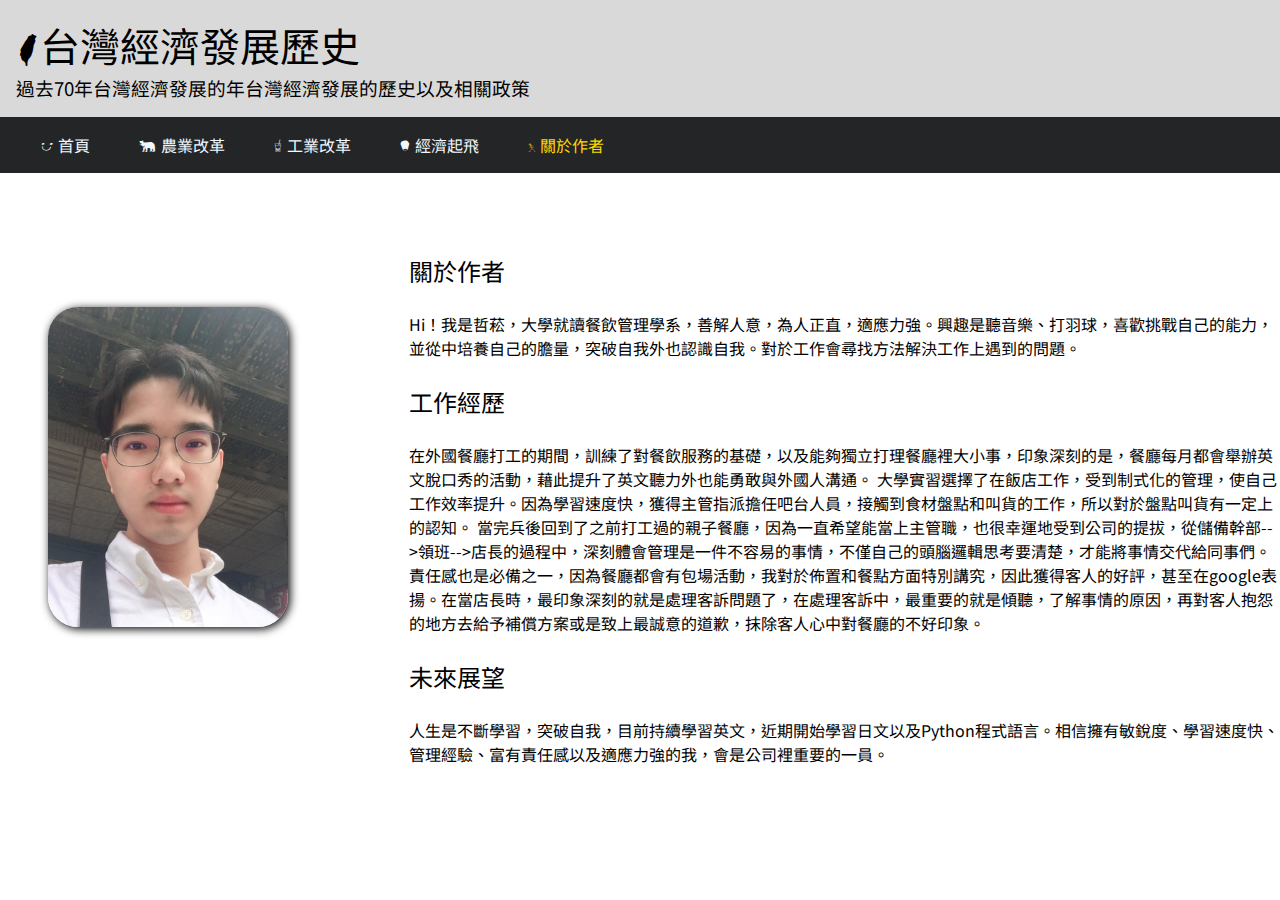
<file: poterfoli project/Taiwan project/fifth.html>
<!DOCTYPE html>
<html lang="zh-hant">
  <head>
    <meta charset="UTF-8" />
    <meta http-equiv="X-UA-Compatible" content="IE=edge" />
    <meta name="viewport" content="width=device-width, initial-scale=1.0" />
    <title>關於作者｜台灣發展歷史</title>
    <meta
      name="description"
      content="此網站介紹台灣過去70年年的經濟發展與相關政策"
    />
    <link rel="stylesheet" href="./taiwanfont/twicon.css" />
    <!-- this part is the head icon of the page -->
    <link rel="shortcut icon" href="./taiwanIcon.png" />
    <link rel="bookmark" href="./taiwanIcon.png" />
    <!-- google font setting -->
    <link rel="preconnect" href="https://fonts.googleapis.com" />
    <link rel="preconnect" href="https://fonts.gstatic.com" crossorigin />
    <link
      href="https://fonts.googleapis.com/css2?family=Noto+Sans+TC&display=swap"
      rel="stylesheet"
    />
    <link rel="stylesheet" href="./styles5.css" />
  </head>
  <body>
    <!-- 標題 -->
    <header>
      <h1 class="headerTitle">
        <i class="twicon-main-island"></i>台灣經濟發展歷史
      </h1>
      <h3 class="headerText">
        過去70年台灣經濟發展的年台灣經濟發展的歷史以及相關政策
      </h3>
    </header>
    <!-- 導覽例 -->
    <nav class="sticky">
      <ul>
        <li>
          <a href="index.html"><i class="twicon-l-youbike"></i> 首頁</a>
        </li>
        <li>
          <a href="second.html"><i class="twicon-black-bear"></i> 農業改革</a>
        </li>
        <li>
          <a href="thired.html"><i class="twicon-tapioca"></i> 工業改革</a>
        </li>
        <li>
          <a href="fourth.html"><i class="twicon-sky-lantern"></i> 經濟起飛</a>
        </li>
        <li>
          <a class="active" href="#"
            ><i class="twicon-green-man"></i> 關於作者</a
          >
        </li>
      </ul>
    </nav>
    <!-- 主要內容 -->
    <main>
      <section class="left">
        <img class="fit-picture" src="./IMG_3145.JPG" alt="auther photo" />
      </section>

      <section class="right">
        <h2>關於作者</h2>
        <br />
        <p>
          Hi！我是哲菘，大學就讀餐飲管理學系，善解人意，為人正直，適應力強。興趣是聽音樂、打羽球，喜歡挑戰自己的能力，並從中培養自己的膽量，突破自我外也認識自我。對於工作會尋找方法解決工作上遇到的問題。
        </p>
        <br />
        <h2>工作經歷</h2>
        <br />
        <p>
          在外國餐廳打工的期間，訓練了對餐飲服務的基礎，以及能夠獨立打理餐廳裡大小事，印象深刻的是，餐廳每月都會舉辦英文脫口秀的活動，藉此提升了英文聽力外也能勇敢與外國人溝通。
          大學實習選擇了在飯店工作，受到制式化的管理，使自己工作效率提升。因為學習速度快，獲得主管指派擔任吧台人員，接觸到食材盤點和叫貨的工作，所以對於盤點叫貨有一定上的認知。
          當完兵後回到了之前打工過的親子餐廳，因為一直希望能當上主管職，也很幸運地受到公司的提拔，從儲備幹部-->領班-->店長的過程中，深刻體會管理是一件不容易的事情，不僅自己的頭腦邏輯思考要清楚，才能將事情交代給同事們。責任感也是必備之一，因為餐廳都會有包場活動，我對於佈置和餐點方面特別講究，因此獲得客人的好評，甚至在google表揚。在當店長時，最印象深刻的就是處理客訴問題了，在處理客訴中，最重要的就是傾聽，了解事情的原因，再對客人抱怨的地方去給予補償方案或是致上最誠意的道歉，抹除客人心中對餐廳的不好印象。
        </p>
        <br />
        <h2>未來展望</h2>
        <br />
        <p>
          人生是不斷學習，突破自我，目前持續學習英文，近期開始學習日文以及Python程式語言。相信擁有敏銳度、學習速度快、管理經驗、富有責任感以及適應力強的我，會是公司裡重要的一員。
        </p>
      </section>
    </main>
  </body>
</html>
</file>
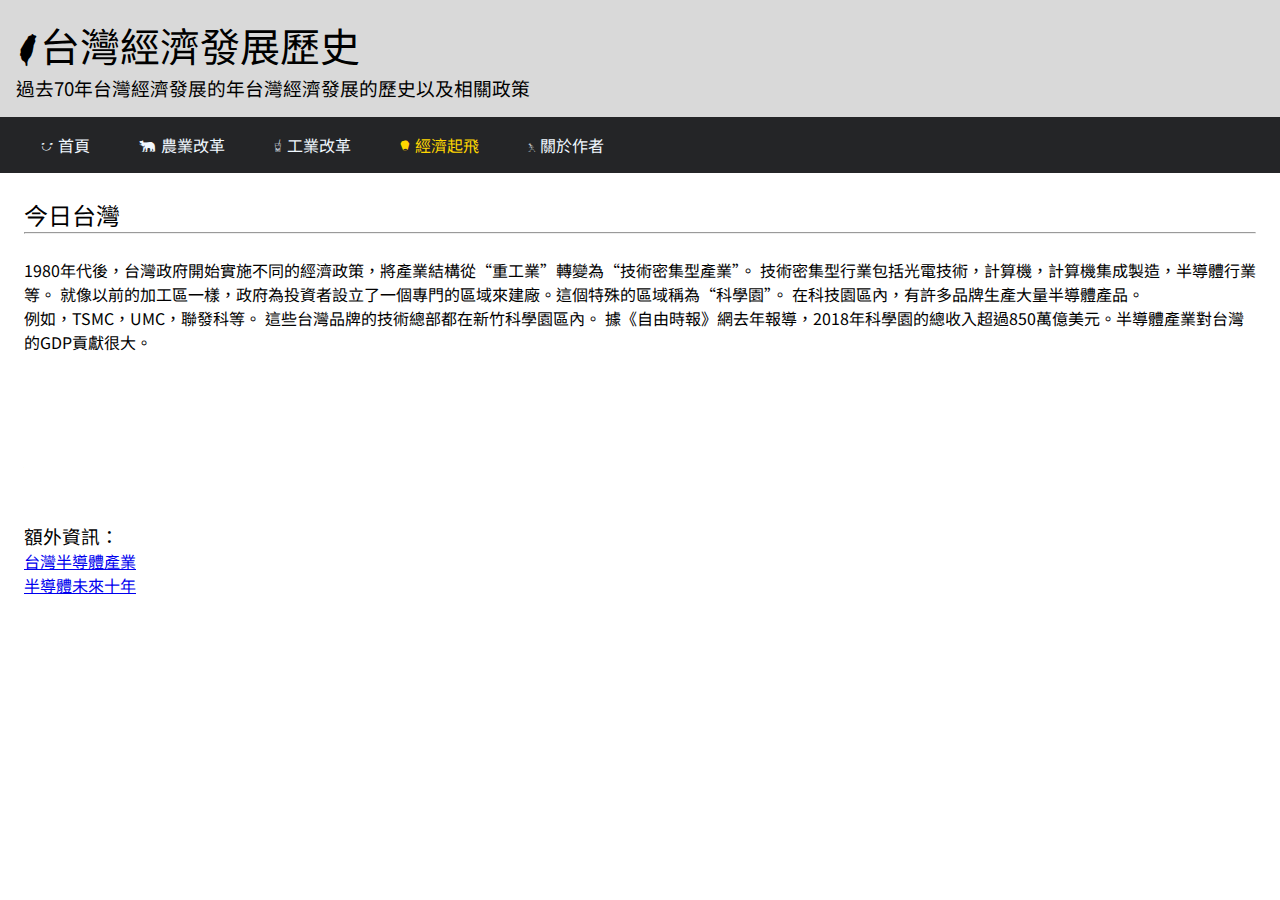
<file: poterfoli project/Taiwan project/fourth.html>
<!DOCTYPE html>
<html lang="en">
  <head>
    <meta charset="UTF-8" />
    <meta http-equiv="X-UA-Compatible" content="IE=edge" />
    <meta name="viewport" content="width=device-width, initial-scale=1.0" />
    <title>經濟起飛｜台灣經濟發展歷史</title>
    <meta
      name="description"
      content="此網站介紹台灣過去70年年的經濟發展與相關政策"
    />
    <link rel="stylesheet" href="./taiwanfont/twicon.css" />
    <!-- this part is the head icon of the page -->
    <link rel="shortcut icon" href="./taiwanIcon.png" />
    <link rel="bookmark" href="./taiwanIcon.png" />
    <!-- google font setting -->
    <link rel="preconnect" href="https://fonts.googleapis.com" />
    <link rel="preconnect" href="https://fonts.gstatic.com" crossorigin />
    <link
      href="https://fonts.googleapis.com/css2?family=Noto+Sans+TC&display=swap"
      rel="stylesheet"
    />
    <link rel="stylesheet" href="./ styles4.css" />
  </head>
  <body>
    <!-- 標題 -->
    <header>
      <h1 class="headerTitle">
        <i class="twicon-main-island"></i>台灣經濟發展歷史
      </h1>
      <h3 class="headerText">
        過去70年台灣經濟發展的年台灣經濟發展的歷史以及相關政策
      </h3>
    </header>
    <!-- 導覽例 -->
    <nav class="sticky">
      <ul>
        <li>
          <a href="index.html"><i class="twicon-l-youbike"></i> 首頁</a>
        </li>
        <li>
          <a href="second.html"><i class="twicon-black-bear"></i> 農業改革</a>
        </li>
        <li>
          <a href="thired.html"><i class="twicon-tapioca"></i> 工業改革</a>
        </li>
        <li>
          <a class="active" href="#"
            ><i class="twicon-sky-lantern"></i> 經濟起飛</a
          >
        </li>
        <li>
          <a href="fifth.html"><i class="twicon-green-man"></i> 關於作者</a>
        </li>
      </ul>
    </nav>
    <!-- 主要內容 -->
    <main>
      <h2>今日台灣</h2>
      <hr />
      <br />
      <p>
        1980年代後，台灣政府開始實施不同的經濟政策，將產業結構從“重工業”轉變為“技術密集型產業”。
        技術密集型行業包括光電技術，計算機，計算機集成製造，半導體行業等。
        就像以前的加工區一樣，政府為投資者設立了一個專門的區域來建廠。這個特殊的區域稱為“科學園”。
        在科技園區內，有許多品牌生產大量半導體產品。
      </p>
      <p>
        例如，TSMC，UMC，聯發科等。 這些台灣品牌的技術總部都在新竹科學園區內。
        據《自由時報》網去年報導，2018年科學園的總收入超過850萬億美元。半導體產業對台灣的GDP貢獻很大。
      </p>
      <br />
      <br />
      <br />
      <br />
      <br />
      <br />
      <br />
      <h3>額外資訊：</h3>
      <div>
        <a href="https://ic.tpex.org.tw/introduce.php?ic=D000"
          >台灣半導體產業</a
        >
      </div>
      <div>
        <a href="https://www.bnext.com.tw/article/58060/semiconductor-industry"
          >半導體未來十年</a
        >
      </div>
    </main>
  </body>
</html>
</file>
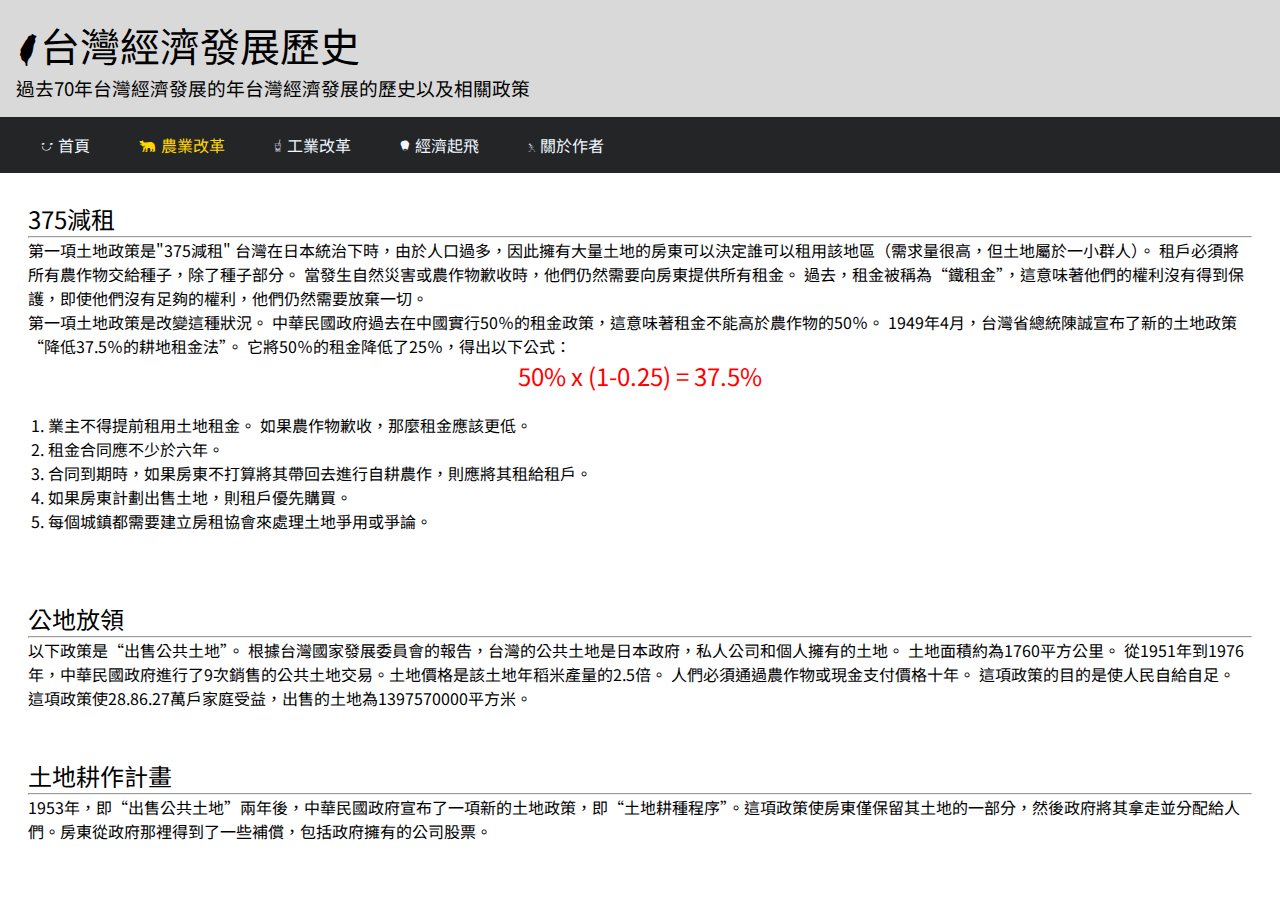
<file: poterfoli project/Taiwan project/second.html>
<!DOCTYPE html>
<html lang="zh-hant">
  <head>
    <meta charset="UTF-8" />
    <meta http-equiv="X-UA-Compatible" content="IE=edge" />
    <meta name="viewport" content="width=device-width, initial-scale=1.0" />
    <title>農業改革 | 台灣發展歷史網頁</title>
    <meta
      name="description"
      content="此網站介紹台灣過去70年年的經濟發展與相關政策"
    />
    <link rel="stylesheet" href="./taiwanfont/twicon.css" />
    <!-- google font setting -->
    <link rel="preconnect" href="https://fonts.googleapis.com" />
    <link rel="preconnect" href="https://fonts.gstatic.com" crossorigin />
    <link
      href="https://fonts.googleapis.com/css2?family=Noto+Sans+TC&display=swap"
      rel="stylesheet"
    />
    <!-- this part is the head icon of the page -->
    <link rel="shortcut icon" href="./taiwanIcon.png" />
    <link rel="bookmark" href="./taiwanIcon.png" />
    <link rel="stylesheet" href="./styles2.css" />
  </head>
  <body>
    <!-- 標題 -->
    <header>
      <h1 class="headerTitle">
        <i class="twicon-main-island"></i>台灣經濟發展歷史
      </h1>
      <h3 class="headerText">
        過去70年台灣經濟發展的年台灣經濟發展的歷史以及相關政策
      </h3>
    </header>
    <!-- 導覽例 -->
    <nav class="sticky">
      <ul>
        <li>
          <a href="index.html"><i class="twicon-l-youbike"></i> 首頁</a>
        </li>
        <li>
          <a class="active" href="#"
            ><i class="twicon-black-bear"></i> 農業改革</a
          >
        </li>
        <li>
          <a href="thired.html"><i class="twicon-tapioca"></i> 工業改革</a>
        </li>
        <li>
          <a href="fourth.html"><i class="twicon-sky-lantern"></i> 經濟起飛</a>
        </li>
        <li>
          <a href="fifth.html"><i class="twicon-green-man"></i> 關於作者</a>
        </li>
      </ul>
    </nav>
    <!-- 主要內容 -->
    <main>
      <h2>375減租</h2>
      <hr />
      <p>
        第一項土地政策是"375減租"
        台灣在日本統治下時，由於人口過多，因此擁有大量土地的房東可以決定誰可以租用該地區（需求量很高，但土地屬於一小群人）。
        租戶必須將所有農作物交給種子，除了種子部分。
        當發生自然災害或農作物歉收時，他們仍然需要向房東提供所有租金。
        過去，租金被稱為“鐵租金”，這意味著他們的權利沒有得到保護，即使他們沒有足夠的權利，他們仍然需要放棄一切。
      </p>
      <p>
        第一項土地政策是改變這種狀況。
        中華民國政府過去在中國實行50％的租金政策，這意味著租金不能高於農作物的50％。
        1949年4月，台灣省總統陳誠宣布了新的土地政策“降低37.5％的耕地租金法”。
        它將50％的租金降低了25％，得出以下公式：
      </p>
      <h2 class="math">50% x (1-0.25) = 37.5%</h2>
      <ol>
        <li>業主不得提前租用土地租金。 如果農作物歉收，那麼租金應該更低。</li>
        <li>租金合同應不少於六年。</li>
        <li>
          合同到期時，如果房東不打算將其帶回去進行自耕農作，則應將其租給租戶。
        </li>
        <li>如果房東計劃出售土地，則租戶優先購買。</li>
        <li>每個城鎮都需要建立房租協會來處理土地爭用或爭論。</li>
      </ol>
      <br />
      <br />
      <h2>公地放領</h2>
      <hr />
      <p>
        以下政策是“出售公共土地”。
        根據台灣國家發展委員會的報告，台灣的公共土地是日本政府，私人公司和個人擁有的土地。
        土地面積約為1760平方公里。
        從1951年到1976年，中華民國政府進行了9次銷售的公共土地交易。土地價格是該土地年稻米產量的2.5倍。
        人們必須通過農作物或現金支付價格十年。 這項政策的目的是使人民自給自足。
        這項政策使28.86.27萬戶家庭受益，出售的土地為1397570000平方米。
      </p>
      <br />
      <br />
      <h2>土地耕作計畫</h2>
      <hr />
      <p>
        1953年，即“出售公共土地”兩年後，中華民國政府宣布了一項新的土地政策，即“土地耕種程序”。這項政策使房東僅保留其土地的一部分，然後政府將其拿走並分配給人們。房東從政府那裡得到了一些補償，包括政府擁有的公司股票。
      </p>
    </main>
  </body>
</html>
</file>
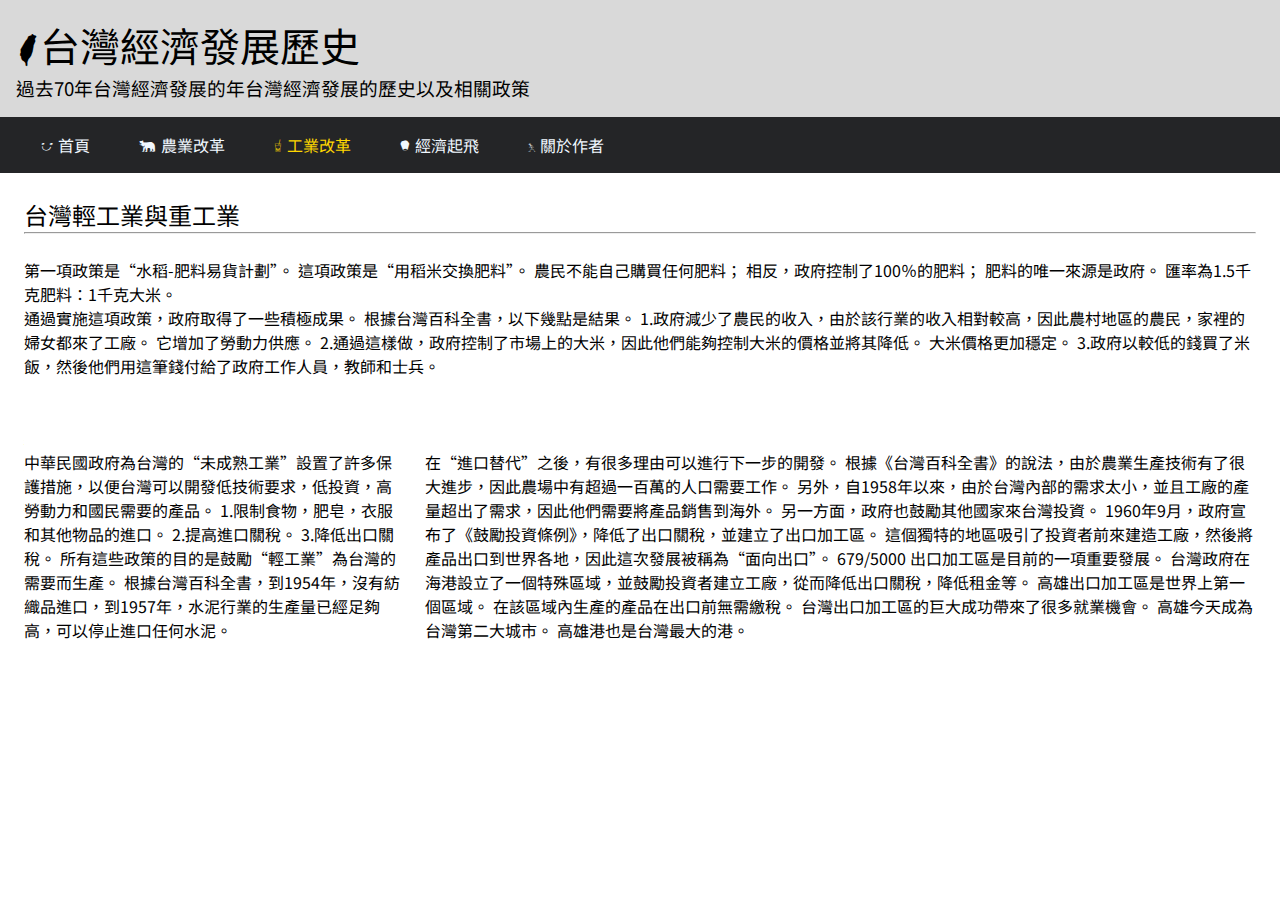
<file: poterfoli project/Taiwan project/thired.html>
<!DOCTYPE html>
<html lang="en">
  <head>
    <meta charset="UTF-8" />
    <meta http-equiv="X-UA-Compatible" content="IE=edge" />
    <meta name="viewport" content="width=device-width, initial-scale=1.0" />
    <title>工業發展|台灣經濟發展歷史</title>
    <meta
      name="description"
      content="此網站介紹台灣過去70年年的經濟發展與相關政策"
    />
    <link rel="stylesheet" href="./taiwanfont/twicon.css" />
    <!-- google font setting -->
    <link rel="preconnect" href="https://fonts.googleapis.com" />
    <link rel="preconnect" href="https://fonts.gstatic.com" crossorigin />
    <link
      href="https://fonts.googleapis.com/css2?family=Noto+Sans+TC&display=swap"
      rel="stylesheet"
    />
    <!-- this part is the head icon of the page -->
    <link rel="shortcut icon" href="./taiwanIcon.png" />
    <link rel="bookmark" href="./taiwanIcon.png" />
    <link rel="stylesheet" href="./styles3.css" />
  </head>
  <body>
    <!-- 標題 -->
    <header>
      <h1 class="headerTitle">
        <i class="twicon-main-island"></i>台灣經濟發展歷史
      </h1>
      <h3 class="headerText">
        過去70年台灣經濟發展的年台灣經濟發展的歷史以及相關政策
      </h3>
    </header>
    <!-- 導覽列 -->
    <nav class="sticky">
      <ul>
        <li>
          <a href="index.html"><i class="twicon-l-youbike"></i> 首頁</a>
        </li>
        <li>
          <a href="second.html"><i class="twicon-black-bear"></i> 農業改革</a>
        </li>
        <li>
          <a class="active" href="#"><i class="twicon-tapioca"></i> 工業改革</a>
        </li>
        <li>
          <a href="fourth.html"><i class="twicon-sky-lantern"></i> 經濟起飛</a>
        </li>
        <li>
          <a href="fifth.html"><i class="twicon-green-man"></i> 關於作者</a>
        </li>
      </ul>
    </nav>
    <!-- 主要內容 -->
    <main>
      <h2>台灣輕工業與重工業</h2>
      <hr />
      <br />
      <p>
        第一項政策是“水稻-肥料易貨計劃”。 這項政策是“用稻米交換肥料”。
        農民不能自己購買任何肥料； 相反，政府控制了100％的肥料；
        肥料的唯一來源是政府。 匯率為1.5千克肥料：1千克大米。
      </p>
      <p>
        通過實施這項政策，政府取得了一些積極成果。
        根據台灣百科全書，以下幾點是結果。
        1.政府減少了農民的收入，由於該行業的收入相對較高，因此農村地區的農民，家裡的婦女都來了工廠。
        它增加了勞動力供應。
        2.通過這樣做，政府控制了市場上的大米，因此他們能夠控制大米的價格並將其降低。
        大米價格更加穩定。
        3.政府以較低的錢買了米飯，然後他們用這筆錢付給了政府工作人員，教師和士兵。
      </p>
      <br />
    </main>
    <main class="sectionText">
      <section class="left">
        <p>
          中華民國政府為台灣的“未成熟工業”設置了許多保護措施，以便台灣可以開發低技術要求，低投資，高勞動力和國民需要的產品。
          1.限制食物，肥皂，衣服和其他物品的進口。 2.提高進口關稅。
          3.降低出口關稅。 所有這些政策的目的是鼓勵“輕工業”為台灣的需要而生產。
          根據台灣百科全書，到1954年，沒有紡織品進口，到1957年，水泥行業的生產量已經足夠高，可以停止進口任何水泥。
        </p>
      </section>
      <section class="right">
        <p>
          在“進口替代”之後，有很多理由可以進行下一步的開發。
          根據《台灣百科全書》的說法，由於農業生產技術有了很大進步，因此農場中有超過一百萬的人口需要工作。
          另外，自1958年以來，由於台灣內部的需求太小，並且工廠的產量超出了需求，因此他們需要將產品銷售到海外。
          另一方面，政府也鼓勵其他國家來台灣投資。
          1960年9月，政府宣布了《鼓勵投資條例》，降低了出口關稅，並建立了出口加工區。
          這個獨特的地區吸引了投資者前來建造工廠，然後將產品出口到世界各地，因此這次發展被稱為“面向出口”。
          679/5000 出口加工區是目前的一項重要發展。
          台灣政府在海港設立了一個特殊區域，並鼓勵投資者建立工廠，從而降低出口關稅，降低租金等。
          高雄出口加工區是世界上第一個區域。
          在該區域內生產的產品在出口前無需繳稅。
          台灣出口加工區的巨大成功帶來了很多就業機會。
          高雄今天成為台灣第二大城市。 高雄港也是台灣最大的港。
        </p>
      </section>
    </main>
  </body>
</html>
</file>
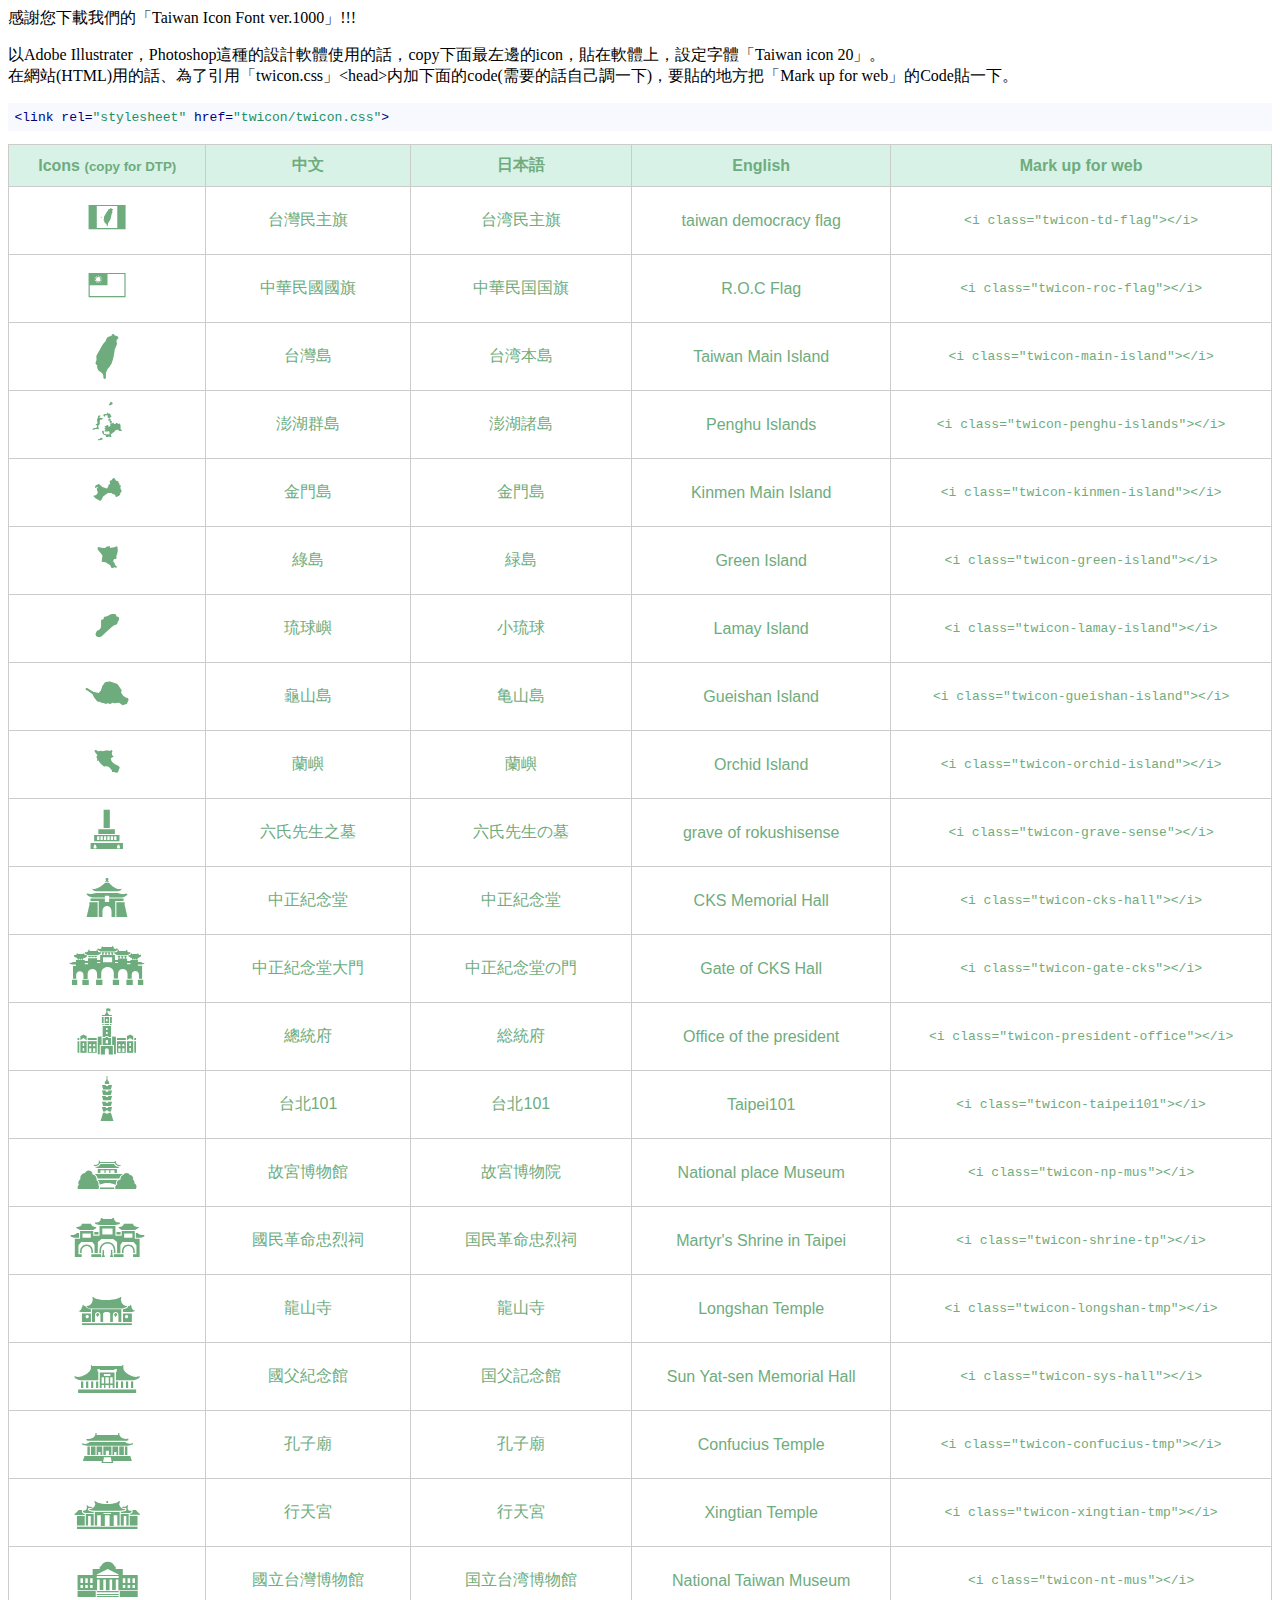
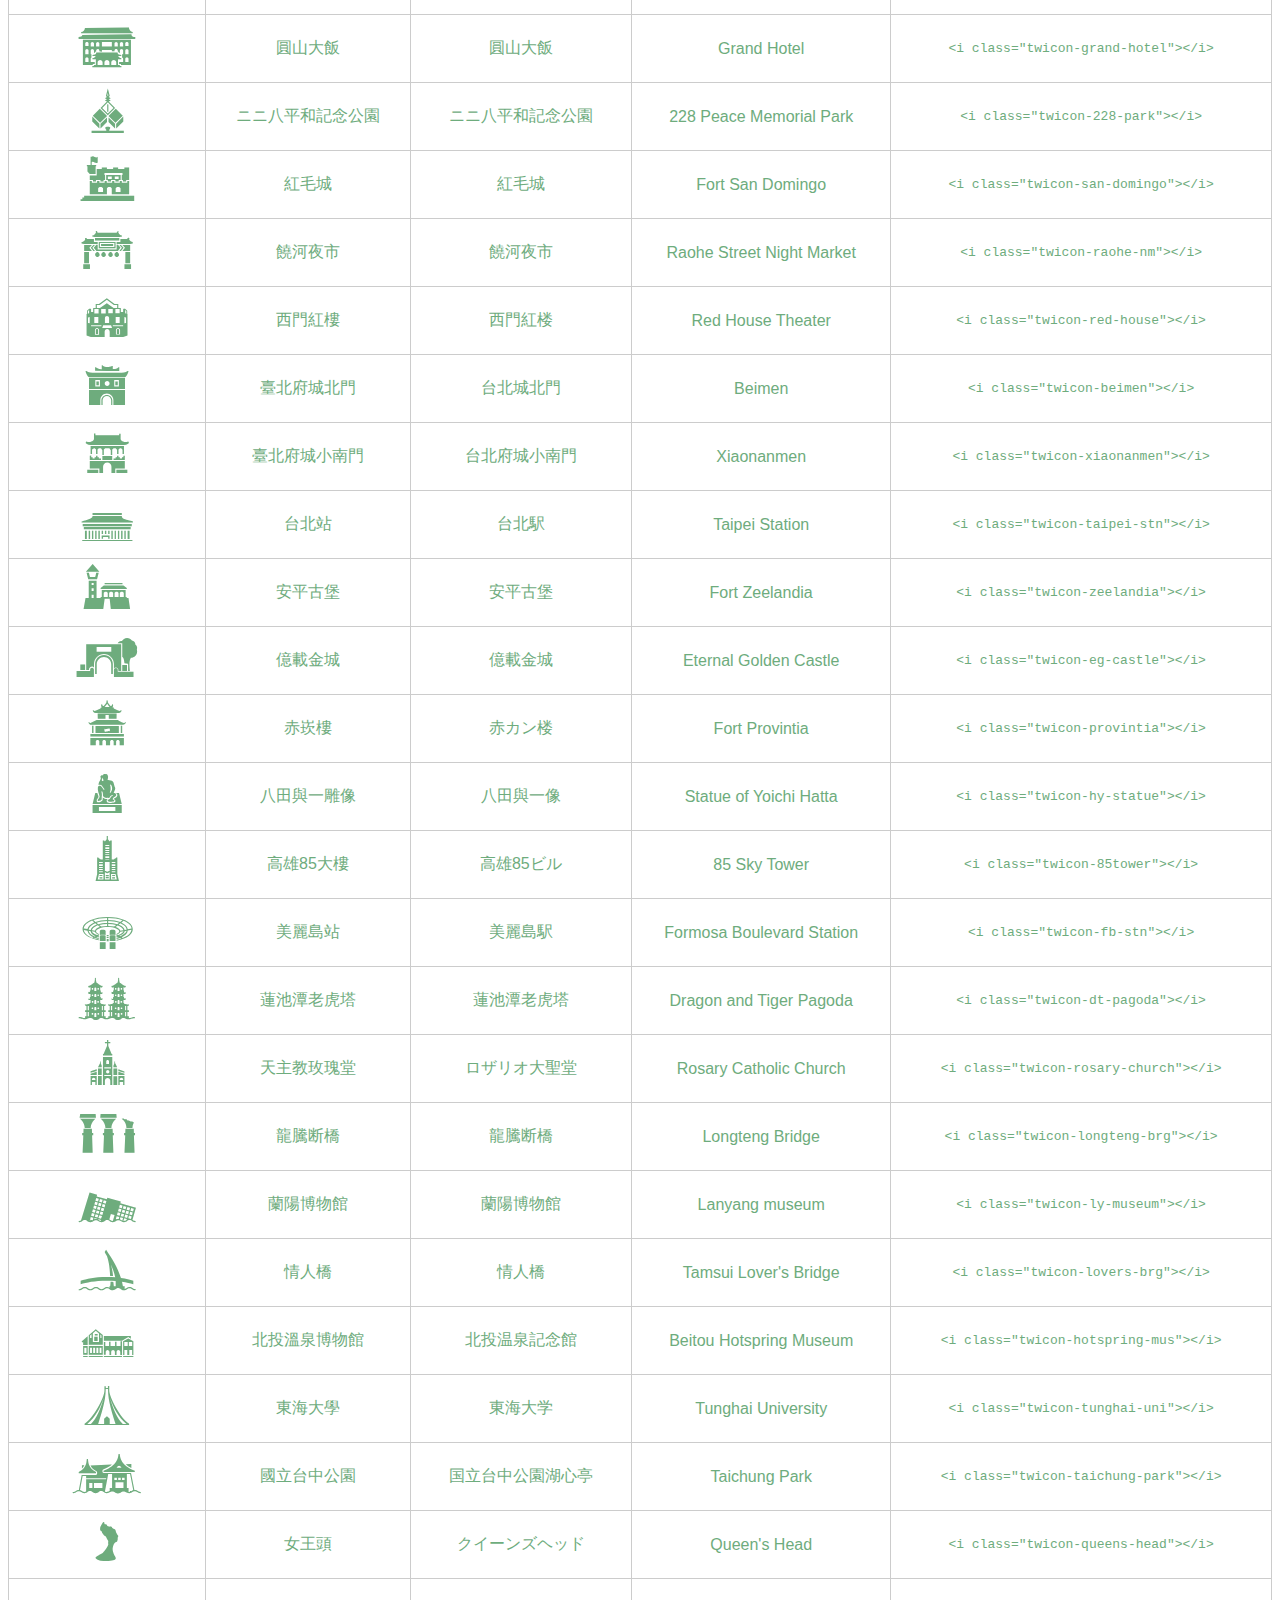
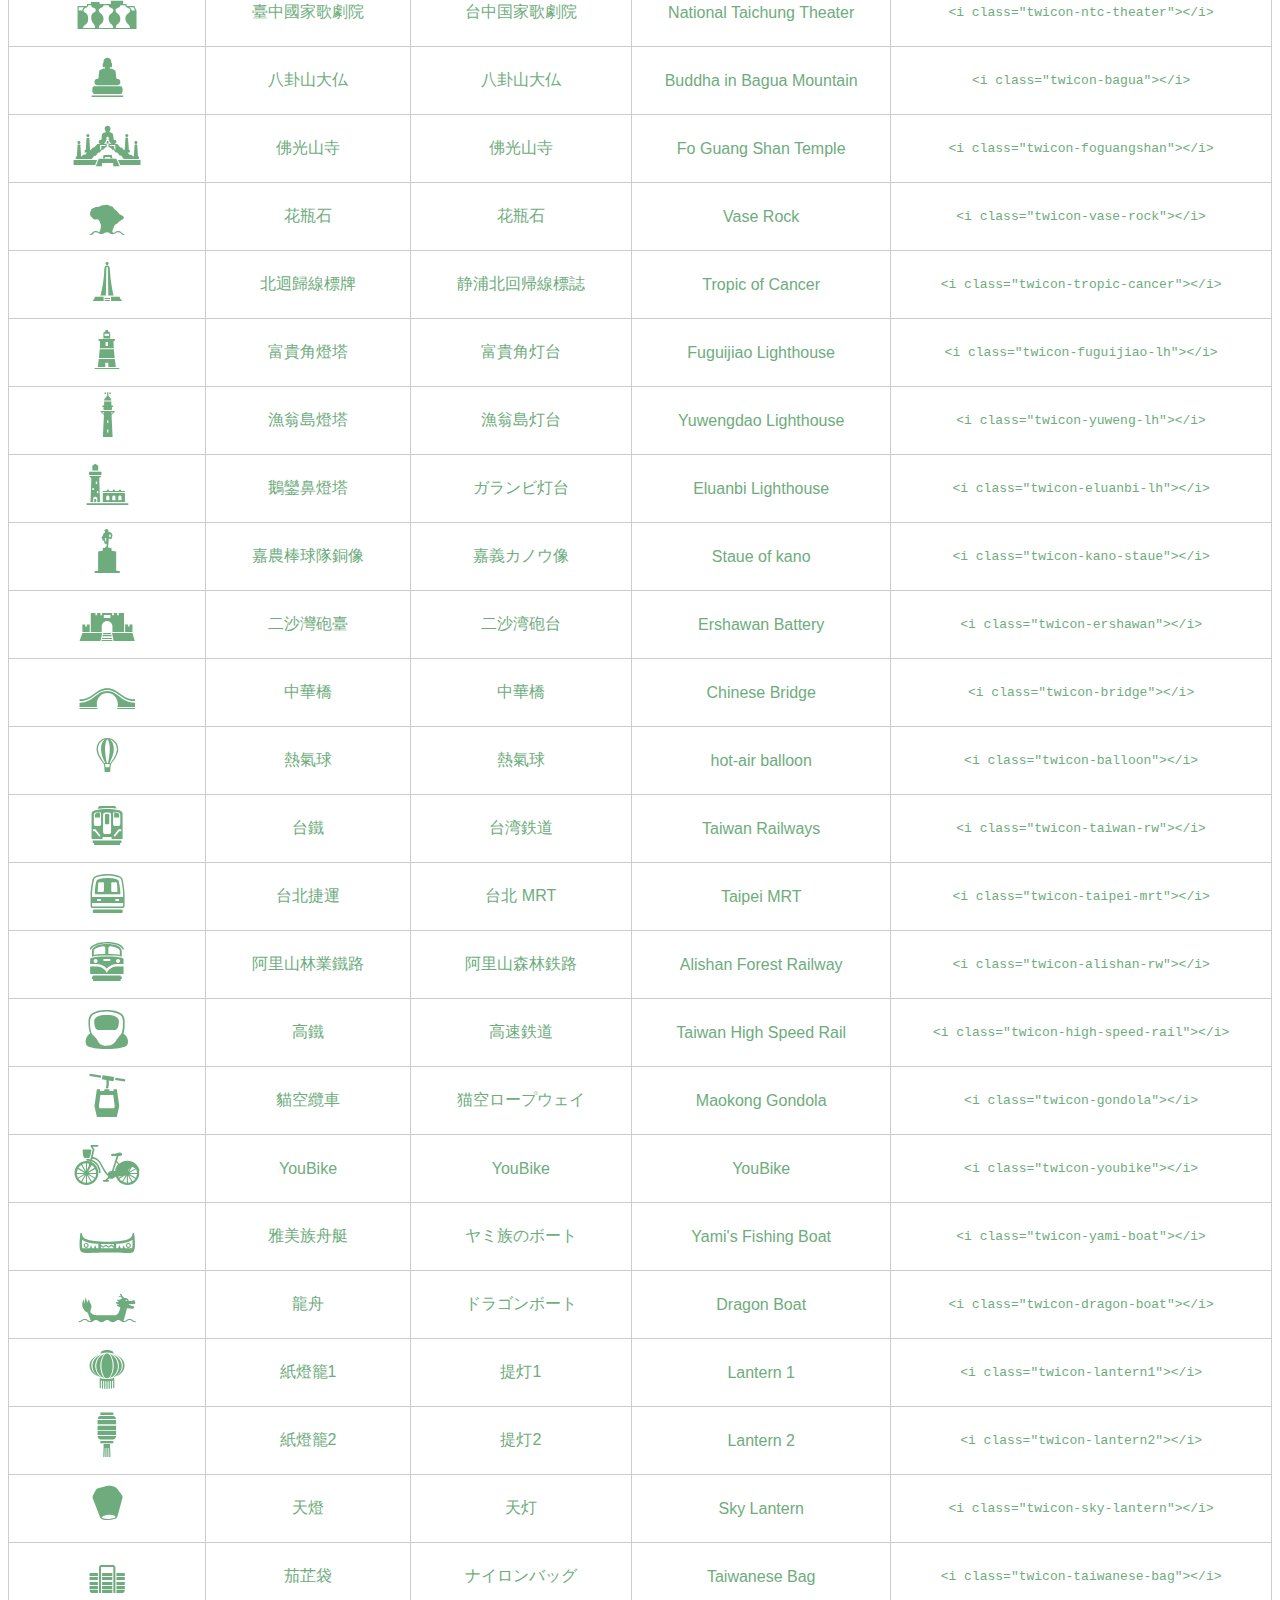
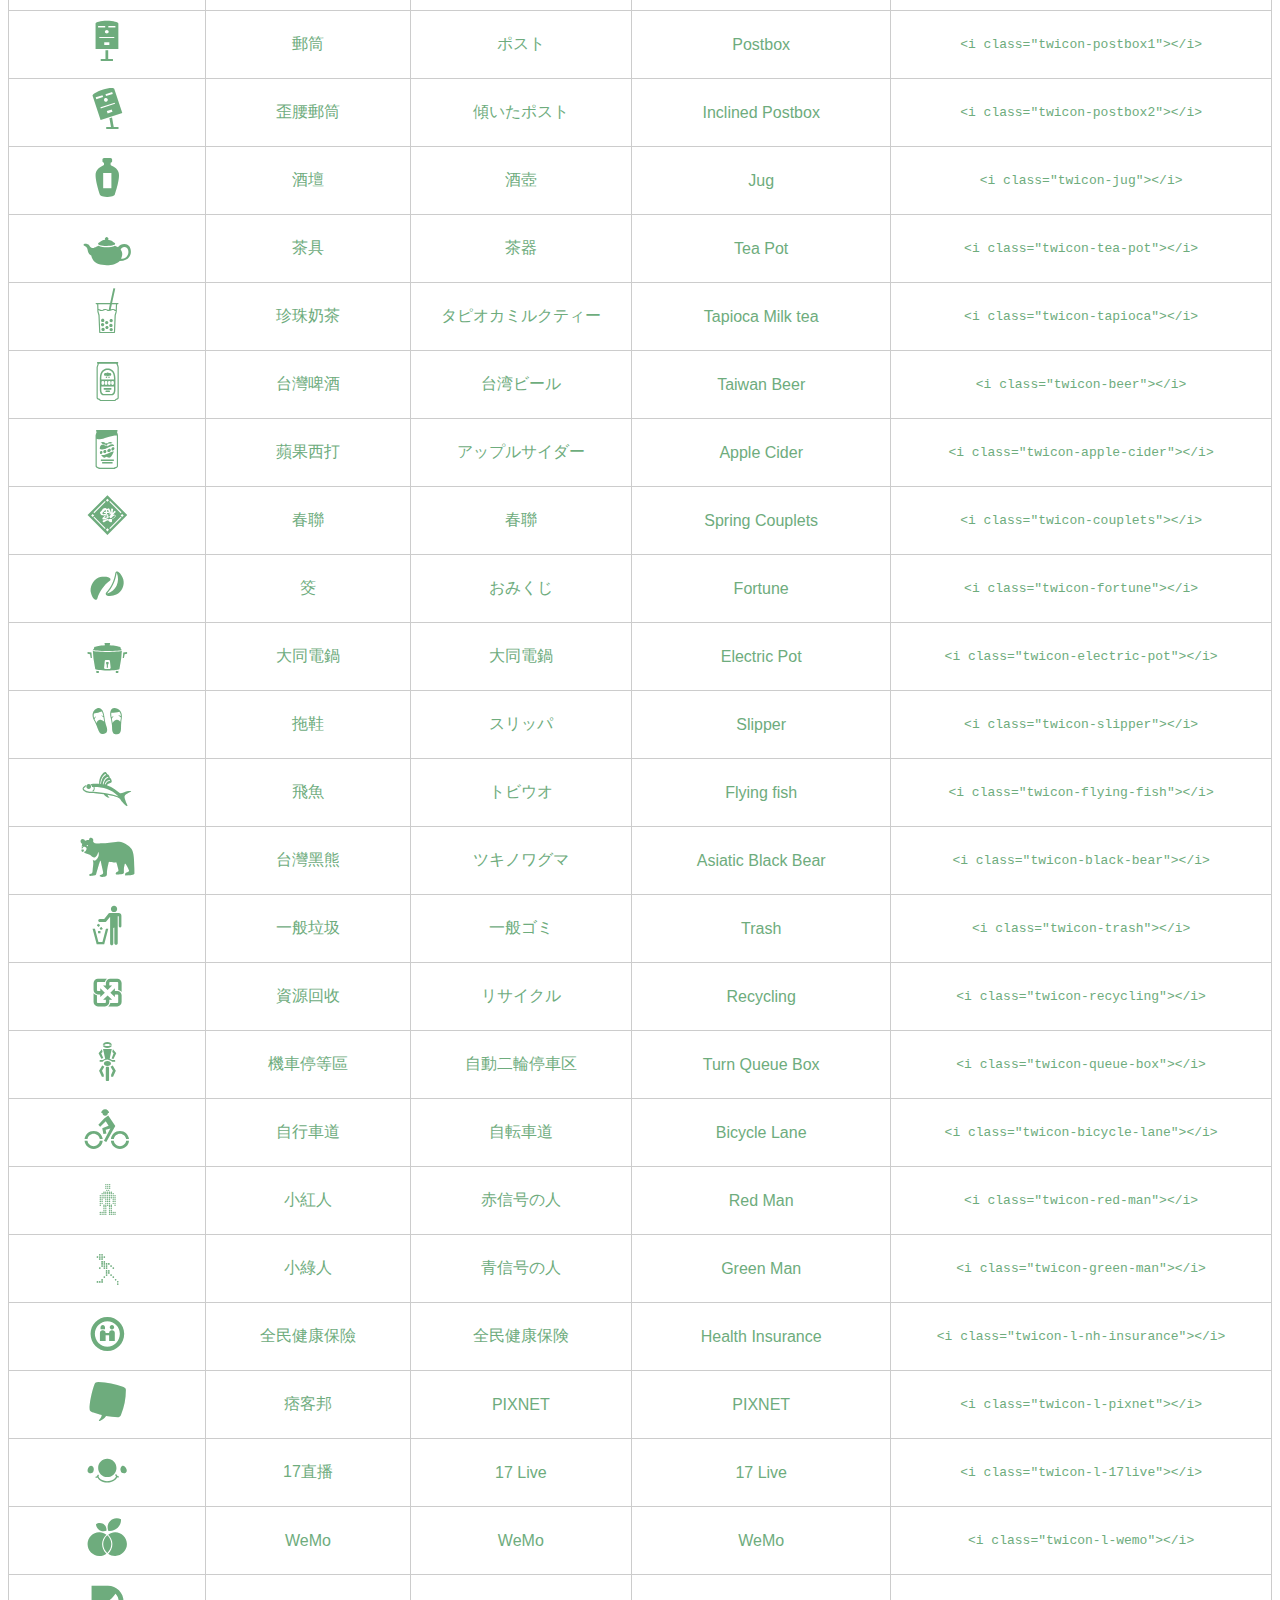
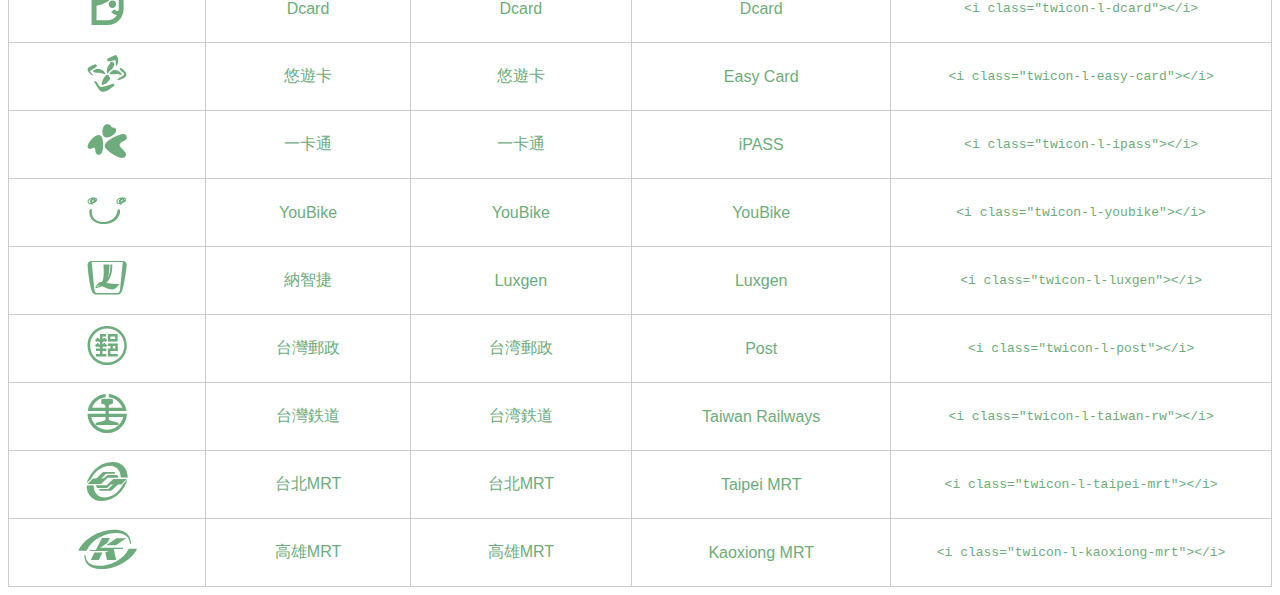
<file: poterfoli project/Taiwan project/taiwanfont/List.html>
<head>
 <title>一覽表|一覧表|List</title>
 <style type="text/css">
  table{
    width: 100%;
    border-collapse: collapse;
    border-spacing: 0;
    color:#6EAC7D;
    font-family: sans-serif ;
  }

  table th{
    padding: 10px 20px;
    text-align: center;
    border: 1px solid #ccc;
    background-color: #D9F2E7
  }

  table td{
    padding: 0px 20px;
    text-align: center;
    border: 1px solid #ccc;
  }

  table td.icon {
    font-family: "twicon" ;
    font-size: 3.5em ;
    border: 1px solid #ccc;
  }

  table tr:hover{
    background-color: #4A7756;
    color:#fff;
  }

  @font-face {
   font-family: 'twicon';
   src: url('twicon.woff') ;
   src: url('twicon.woff2') ;
  }
 </style>
</head>
<body>
 <p>
   感謝您下載我們的「Taiwan Icon Font ver.1000」!!!
 </p>
 <p>
   以Adobe Illustrater，Photoshop這種的設計軟體使用的話，copy下面最左邊的icon，貼在軟體上，設定字體「Taiwan icon 20」。
  <br>在網站(HTML)用的話、為了引用「twicon.css」&lt;head&gt;内加下面的code(需要的話自己調一下)，要貼的地方把「Mark up for web」的Code貼一下。
  <pre style="display:block;overflow-x:auto;padding:0.5em;color:#000;background:#f8f8ff"><code><span style="color:#000080;font-weight:normal">&lt;<span style="color:#000080;font-weight:normal">link</span> <span class="hljs-attr">rel</span>=<span style="color:#219161">&quot;stylesheet&quot;</span> <span class="hljs-attr">href</span>=<span style="color:#219161">&quot;twicon/twicon.css&quot;</span>&gt;</span></code></pre>

 <table>
  <tr>
    <th>Icons <small>(copy for DTP)</small></th>
    <th>中文</th>
    <th>日本語</th>
    <th>English</th>
    <th>Mark up for web</th>
  </tr>
  <tr>
    <td class="icon">ꀀ</td>
    <td>台灣民主旗</td>
    <td>台湾民主旗</td>
    <td>taiwan democracy flag</td>
    <td><code>&lt;i class="twicon-td-flag"&gt;&lt;/i&gt;</code></td>
  </tr>
  <tr>
    <td class="icon">ꀁ</td>
    <td>中華民國國旗</td>
    <td>中華民国国旗</td>
    <td>R.O.C Flag</td>
    <td><code>&lt;i class="twicon-roc-flag"&gt;&lt;/i&gt;</code></td>
  </tr>
  <tr>
    <td class="icon">ꀂ</td>
    <td>台灣島</td>
    <td>台湾本島</td>
    <td>Taiwan Main Island</td>
    <td><code>&lt;i class="twicon-main-island"&gt;&lt;/i&gt;</code></td>
  </tr>
  <tr>
    <td class="icon">ꀃ</td>
    <td>澎湖群島</td>
    <td>澎湖諸島</td>
    <td>Penghu Islands</td>
    <td><code>&lt;i class="twicon-penghu-islands"&gt;&lt;/i&gt;</code></td>
  </tr>
  <tr>
    <td class="icon">ꀄ</td>
    <td>金門島</td>
    <td>金門島</td>
    <td>Kinmen Main Island</td>
    <td><code>&lt;i class="twicon-kinmen-island"&gt;&lt;/i&gt;</code></td>
  </tr>
  <tr>
    <td class="icon">ꀅ</td>
    <td>綠島</td>
    <td>緑島</td>
    <td>Green Island</td>
    <td><code>&lt;i class="twicon-green-island"&gt;&lt;/i&gt;</code></td>
  </tr>
  <tr>
    <td class="icon">ꀆ</td>
    <td>琉球嶼</td>
    <td>小琉球</td>
    <td>Lamay Island</td>
    <td><code>&lt;i class="twicon-lamay-island"&gt;&lt;/i&gt;</code></td>
  </tr>
  <tr>
    <td class="icon">ꀇ</td>
    <td>龜山島</td>
    <td>亀山島</td>
    <td>Gueishan Island</td>
    <td><code>&lt;i class="twicon-gueishan-island"&gt;&lt;/i&gt;</code></td>
  </tr>
  <tr>
    <td class="icon">ꀈ</td>
    <td>蘭嶼</td>
    <td>蘭嶼</td>
    <td>Orchid Island</td>
    <td><code>&lt;i class="twicon-orchid-island"&gt;&lt;/i&gt;</code></td>
  </tr>
  <tr>
    <td class="icon">ꀉ</td>
    <td>六氏先生之墓</td>
    <td>六氏先生の墓</td>
    <td>grave of rokushisense</td>
    <td><code>&lt;i class="twicon-grave-sense"&gt;&lt;/i&gt;</code></td>
  </tr>
  <tr>
    <td class="icon">ꀊ</td>
    <td>中正紀念堂</td>
    <td>中正紀念堂</td>
    <td>CKS Memorial Hall</td>
    <td><code>&lt;i class="twicon-cks-hall"&gt;&lt;/i&gt;</code></td>
  </tr>
  <tr>
    <td class="icon">ꀋ</td>
    <td>中正紀念堂大門</td>
    <td>中正紀念堂の門</td>
    <td>Gate of CKS Hall</td>
    <td><code>&lt;i class="twicon-gate-cks"&gt;&lt;/i&gt;</code></td>
  </tr>
  <tr>
    <td class="icon">ꀌ</td>
    <td>總統府</td>
    <td>総統府</td>
    <td>Office of the president</td>
    <td><code>&lt;i class="twicon-president-office"&gt;&lt;/i&gt;</code></td>
  </tr>
  <tr>
    <td class="icon">ꀍ</td>
    <td>台北101</td>
    <td>台北101</td>
    <td>Taipei101</td>
    <td><code>&lt;i class="twicon-taipei101"&gt;&lt;/i&gt;</code></td>
  </tr>
  <tr>
    <td class="icon">ꀎ</td>
    <td>故宮博物館</td>
    <td>故宮博物院</td>
    <td>National place Museum</td>
    <td><code>&lt;i class="twicon-np-mus"&gt;&lt;/i&gt;</code></td>
  </tr>
  <tr>
    <td class="icon">ꀏ</td>
    <td>國民革命忠烈祠</td>
    <td>国民革命忠烈祠</td>
    <td>Martyr's Shrine in Taipei</td>
    <td><code>&lt;i class="twicon-shrine-tp"&gt;&lt;/i&gt;</code></td>
  </tr>
  <tr>
    <td class="icon">ꀐ</td>
    <td>龍山寺</td>
    <td>龍山寺</td>
    <td>Longshan Temple</td>
    <td><code>&lt;i class="twicon-longshan-tmp"&gt;&lt;/i&gt;</code></td>
  </tr>
  <tr>
    <td class="icon">ꀑ</td>
    <td>國父紀念館</td>
    <td>国父記念館</td>
    <td>Sun Yat-sen Memorial Hall</td>
    <td><code>&lt;i class="twicon-sys-hall"&gt;&lt;/i&gt;</code></td>
  </tr>
  <tr>
    <td class="icon">ꀒ</td>
    <td>孔子廟</td>
    <td>孔子廟</td>
    <td>Confucius Temple</td>
    <td><code>&lt;i class="twicon-confucius-tmp"&gt;&lt;/i&gt;</code></td>
  </tr>
  <tr>
    <td class="icon">ꀓ</td>
    <td>行天宮</td>
    <td>行天宮</td>
    <td>Xingtian Temple</td>
    <td><code>&lt;i class="twicon-xingtian-tmp"&gt;&lt;/i&gt;</code></td>
  </tr>
  <tr>
    <td class="icon">ꀔ</td>
    <td>國立台灣博物館</td>
    <td>国立台湾博物館</td>
    <td>National Taiwan Museum</td>
    <td><code>&lt;i class="twicon-nt-mus"&gt;&lt;/i&gt;</code></td>
  </tr>
  <tr>
    <td class="icon">ꀕ</td>
    <td>圓山大飯</td>
    <td>圓山大飯</td>
    <td>Grand Hotel</td>
    <td><code>&lt;i class="twicon-grand-hotel"&gt;&lt;/i&gt;</code></td>
  </tr>
  <tr>
    <td class="icon">ꀖ</td>
    <td>ニニ八平和記念公園</td>
    <td>ニニ八平和記念公園</td>
    <td>228 Peace Memorial Park</td>
    <td><code>&lt;i class="twicon-228-park"&gt;&lt;/i&gt;</code></td>
  </tr>
  <tr>
    <td class="icon">ꀗ</td>
    <td>紅毛城</td>
    <td>紅毛城</td>
    <td>Fort San Domingo</td>
    <td><code>&lt;i class="twicon-san-domingo"&gt;&lt;/i&gt;</code></td>
  </tr>
  <tr>
    <td class="icon">ꀘ</td>
    <td>饒河夜市</td>
    <td>饒河夜市</td>
    <td>Raohe Street Night Market</td>
    <td><code>&lt;i class="twicon-raohe-nm"&gt;&lt;/i&gt;</code></td>
  </tr>
  <tr>
    <td class="icon">ꀙ</td>
    <td>西門紅樓</td>
    <td>西門紅楼</td>
    <td>Red House Theater</td>
    <td><code>&lt;i class="twicon-red-house"&gt;&lt;/i&gt;</code></td>
  </tr>
  <tr>
    <td class="icon">ꀚ</td>
    <td>臺北府城北門</td>
    <td>台北城北門</td>
    <td>Beimen</td>
    <td><code>&lt;i class="twicon-beimen"&gt;&lt;/i&gt;</code></td>
  </tr>
  <tr>
    <td class="icon">ꀛ</td>
    <td>臺北府城小南門</td>
    <td>台北府城小南門</td>
    <td>Xiaonanmen</td>
    <td><code>&lt;i class="twicon-xiaonanmen"&gt;&lt;/i&gt;</code></td>
  </tr>
  <tr>
    <td class="icon">ꀜ</td>
    <td>台北站</td>
    <td>台北駅</td>
    <td>Taipei Station</td>
    <td><code>&lt;i class="twicon-taipei-stn"&gt;&lt;/i&gt;</code></td>
  </tr>
  <tr>
    <td class="icon">ꀝ</td>
    <td>安平古堡</td>
    <td>安平古堡</td>
    <td>Fort Zeelandia</td>
    <td><code>&lt;i class="twicon-zeelandia"&gt;&lt;/i&gt;</code></td>
  </tr>
  <tr>
    <td class="icon">ꀞ</td>
    <td>億載金城</td>
    <td>億載金城</td>
    <td>Eternal Golden Castle</td>
    <td><code>&lt;i class="twicon-eg-castle"&gt;&lt;/i&gt;</code></td>
  </tr>
  <tr>
    <td class="icon">ꀟ</td>
    <td>赤崁樓</td>
    <td>赤カン楼</td>
    <td>Fort Provintia</td>
    <td><code>&lt;i class="twicon-provintia"&gt;&lt;/i&gt;</code></td>
  </tr>
  <tr>
    <td class="icon">ꀠ</td>
    <td>八田與一雕像</td>
    <td>八田與一像</td>
    <td>Statue of Yoichi Hatta</td>
    <td><code>&lt;i class="twicon-hy-statue"&gt;&lt;/i&gt;</code></td>
  </tr>
  <tr>
    <td class="icon">ꀡ</td>
    <td>高雄85大樓</td>
    <td>高雄85ビル</td>
    <td>85 Sky Tower</td>
    <td><code>&lt;i class="twicon-85tower"&gt;&lt;/i&gt;</code></td>
  </tr>
  <tr>
    <td class="icon">ꀢ</td>
    <td>美麗島站</td>
    <td>美麗島駅</td>
    <td>Formosa Boulevard Station</td>
    <td><code>&lt;i class="twicon-fb-stn"&gt;&lt;/i&gt;</code></td>
  </tr>
  <tr>
    <td class="icon">ꀣ</td>
    <td>蓮池潭老虎塔</td>
    <td>蓮池潭老虎塔</td>
    <td>Dragon and Tiger Pagoda</td>
    <td><code>&lt;i class="twicon-dt-pagoda"&gt;&lt;/i&gt;</code></td>
  </tr>
  <tr>
    <td class="icon">ꀤ</td>
    <td>天主教玫瑰堂</td>
    <td>ロザリオ大聖堂</td>
    <td>Rosary Catholic Church</td>
    <td><code>&lt;i class="twicon-rosary-church"&gt;&lt;/i&gt;</code></td>
  </tr>
  <tr>
    <td class="icon">ꀥ</td>
    <td>龍騰断橋</td>
    <td>龍騰断橋</td>
    <td>Longteng Bridge</td>
    <td><code>&lt;i class="twicon-longteng-brg"&gt;&lt;/i&gt;</code></td>
  </tr>
  <tr>
    <td class="icon">ꀦ</td>
    <td>蘭陽博物館</td>
    <td>蘭陽博物館</td>
    <td>Lanyang museum</td>
    <td><code>&lt;i class="twicon-ly-museum"&gt;&lt;/i&gt;</code></td>
  </tr>
  <tr>
    <td class="icon">ꀧ</td>
    <td>情人橋</td>
    <td>情人橋</td>
    <td>Tamsui Lover's Bridge</td>
    <td><code>&lt;i class="twicon-lovers-brg"&gt;&lt;/i&gt;</code></td>
  </tr>
  <tr>
    <td class="icon">ꀨ</td>
    <td>北投溫泉博物館</td>
    <td>北投温泉記念館</td>
    <td>Beitou Hotspring Museum</td>
    <td><code>&lt;i class="twicon-hotspring-mus"&gt;&lt;/i&gt;</code></td>
  </tr>
  <tr>
    <td class="icon">ꀩ</td>
    <td>東海大學</td>
    <td>東海大学</td>
    <td>Tunghai University</td>
    <td><code>&lt;i class="twicon-tunghai-uni"&gt;&lt;/i&gt;</code></td>
  </tr>
  <tr>
    <td class="icon">ꀪ</td>
    <td>國立台中公園</td>
    <td>国立台中公園湖心亭</td>
    <td>Taichung Park</td>
    <td><code>&lt;i class="twicon-taichung-park"&gt;&lt;/i&gt;</code></td>
  </tr>
  <tr>
    <td class="icon">ꀫ</td>
    <td>女王頭</td>
    <td>クイーンズヘッド</td>
    <td>Queen's Head</td>
    <td><code>&lt;i class="twicon-queens-head"&gt;&lt;/i&gt;</code></td>
  </tr>
  <tr>
    <td class="icon">ꀬ</td>
    <td>臺中國家歌劇院</td>
    <td>台中国家歌劇院</td>
    <td>National Taichung Theater</td>
    <td><code>&lt;i class="twicon-ntc-theater"&gt;&lt;/i&gt;</code></td>
  </tr>
  <tr>
    <td class="icon">ꀭ</td>
    <td>八卦山大仏</td>
    <td>八卦山大仏</td>
    <td>Buddha in Bagua Mountain</td>
    <td><code>&lt;i class="twicon-bagua"&gt;&lt;/i&gt;</code></td>
  </tr>
  <tr>
    <td class="icon">ꀮ</td>
    <td>佛光山寺</td>
    <td>佛光山寺</td>
    <td>Fo Guang Shan Temple</td>
    <td><code>&lt;i class="twicon-foguangshan"&gt;&lt;/i&gt;</code></td>
  </tr>
  <tr>
    <td class="icon">ꀯ</td>
    <td>花瓶石</td>
    <td>花瓶石</td>
    <td>Vase Rock</td>
    <td><code>&lt;i class="twicon-vase-rock"&gt;&lt;/i&gt;</code></td>
  </tr>
  <tr>
    <td class="icon">ꀰ</td>
    <td>北迴歸線標牌</td>
    <td>静浦北回帰線標誌</td>
    <td>Tropic of Cancer</td>
    <td><code>&lt;i class="twicon-tropic-cancer"&gt;&lt;/i&gt;</code></td>
  </tr>
  <tr>
    <td class="icon">ꀱ</td>
    <td>富貴角燈塔</td>
    <td>富貴角灯台</td>
    <td>Fuguijiao Lighthouse</td>
    <td><code>&lt;i class="twicon-fuguijiao-lh"&gt;&lt;/i&gt;</code></td>
  </tr>
  <tr>
    <td class="icon">ꀲ</td>
    <td>漁翁島燈塔</td>
    <td>漁翁島灯台</td>
    <td>Yuwengdao Lighthouse</td>
    <td><code>&lt;i class="twicon-yuweng-lh"&gt;&lt;/i&gt;</code></td>
  </tr>
  <tr>
    <td class="icon">ꀳ</td>
    <td>鵝鑾鼻燈塔</td>
    <td>ガランビ灯台</td>
    <td>Eluanbi Lighthouse</td>
    <td><code>&lt;i class="twicon-eluanbi-lh"&gt;&lt;/i&gt;</code></td>
  </tr>
  <tr>
    <td class="icon">ꀴ</td>
    <td>嘉農棒球隊銅像</td>
    <td>嘉義カノウ像</td>
    <td>Staue of kano</td>
    <td><code>&lt;i class="twicon-kano-staue"&gt;&lt;/i&gt;</code></td>
  </tr>
  <tr>
    <td class="icon">ꀵ</td>
    <td>二沙灣砲臺</td>
    <td>二沙湾砲台</td>
    <td>Ershawan Battery</td>
    <td><code>&lt;i class="twicon-ershawan"&gt;&lt;/i&gt;</code></td>
  </tr>
  <tr>
    <td class="icon">ꀶ</td>
    <td>中華橋</td>
    <td>中華橋</td>
    <td>Chinese Bridge</td>
    <td><code>&lt;i class="twicon-bridge"&gt;&lt;/i&gt;</code></td>
  </tr>
  <tr>
    <td class="icon">ꀷ</td>
    <td>熱氣球</td>
    <td>熱氣球</td>
    <td>hot‐air balloon</td>
    <td><code>&lt;i class="twicon-balloon"&gt;&lt;/i&gt;</code></td>
  </tr>
  <tr>
    <td class="icon">ꀸ</td>
    <td>台鐵</td>
    <td>台湾鉄道</td>
    <td>Taiwan Railways</td>
    <td><code>&lt;i class="twicon-taiwan-rw"&gt;&lt;/i&gt;</code></td>
  </tr>
  <tr>
    <td class="icon">ꀹ</td>
    <td>台北捷運</td>
    <td>台北 MRT</td>
    <td>Taipei MRT</td>
    <td><code>&lt;i class="twicon-taipei-mrt"&gt;&lt;/i&gt;</code></td>
  </tr>
  <tr>
    <td class="icon">ꀺ</td>
    <td>阿里山林業鐵路</td>
    <td>阿里山森林鉄路</td>
    <td>Alishan Forest Railway</td>
    <td><code>&lt;i class="twicon-alishan-rw"&gt;&lt;/i&gt;</code></td>
  </tr>
  <tr>
    <td class="icon">ꀻ</td>
    <td>高鐵</td>
    <td>高速鉄道</td>
    <td>Taiwan High Speed Rail</td>
    <td><code>&lt;i class="twicon-high-speed-rail"&gt;&lt;/i&gt;</code></td>
  </tr>
  <tr>
    <td class="icon">ꀼ</td>
    <td>貓空纜車</td>
    <td>猫空ロープウェイ</td>
    <td>Maokong Gondola</td>
    <td><code>&lt;i class="twicon-gondola"&gt;&lt;/i&gt;</code></td>
  </tr>
  <tr>
    <td class="icon">ꀽ</td>
    <td>YouBike</td>
    <td>YouBike</td>
    <td>YouBike</td>
    <td><code>&lt;i class="twicon-youbike"&gt;&lt;/i&gt;</code></td>
  </tr>
  <tr>
    <td class="icon">ꀾ</td>
    <td>雅美族舟艇</td>
    <td>ヤミ族のボート</td>
    <td>Yami's Fishing Boat</td>
    <td><code>&lt;i class="twicon-yami-boat"&gt;&lt;/i&gt;</code></td>
  </tr>
  <tr>
    <td class="icon">ꀿ</td>
    <td>龍舟</td>
    <td>ドラゴンボート</td>
    <td>Dragon Boat</td>
    <td><code>&lt;i class="twicon-dragon-boat"&gt;&lt;/i&gt;</code></td>
  </tr>
  <tr>
    <td class="icon">ꁀ</td>
    <td>紙燈籠1</td>
    <td>提灯1</td>
    <td>Lantern 1</td>
    <td><code>&lt;i class="twicon-lantern1"&gt;&lt;/i&gt;</code></td>
  </tr>
  <tr>
    <td class="icon">ꁁ</td>
    <td>紙燈籠2</td>
    <td>提灯2</td>
    <td>Lantern 2</td>
    <td><code>&lt;i class="twicon-lantern2"&gt;&lt;/i&gt;</code></td>
  </tr>
  <tr>
    <td class="icon">ꁂ</td>
    <td>天燈</td>
    <td>天灯</td>
    <td>Sky Lantern</td>
    <td><code>&lt;i class="twicon-sky-lantern"&gt;&lt;/i&gt;</code></td>
  </tr>
  <tr>
    <td class="icon">ꁃ</td>
    <td>茄芷袋</td>
    <td>ナイロンバッグ</td>
    <td>Taiwanese Bag</td>
    <td><code>&lt;i class="twicon-taiwanese-bag"&gt;&lt;/i&gt;</code></td>
  </tr>
  <tr>
    <td class="icon">ꁄ</td>
    <td>郵筒</td>
    <td>ポスト</td>
    <td>Postbox</td>
    <td><code>&lt;i class="twicon-postbox1"&gt;&lt;/i&gt;</code></td>
  </tr>
  <tr>
    <td class="icon">ꁅ</td>
    <td>歪腰郵筒</td>
    <td>傾いたポスト</td>
    <td>Inclined Postbox</td>
    <td><code>&lt;i class="twicon-postbox2"&gt;&lt;/i&gt;</code></td>
  </tr>
  <tr>
    <td class="icon">ꁆ</td>
    <td>酒壇</td>
    <td>酒壺</td>
    <td>Jug</td>
    <td><code>&lt;i class="twicon-jug"&gt;&lt;/i&gt;</code></td>
  </tr>
  <tr>
    <td class="icon">ꁇ</td>
    <td>茶具</td>
    <td>茶器</td>
    <td>Tea Pot</td>
    <td><code>&lt;i class="twicon-tea-pot"&gt;&lt;/i&gt;</code></td>
  </tr>
  <tr>
    <td class="icon">ꁈ</td>
    <td>珍珠奶茶</td>
    <td>タピオカミルクティー</td>
    <td>Tapioca Milk tea</td>
    <td><code>&lt;i class="twicon-tapioca"&gt;&lt;/i&gt;</code></td>
  </tr>
  <tr>
    <td class="icon">ꁉ</td>
    <td>台灣啤酒</td>
    <td>台湾ビール</td>
    <td>Taiwan Beer</td>
    <td><code>&lt;i class="twicon-beer"&gt;&lt;/i&gt;</code></td>
  </tr>
  <tr>
    <td class="icon">ꁊ</td>
    <td>蘋果西打</td>
    <td>アップルサイダー</td>
    <td>Apple Cider</td>
    <td><code>&lt;i class="twicon-apple-cider"&gt;&lt;/i&gt;</code></td>
  </tr>
  <tr>
    <td class="icon">ꁋ</td>
    <td>春聯</td>
    <td>春聯</td>
    <td>Spring Couplets</td>
    <td><code>&lt;i class="twicon-couplets"&gt;&lt;/i&gt;</code></td>
  </tr>
  <tr>
    <td class="icon">ꁌ</td>
    <td>筊</td>
    <td>おみくじ</td>
    <td>Fortune</td>
    <td><code>&lt;i class="twicon-fortune"&gt;&lt;/i&gt;</code></td>
  </tr>
  <tr>
    <td class="icon">ꁍ</td>
    <td>大同電鍋</td>
    <td>大同電鍋</td>
    <td>Electric Pot</td>
    <td><code>&lt;i class="twicon-electric-pot"&gt;&lt;/i&gt;</code></td>
  </tr>
  <tr>
    <td class="icon">ꁎ</td>
    <td>拖鞋</td>
    <td>スリッパ</td>
    <td>Slipper</td>
    <td><code>&lt;i class="twicon-slipper"&gt;&lt;/i&gt;</code></td>
  </tr>
  <tr>
    <td class="icon">ꁏ</td>
    <td>飛魚</td>
    <td>トビウオ</td>
    <td>Flying fish</td>
    <td><code>&lt;i class="twicon-flying-fish"&gt;&lt;/i&gt;</code></td>
  </tr>
  <tr>
    <td class="icon">ꁐ</td>
    <td>台灣黑熊</td>
    <td>ツキノワグマ</td>
    <td>Asiatic Black Bear</td>
    <td><code>&lt;i class="twicon-black-bear"&gt;&lt;/i&gt;</code></td>
  </tr>
  <tr>
    <td class="icon">ꁒ</td>
    <td>一般垃圾</td>
    <td>一般ゴミ</td>
    <td>Trash</td>
    <td><code>&lt;i class="twicon-trash"&gt;&lt;/i&gt;</code></td>
  </tr>
  <tr>
    <td class="icon">ꁑ</td>
    <td>資源回收</td>
    <td>リサイクル</td>
    <td>Recycling</td>
    <td><code>&lt;i class="twicon-recycling"&gt;&lt;/i&gt;</code></td>
  </tr>
  <tr>
    <td class="icon">ꁓ</td>
    <td>機車停等區</td>
    <td>自動二輪停車区</td>
    <td>Turn Queue Box</td>
    <td><code>&lt;i class="twicon-queue-box"&gt;&lt;/i&gt;</code></td>
  </tr>
  <tr>
    <td class="icon">ꁔ</td>
    <td>自行車道</td>
    <td>自転車道</td>
    <td>Bicycle Lane</td>
    <td><code>&lt;i class="twicon-bicycle-lane"&gt;&lt;/i&gt;</code></td>
  </tr>
  <tr>
    <td class="icon">ꁕ</td>
    <td>小紅人</td>
    <td>赤信号の人</td>
    <td>Red Man</td>
    <td><code>&lt;i class="twicon-red-man"&gt;&lt;/i&gt;</code></td>
  </tr>
  <tr>
    <td class="icon">ꁖ</td>
    <td>小綠人</td>
    <td>青信号の人</td>
    <td>Green Man</td>
    <td><code>&lt;i class="twicon-green-man"&gt;&lt;/i&gt;</code></td>
  </tr>
  <tr>
    <td class="icon">ꁗ</td>
    <td>全民健康保險</td>
    <td>全民健康保険</td>
    <td>Health Insurance</td>
    <td><code>&lt;i class="twicon-l-nh-insurance"&gt;&lt;/i&gt;</code></td>
  </tr>
  <tr>
    <td class="icon">ꁘ</td>
    <td>痞客邦</td>
    <td>PIXNET</td>
    <td>PIXNET</td>
    <td><code>&lt;i class="twicon-l-pixnet"&gt;&lt;/i&gt;</code></td>
  </tr>
  <tr>
    <td class="icon">ꁙ</td>
    <td>17直播</td>
    <td>17 Live</td>
    <td>17 Live</td>
    <td><code>&lt;i class="twicon-l-17live"&gt;&lt;/i&gt;</code></td>
  </tr>
  <tr>
    <td class="icon">ꁚ</td>
    <td>WeMo</td>
    <td>WeMo</td>
    <td>WeMo</td>
    <td><code>&lt;i class="twicon-l-wemo"&gt;&lt;/i&gt;</code></td>
  </tr>
  <tr>
    <td class="icon">ꁛ</td>
    <td>Dcard</td>
    <td>Dcard</td>
    <td>Dcard</td>
    <td><code>&lt;i class="twicon-l-dcard"&gt;&lt;/i&gt;</code></td>
  </tr>
  <tr>
    <td class="icon">ꁜ</td>
    <td>悠遊卡</td>
    <td>悠遊卡</td>
    <td>Easy Card</td>
    <td><code>&lt;i class="twicon-l-easy-card"&gt;&lt;/i&gt;</code></td>
  </tr>
  <tr>
    <td class="icon">ꁝ</td>
    <td>一卡通</td>
    <td>一卡通</td>
    <td>iPASS</td>
    <td><code>&lt;i class="twicon-l-ipass"&gt;&lt;/i&gt;</code></td>
  </tr>
  <tr>
    <td class="icon">ꁞ</td>
    <td>YouBike</td>
    <td>YouBike</td>
    <td>YouBike</td>
    <td><code>&lt;i class="twicon-l-youbike"&gt;&lt;/i&gt;</code></td>
  </tr>
  <tr>
    <td class="icon">ꁟ</td>
    <td>納智捷</td>
    <td>Luxgen</td>
    <td>Luxgen</td>
    <td><code>&lt;i class="twicon-l-luxgen"&gt;&lt;/i&gt;</code></td>
  </tr>
  <tr>
    <td class="icon">ꁠ</td>
    <td>台灣郵政</td>
    <td>台湾郵政</td>
    <td>Post</td>
    <td><code>&lt;i class="twicon-l-post"&gt;&lt;/i&gt;</code></td>
  </tr>
  <tr>
    <td class="icon">ꁡ</td>
    <td>台灣鉄道</td>
    <td>台湾鉄道</td>
    <td>Taiwan Railways</td>
    <td><code>&lt;i class="twicon-l-taiwan-rw"&gt;&lt;/i&gt;</code></td>
  </tr>
  <tr>
    <td class="icon">ꁢ</td>
    <td>台北MRT</td>
    <td>台北MRT</td>
    <td>Taipei MRT</td>
    <td><code>&lt;i class="twicon-l-taipei-mrt"&gt;&lt;/i&gt;</code></td>
  </tr>
  <tr>
    <td class="icon">ꁣ</td>
    <td>高雄MRT</td>
    <td>高雄MRT</td>
    <td>Kaoxiong MRT</td>
    <td><code>&lt;i class="twicon-l-kaoxiong-mrt"&gt;&lt;/i&gt;</code></td>
  </tr>
 </table>
</body>
</file>
<file: poterfoli project/styles/animation.css>
div.animation {
  width: 100%;
  height: 100vh;
  background-color: #84aaba;
  position: fixed;
  top: 0;
  z-index: 10;
  display: flex;
  justify-content: center;
  align-items: center;
}

#first {
  stroke-dasharray: 301px;
  stroke-dashoffset: 301px;
  -webkit-animation: fadeInside 0.7s ease-in forwards;
          animation: fadeInside 0.7s ease-in forwards;
}

#second {
  stroke-dasharray: 404px;
  stroke-dashoffset: 404px;
  -webkit-animation: fadeInside 0.7s ease-in forwards 0.3s;
          animation: fadeInside 0.7s ease-in forwards 0.3s;
}

#thired {
  stroke-dasharray: 371px;
  stroke-dashoffset: 371px;
  -webkit-animation: fadeInside 0.7s ease-in forwards 0.6s;
          animation: fadeInside 0.7s ease-in forwards 0.6s;
}

#fourth {
  stroke-dasharray: 359px;
  stroke-dashoffset: 359px;
  -webkit-animation: fadeInside 0.7s ease-in forwards 0.9s;
          animation: fadeInside 0.7s ease-in forwards 0.9s;
}

#fifth {
  stroke-dasharray: 371px;
  stroke-dashoffset: 371px;
  -webkit-animation: fadeInside 0.7s ease-in forwards 1.2s;
          animation: fadeInside 0.7s ease-in forwards 1.2s;
}

#sixth {
  stroke-dasharray: 459px;
  stroke-dashoffset: 459px;
  -webkit-animation: fadeInside 0.7s ease-in forwards 1.5s;
          animation: fadeInside 0.7s ease-in forwards 1.5s;
}

#seventh {
  stroke-dasharray: 417px;
  stroke-dashoffset: 417px;
  -webkit-animation: fadeInside 0.7s ease-in forwards 1.8s;
          animation: fadeInside 0.7s ease-in forwards 1.8s;
}

#eighth {
  stroke-dasharray: 404px;
  stroke-dashoffset: 404px;
  -webkit-animation: fadeInside 0.7s ease-in forwards 2.1s;
          animation: fadeInside 0.7s ease-in forwards 2.1s;
}

#ninth {
  stroke-dasharray: 371px;
  stroke-dashoffset: 371px;
  -webkit-animation: fadeInside 0.7s ease-in forwards 2.4s;
          animation: fadeInside 0.7s ease-in forwards 2.4s;
}

#tenth {
  stroke-dasharray: 467px;
  stroke-dashoffset: 467px;
  -webkit-animation: fadeInside 0.7s ease-in forwards 2.7s;
          animation: fadeInside 0.7s ease-in forwards 2.7s;
}

#eleventh {
  stroke-dasharray: 1386px;
  stroke-dashoffset: 1386px;
  -webkit-animation: fadeInside 0.7s ease-in forwards;
          animation: fadeInside 0.7s ease-in forwards;
}

#twelfth {
  stroke-dasharray: 1133px;
  stroke-dashoffset: 1133px;
  -webkit-animation: fadeInside 0.7s ease-in forwards 0.4s;
          animation: fadeInside 0.7s ease-in forwards 0.4s;
}

#thirteenth {
  stroke-dasharray: 1174px;
  stroke-dashoffset: 1174px;
  -webkit-animation: fadeInside 0.7s ease-in forwards 0.8s;
          animation: fadeInside 0.7s ease-in forwards 0.8s;
}

#fourteenth {
  stroke-dasharray: 1389px;
  stroke-dashoffset: 1389px;
  -webkit-animation: fadeInside 0.7s ease-in forwards 1.2s;
          animation: fadeInside 0.7s ease-in forwards 1.2s;
}

#fifteenth {
  stroke-dasharray: 606px;
  stroke-dashoffset: 606px;
  -webkit-animation: fadeInside 0.7s ease-in forwards 1.6s;
          animation: fadeInside 0.7s ease-in forwards 1.6s;
}

#sixteenth {
  stroke-dasharray: 1283px;
  stroke-dashoffset: 1283px;
  -webkit-animation: fadeInside 0.7s ease-in forwards 2s;
          animation: fadeInside 0.7s ease-in forwards 2s;
}

#seventeenth {
  stroke-dasharray: 1210px;
  stroke-dashoffset: 1210px;
  -webkit-animation: fadeInside 0.7s ease-in forwards 2.4s;
          animation: fadeInside 0.7s ease-in forwards 2.4s;
}

@-webkit-keyframes fadeInside {
  to {
    stroke-dashoffset: 0px;
  }
}

@keyframes fadeInside {
  to {
    stroke-dashoffset: 0px;
  }
}
svg {
  -webkit-animation: fill 1s ease-in forwards 2.4s;
          animation: fill 1s ease-in forwards 2.4s;
}

@-webkit-keyframes fill {
  from {
    fill: transparent;
  }
  to {
    fill: white;
  }
}

@keyframes fill {
  from {
    fill: transparent;
  }
  to {
    fill: white;
  }
}/*# sourceMappingURL=animation.css.map */
</file>
<file: poterfoli project/styles/styles.css>
* {
  padding: 0;
  margin: 0;
  box-sizing: border-boxs;
  font-family: "Noto Sans TC", sans-serif;
}

body {
  position: relative;
}

.grayblue {
  position: absolute;
  top: -10vh;
  right: 0;
  z-index: -10;
  width: 47vw;
  height: 120vh;
}

header nav {
  width: 100%;
}
header nav ul {
  width: 70%;
  display: flex;
  list-style: none;
  justify-content: space-around;
  padding: 1.5rem;
}
header nav ul li {
  font-size: 1.5rem;
}
header nav ul li a {
  color: black;
  text-decoration: none;
}

main {
  display: flex;
  flex-wrap: wrap;
}
main section.left {
  flex: 3 1 400px;
  padding: 0rem 1.5rem;
}
main section.left h1 {
  font-size: 4rem;
  color: #84aaba;
}
main section.left p {
  font-size: 1.25rem;
  padding: 1rem 0rem;
}
main section.right {
  flex: 1 1 500px;
  position: relative;
}
main section.right img {
  border-radius: 50%;
  width: 20vw;
  height: 20vw;
  position: absolute;
  top: 20vh;
  right: 25vw;
}
main section.right div {
  width: 60%;
  color: rgb(0, 0, 0);
  background-color: #cbcbcb;
  font-size: 1.5rem;
  text-align: center;
  position: absolute;
  top: 60vh;
  left: 3vw;
  box-shadow: 10px 8px 5px rgb(33, 78, 104);
}
main section.table {
  flex: 3 1 500px;
  padding: 0.5rem 3rem;
}
main section.table table {
  border-collapse: collapse;
}
main section.table table tr {
  border-bottom: 2px solid rgb(85, 109, 125);
  transition: all 0.5s ease-in;
}
main section.table table tr td {
  padding: 0.5rem 1rem;
}
main section.table table tr:hover {
  background-color: #a4d6e9;
}
main section.picture {
  flex: 1 1 600px;
  position: relative;
}
main section.picture img {
  width: 30vw;
  left: 10px;
}
main section.picture div.grayRect {
  width: 30vw;
  height: 70vh;
  background-color: #84aaba;
  position: absolute;
  top: 30px;
  left: 50px;
  z-index: -1;
}
main section.form {
  flex: 1 1 600px;
}
main section.form form {
  min-height: 70vh;
  display: flex;
  flex-direction: column;
  justify-content: space-around;
  padding: 1.5rem 0.75rem;
}
main section.form form div {
  margin: 0.5rem;
}
main section.form form div label {
  font-size: 1.25rem;
  margin-right: 0.25rem;
}
main section.form form div input,
main section.form form div textarea {
  background-color: #84a8b7;
  color: white;
  font-size: 1.25rem;
  padding: 0.5rem 0.25rem;
  border: none;
  width: 85%;
  border-radius: 15px;
}
main section.form form div textarea {
  vertical-align: top;
}
main section.form form button {
  align-self: center;
  background-color: #84aaba;
  color: white;
  border: none;
  cursor: pointer;
  padding: 0.75rem 1.5rem;
  font-size: 1.25rem;
  border-radius: 20px;
}
main div.line {
  background-color: #84aaba;
  width: 3px;
}
main section.contact {
  flex: 1 1 500px;
  display: flex;
  align-items: center;
  padding: 2rem;
}
main section.contact div.content h2 {
  margin: 1rem 0rem;
}

footer a {
  padding: 0.5rem;
}
footer img {
  padding-bottom: 1.25rem;
  width: 10vw;
  height: 10vh;
}

.active {
  color: #84aaba;
}

@media screen and (max-width: 1100px) {
  html {
    background-color: rgba(132, 170, 186, 0.3);
  }

  .grayblue {
    opacity: 0;
  }

  header nav ul {
    flex-direction: column;
  }
  header nav ul li {
    padding: 1rem 0rem;
    border-bottom: 2px solid rgb(139, 139, 139);
  }

  div.line {
    display: none;
  }

  main section.right {
    padding: 10px;
    display: flex;
    justify-content: center;
    align-items: center;
  }
  main section.right img {
    position: static;
    transform: none;
    width: 50vw;
    height: 50vw;
  }
  main section.right div {
    position: static;
  }
  main section.picture {
    display: flex;
    justify-content: center;
    align-items: center;
  }
  main section.picture img {
    width: 50vw;
    padding-bottom: 1.5rem;
  }
  main section.picture div.grayRect {
    display: none;
  }
}/*# sourceMappingURL=styles.css.map */
</file>
<file: poterfoli project/Hawayi Project/Hawayi.html/styles/styles.css>
* {
  padding: 0;
  margin: 0;
  box-sizing: border-box;
  font-family: "Noto Sans TC", sans-serif;
}

h1,
h2,
h3,
h4,
h5,
h6 {
  font-weight: normal;
}

header {
  background-color: rgba(0, 0, 0, 0.7);
  display: flex;
  align-items: center;
  flex-wrap: wrap;
  position: -webkit-sticky;
  position: sticky;
  top: 0;
  z-index: 5;
}
header h1 {
  color: #ccffff;
}
header div.logo {
  display: flex;
  align-items: center;
  flex: 5 1 400px;
  margin-left: 2rem;
}
header div.logo img {
  width: 6vw;
  height: 6vw;
}
header nav {
  flex: 2 1 400px;
}
header nav ul {
  display: flex;
  list-style: none;
  justify-content: space-evenly;
}
header nav ul li a {
  color: #ccffff;
  text-decoration: none;
  font-size: 1.15rem;
}

main section.backimage {
  min-height: 90vh;
  width: 100%;
  background-image: url(../pexels-photo-416676.jpeg);
  background-size: cover;
  background-position: center;
  position: relative;
}
main section.backimage h3 {
  font-size: 3.5rem;
  color: rgb(255, 255, 255);
  margin: 1.5rem 0rem;
}
main section.backimage button {
  background-color: #2dd5fa;
  font-size: 1.25rem;
  color: rgb(0, 0, 0);
  padding: 0.75rem 1.5rem;
  border: none;
  border-radius: 0.75rem;
  cursor: pointer;
}
main section.backimage div.filter {
  background-color: rgba(0, 0, 0, 0.2);
  min-height: 90vh;
  width: 100%;
  position: absolute;
  top: 0;
  display: flex;
  justify-content: center;
  align-items: center;
  flex-direction: column;
  text-align: center;
}
main section.second {
  display: flex;
  flex-direction: column;
  align-items: center;
  text-align: center;
}
main section.second h2 {
  font-size: 2rem;
  margin: 2rem 2rem;
}
main section.second section.cards {
  display: flex;
  width: 80%;
  min-height: 80vh;
  flex-wrap: wrap;
}
main section.second section.cards div.card {
  display: flex;
  flex-direction: column;
  align-items: center;
  justify-content: space-around;
  padding: 1rem;
  flex: 1 1 300px;
}
main section.second section.cards div.card div.img-contianer {
  overflow: hidden;
  width: 15vw;
  height: 15vw;
  border-radius: 50%;
}
main section.second section.cards div.card div.img-contianer img {
  width: 15vw;
  height: 15vw;
  border-radius: 50%;
  transition: all 0.2s;
}
main section.second section.cards div.card div.img-contianer img:hover {
  transform: scale(1.2);
}
main section.second section.cards div.card h4 {
  font-size: 2rem;
}
main section.second section.cards div.card a {
  text-decoration: none;
  background-color: #29cdcd;
  color: rgb(0, 0, 0);
  padding: 1rem 1.25rem;
  font-size: 1.25rem;
  border-radius: 0.75rem;
}

footer {
  display: flex;
  flex-direction: column;
  align-items: center;
  min-height: 20vw;
  justify-content: space-around;
  background-color: #eaeaea;
}
footer div.logo {
  display: flex;
  align-items: center;
}
footer div.logo img {
  width: 6vw;
  height: 6vw;
}
footer nav {
  width: 35%;
}
footer nav ul {
  display: flex;
  list-style: none;
  width: 100%;
  justify-content: space-evenly;
  flex-wrap: wrap;
}
footer nav ul li a {
  color: #000000;
  text-decoration: none;
  font-size: 1.25rem;
  font-weight: 400;
}
footer section.links a {
  margin: 0rem 1rem;
}
footer section.links a img {
  width: 5vw;
  height: 5vw;
}

/*scrollbar setting*/
/* width */
::-webkit-scrollbar {
  width: 15px;
}

/* Track */
::-webkit-scrollbar-track {
  background: rgb(18, 101, 126);
}

/* Handle */
::-webkit-scrollbar-thumb {
  background: #38e6de;
}

@media screen and (max-width: 750px) {
  main section.second section.cards div.card h4 {
    padding: 0.75rem;
  }
  main section.second section.cards div.card p {
    padding: 0.75rem;
  }
  main section.second section.cards div.card img {
    width: 40vw;
    height: 40vw;
    padding: 0.75rem;
  }
}
@media screen and (max-width: 550px) {
  header div.logo {
    margin-left: 0.5rem;
  }
  header div.logo img {
    width: 15vw;
    height: 15vw;
  }

  footer div.logo img {
    width: 15vw;
    height: 15vw;
  }
  footer section.links {
    margin-top: 1rem;
  }
  footer section.links a img {
    width: 10vw;
    height: 10vw;
  }
}/*# sourceMappingURL=styles.css.map */
</file>
<file: poterfoli project/Taiwan project/taiwanfont/twicon.css>
/*!
* @package twicon
* @version 1.001
* @author twicon https://twicon.page
* @copyright Copyright (c) 2020 twicon
* @license - https://twicon.page/license/
*/
@font-face {
  font-family: twicon;
  font-weight: 400;
  font-style: Regular;
  src: url(twicon.woff2) format("woff2"),
    url(twicon.woff) format("woff");
}
[class*=" twicon-"],
[class^="twicon-"] {
  font-family: twicon !important;
  speak: none;
  font-style: normal;
  font-weight: 400;
  font-variant: normal;
  text-transform: none;
  white-space: nowrap;
  word-wrap: normal;
  direction: ltr;
  line-height: 1;
  -webkit-font-feature-settings: "liga";
  -webkit-font-smoothing: antialiased;
}

.twicon-td-flag:before {
  content: "\a000";
}
.twicon-roc-flag:before {
  content: "\a001";
}
.twicon-main-island:before {
  content: "\a002";
}
.twicon-penghu-islands:before {
  content: "\a003";
}
.twicon-kinmen-island:before {
  content: "\a004";
}
.twicon-green-island:before {
  content: "\a005";
}
.twicon-lamay-island:before {
  content: "\a006";
}
.twicon-gueishan-island:before {
  content: "\a007";
}
.twicon-orchid-island:before {
  content: "\a008";
}
.twicon-grave-sense:before {
  content: "\a009";
}
.twicon-cks-hall:before {
  content: "\a00a";
}
.twicon-gate-cks:before {
  content: "\a00b";
}
.twicon-president-office:before {
  content: "\a00c";
}
.twicon-taipei101:before {
  content: "\a00d";
}
.twicon-np-mus:before {
  content: "\a00e";
}
.twicon-shrine-tp:before {
  content: "\a00f";
}
.twicon-longshan-tmp:before {
  content: "\a010";
}
.twicon-sys-hall:before {
  content: "\a011";
}
.twicon-confucius-tmp:before {
  content: "\a012";
}
.twicon-xingtian-tmp:before {
  content: "\a013";
}
.twicon-nt-mus:before {
  content: "\a014";
}
.twicon-grand-hotel:before {
  content: "\a015";
}
.twicon-228-park:before {
  content: "\a016";
}
.twicon-san-domingo:before {
  content: "\a017";
}
.twicon-raohe-nm:before {
  content: "\a018";
}
.twicon-red-house:before {
  content: "\a019";
}
.twicon-beimen:before {
  content: "\a01a";
}
.twicon-xiaonanmen:before {
  content: "\a01b";
}
.twicon-taipei-stn:before {
  content: "\a01c";
}
.twicon-zeelandia:before {
  content: "\a01d";
}
.twicon-eg-castle:before {
  content: "\a01e";
}
.twicon-provintia:before {
  content: "\a01f";
}
.twicon-hy-statue:before {
  content: "\a020";
}
.twicon-85tower:before {
  content: "\a021";
}
.twicon-fb-stn:before {
  content: "\a022";
}
.twicon-dt-pagoda:before {
  content: "\a023";
}
.twicon-rosary-church:before {
  content: "\a024";
}
.twicon-longteng-brg:before {
  content: "\a025";
}
.twicon-ly-mus:before {
  content: "\a026";
}
.twicon-lovers-brg:before {
  content: "\a027";
}
.twicon-hotspring-mus:before {
  content: "\a028";
}
.twicon-tunghai-uni:before {
  content: "\a029";
}
.twicon-taichung-park:before {
  content: "\a02a";
}
.twicon-queens-head:before {
  content: "\a02b";
}
.twicon-ntc-theater:before {
  content: "\a02c";
}
.twicon-bagua:before {
  content: "\a02d";
}
.twicon-foguangshan:before {
  content: "\a02e";
}
.twicon-vase-rock:before {
  content: "\a02f";
}
.twicon-tropic-cancer:before {
  content: "\a030";
}
.twicon-fuguijiao-lh:before {
  content: "\a031";
}
.twicon-yuweng-lh:before {
  content: "\a032";
}
.twicon-eluanbi-lh:before {
  content: "\a033";
}
.twicon-kano-staue:before {
  content: "\a034";
}
.twicon-ershawan:before {
  content: "\a035";
}
.twicon-dahu-park:before {
  content: "\a036";
}
.twicon-balloon:before {
  content: "\a037";
}
.twicon-taiwan-rw:before {
  content: "\a038";
}
.twicon-taipei-mrt:before {
  content: "\a039";
}
.twicon-alishan-rw:before {
  content: "\a03a";
}
.twicon-high-speed-rail:before {
  content: "\a03b";
}
.twicon-gondola:before {
  content: "\a03c";
}
.twicon-youbike:before {
  content: "\a03d";
}
.twicon-yami-boat:before {
  content: "\a03e";
}
.twicon-dragon-boat:before {
  content: "\a03f";
}
.twicon-lantern1:before {
  content: "\a040";
}
.twicon-lantern2:before {
  content: "\a041";
}
.twicon-sky-lantern:before {
  content: "\a042";
}
.twicon-taiwanese-bag:before {
  content: "\a043";
}
.twicon-postbox1:before {
  content: "\a044";
}
.twicon-postbox2:before {
  content: "\a045";
}
.twicon-jug:before {
  content: "\a046";
}
.twicon-tea-pot:before {
  content: "\a047";
}
.twicon-tapioca:before {
  content: "\a048";
}
.twicon-beer:before {
  content: "\a049";
}
.twicon-apple-cider:before {
  content: "\a04a";
}
.twicon-couplets:before {
  content: "\a04b";
}
.twicon-fortune:before {
  content: "\a04c";
}
.twicon-electric-pot:before {
  content: "\a04d";
}
.twicon-slipper:before {
  content: "\a04e";
}
.twicon-flying-fish:before {
  content: "\a04f";
}
.twicon-black-bear:before {
  content: "\a050";
}
.twicon-trash:before {
  content: "\a052";
}
.twicon-recycling:before {
  content: "\a051";
}
.twicon-queue-box:before {
  content: "\a053";
}
.twicon-bicycle-lane:before {
  content: "\a054";
}
.twicon-red-man:before {
  content: "\a055";
}
.twicon-green-man:before {
  content: "\a056";
}
.twicon-l-nh-insurance:before {
  content: "\a057";
}
.twicon-l-pixnet:before {
  content: "\a058";
}
.twicon-l-17live:before {
  content: "\a059";
}
.twicon-l-wemo:before {
  content: "\a05a";
}
.twicon-l-dcard:before {
  content: "\a05b";
}
.twicon-l-easy-card:before {
  content: "\a05c";
}
.twicon-l-ipass:before {
  content: "\a05d";
}
.twicon-l-youbike:before {
  content: "\a05e";
}
.twicon-l-luxgen:before {
  content: "\a05f";
}
.twicon-l-post:before {
  content: "\a060";
}
.twicon-l-taiwan-rw:before {
  content: "\a061";
}
.twicon-l-taipei-mrt:before {
  content: "\a062";
}
.twicon-l-kaoxiong-mrt:before {
  content: "\a063";
}
.twicon-xs {
  font-size: 0.5em;
}
.twicon-sm {
  font-size: 0.75em;
}
.twicon-md {
  font-size: 1.25em;
}
.twicon-lg {
  font-size: 1.5em;
}
.twicon-1x {
  font-size: 1em;
}
.twicon-2x {
  font-size: 2em;
}
.twicon-3x {
  font-size: 3em;
}
.twicon-4x {
  font-size: 4em;
}
.twicon-5x {
  font-size: 5em;
}
.twicon-6x {
  font-size: 6em;
}
.twicon-7x {
  font-size: 7em;
}
.twicon-8x {
  font-size: 8em;
}
.twicon-9x {
  font-size: 9em;
}
.twicon-10x {
  font-size: 10em;
}
.twicon-fw {
  text-align: center;
  width: 1.25em;
}
.twicon-ul {
  list-style-type: none;
  padding-left: 0;
  margin-left: 0;
}
.twicon-ul > li {
  position: relative;
  line-height: 2em;
}
.twicon-ul > li .twicon {
  display: inline-block;
  vertical-align: middle;
}
.twicon-border {
  border: solid 0.08em #f1f1f1;
  border-radius: 0.1em;
  padding: 0.2em 0.25em 0.15em;
}
.twicon-pull-left {
  float: left;
}
.twicon-pull-right {
  float: right;
}
.twicon.twicon-pull-left {
  margin-right: 0.3em;
}
.twicon.twicon-pull-right {
  margin-left: 0.3em;
}
.twicon-spin {
  -webkit-animation: twicon-spin 2s infinite linear;
  animation: twicon-spin 2s infinite linear;
  display: inline-block;
}
.twicon-pulse {
  -webkit-animation: twicon-spin 1s infinite steps(8);
  animation: twicon-spin 1s infinite steps(8);
  display: inline-block;
}
@-webkit-keyframes twicon-spin {
  0% {
    -webkit-transform: rotate(0);
    transform: rotate(0);
  }
  100% {
    -webkit-transform: rotate(360deg);
    transform: rotate(360deg);
  }
}
@keyframes twicon-spin {
  0% {
    -webkit-transform: rotate(0);
    transform: rotate(0);
  }
  100% {
    -webkit-transform: rotate(360deg);
    transform: rotate(360deg);
  }
}
.twicon-rotate-90 {
  -webkit-transform: rotate(90deg);
  transform: rotate(90deg);
}
.twicon-rotate-180 {
  -webkit-transform: rotate(180deg);
  transform: rotate(180deg);
}
.twicon-rotate-270 {
  -webkit-transform: rotate(270deg);
  transform: rotate(270deg);
}
.twicon-flip-horizontal {
  -webkit-transform: scale(-1, 1);
  transform: scale(-1, 1);
}
.twicon-flip-vertical {
  -webkit-transform: scale(1, -1);
  transform: scale(1, -1);
}
.twicon-flip-horizontal.twicon-flip-vertical {
  -webkit-transform: scale(-1, -1);
  transform: scale(-1, -1);
}
:root .twicon-flip-horizontal,
:root .twicon-flip-vertical,
:root .twicon-rotate-180,
:root .twicon-rotate-270,
:root .twicon-rotate-90 {
  -webkit-filter: none;
  filter: none;
  display: inline-block;
}
.twicon-inverse {
  color: #fff;
}
.sr-only {
  border: 0;
  clip: rect(0, 0, 0, 0);
  height: 1px;
  margin: -1px;
  overflow: hidden;
  padding: 0;
  position: absolute;
  width: 1px;
}
.sr-only-focusable:active,
.sr-only-focusable:focus {
  clip: auto;
  height: auto;
  margin: 0;
  overflow: visible;
  position: static;
  width: auto;
}
/* NEW */
/* GLOBAL STYLES */

.main-nav {
  max-width: 1200px;
}

.navigation ul {
  background: #fff;
  list-style: none;
  margin: 0;
  padding: 0;
  display: flex;
}

.navigation li {
  flex: 3;
}

.navigation .user {
  flex: 1;
}


/* HEADER */

* {
  box-sizing: border-box;
}

body {
  margin: 0;
}

.header {
  overflow: hidden;
  padding: 16px 10px;
}

.header a {
  float: left;
  text-align: center;
  padding: 14px;
  text-decoration: none;
  font-size: 18px;
  line-height: 23px;
  border-radius: 4px;
  margin-right: 10px;
}

.header a.logo {
  font-size: 22px;
}

.header a:hover {
  background-color: #ddd;
}

.header a.active {
  background-color: rgb(110, 172, 125);
  color: white;
}

.header-right {
  float: right;
}

@media screen and (max-width: 550px) {
  .header a {
    padding: 8px;
    font-size: 12px;
    line-height: 15px;
    margin-right: 2px;
  }
  .header a.logo {
    font-size: 18px;
    font-weight: bold;
  }
}
</file>
<file: poterfoli project/Taiwan project/styles5.css>
* {
  padding: 0;
  margin: 0;
  box-sizing: border-box;
  font-family: "Noto Sans TC", sans-serif;
}
h1,
h2,
h3,
h4,
h5,
h6 {
  font-weight: normal;
}
header {
  background-color: #d9d9d9;
  width: 100%;
  padding: 1rem;
}
nav {
  background-color: #242527;
}
nav ul {
  display: flex;
  padding-left: 1rem;
  list-style-type: none;
}
nav ul li {
  padding: 1rem 1.5rem;
}
nav ul li a {
  color: aliceblue;
  text-decoration: none;
  transition: all 0.15s;
  font-size: 1rem;
}
nav ul li a:hover {
  color: gold;
}
.headerTitle {
  font-size: 2.5rem;
}
.headerText {
  font-size: 1 rem;
}
.active {
  color: gold;
}
.sticky {
  position: sticky;
  top: 0;
  width: 100%;
}
@media screen and (max-width: 625px) {
  nav ul {
    flex-direction: column;
  }
}
main {
  display: flex;
  flex-wrap: wrap;
  align-items: center;
}
section.left {
  flex: 2 1 300px;
  padding-left: 3rem;
}
section.right {
  flex: 5 1 600px;
  padding-top: 5rem;
}

@media screen and (max-width: 900px) {
  section.left {
    padding-top: 2rem;
    align-items: center;
  }
  section.right {
    padding: 2rem;
  }
}
.fit-picture {
  width: 15rem;
  border-radius: 30px;
  box-shadow: 2px 2px 10px;
}
</file>
<file: poterfoli project/Taiwan project/ styles4.css>
* {
  padding: 0;
  margin: 0;
  box-sizing: border-box;
  font-family: "Noto Sans TC", sans-serif;
}
h1,
h2,
h3,
h4,
h5,
h6 {
  font-weight: normal;
}
header {
  background-color: #d9d9d9;
  width: 100%;
  padding: 1rem;
}
nav {
  background-color: #242527;
}
nav ul {
  display: flex;
  padding-left: 1rem;
  list-style-type: none;
}
nav ul li {
  padding: 1rem 1.5rem;
}
nav ul li a {
  color: aliceblue;
  text-decoration: none;
  transition: all 0.15s;
  font-size: 1rem;
}
nav ul li a:hover {
  color: gold;
}
.headerTitle {
  font-size: 2.5rem;
}
.headerText {
  font-size: 1 rem;
}
.active {
  color: gold;
}
@media screen and (max-width: 625px) {
  nav ul {
    flex-direction: column;
  }
}
main {
  padding: 1.5rem;
}
.sticky {
  position: sticky;
  top: 0;
  width: 100%;
}
</file>
<file: poterfoli project/Taiwan project/styles2.css>
* {
  padding: 0;
  margin: 0;
  box-sizing: border-box;
  font-family: "Noto Sans TC", sans-serif;
}
h1,
h2,
h3,
h4,
h5,
h6 {
  font-weight: normal;
}
header {
  background-color: #d9d9d9;
  width: 100%;
  padding: 1rem;
}
nav {
  background-color: #242527;
}
nav ul {
  display: flex;
  padding-left: 1rem;
  list-style-type: none;
}
nav ul li {
  padding: 1rem 1.5rem;
}
nav ul li a {
  color: aliceblue;
  text-decoration: none;
  transition: all 0.15s;
  font-size: 1rem;
}
nav ul li a:hover {
  color: gold;
}
.active {
  color: gold;
}
.headerTitle {
  font-size: 2.5rem;
}
@media screen and (max-width: 625px) {
  nav ul {
    flex-direction: column;
  }
}
main {
  padding: 1.75rem;
}
ol {
  padding: 1.25rem;
}
.math {
  color: red;
  display: flex;
  flex-direction: column;
  align-items: center;
}
.sticky {
  position: sticky;
  top: 0;
  width: 100%;
}
</file>
<file: poterfoli project/Taiwan project/styles3.css>
* {
  padding: 0;
  margin: 0;
  box-sizing: border-box;
  font-family: "Noto Sans TC", sans-serif;
}
h1,
h2,
h3,
h4,
h5,
h6 {
  font-weight: normal;
}
header {
  background-color: #d9d9d9;
  width: 100%;
  padding: 1rem;
}
nav {
  background-color: #242527;
}
nav ul {
  display: flex;
  padding-left: 1rem;
  list-style-type: none;
}
nav ul li {
  padding: 1rem 1.5rem;
}
nav ul li a {
  color: aliceblue;
  text-decoration: none;
  transition: 0.15s;
  font-size: 1rem;
}
nav ul li a:hover {
  color: gold;
}
.active {
  color: gold;
}
.headerTitle {
  font-size: 2.5rem;
}
@media screen and (max-width: 625px) {
  nav ul {
    flex-direction: column;
  }
}

main {
  padding: 1.5rem;
}
.sectionText {
  display: flex;
}

section.left {
  padding-right: 1.25rem;
}
.sticky {
  position: sticky;
  top: 0;
  width: 100%;
}
</file>
